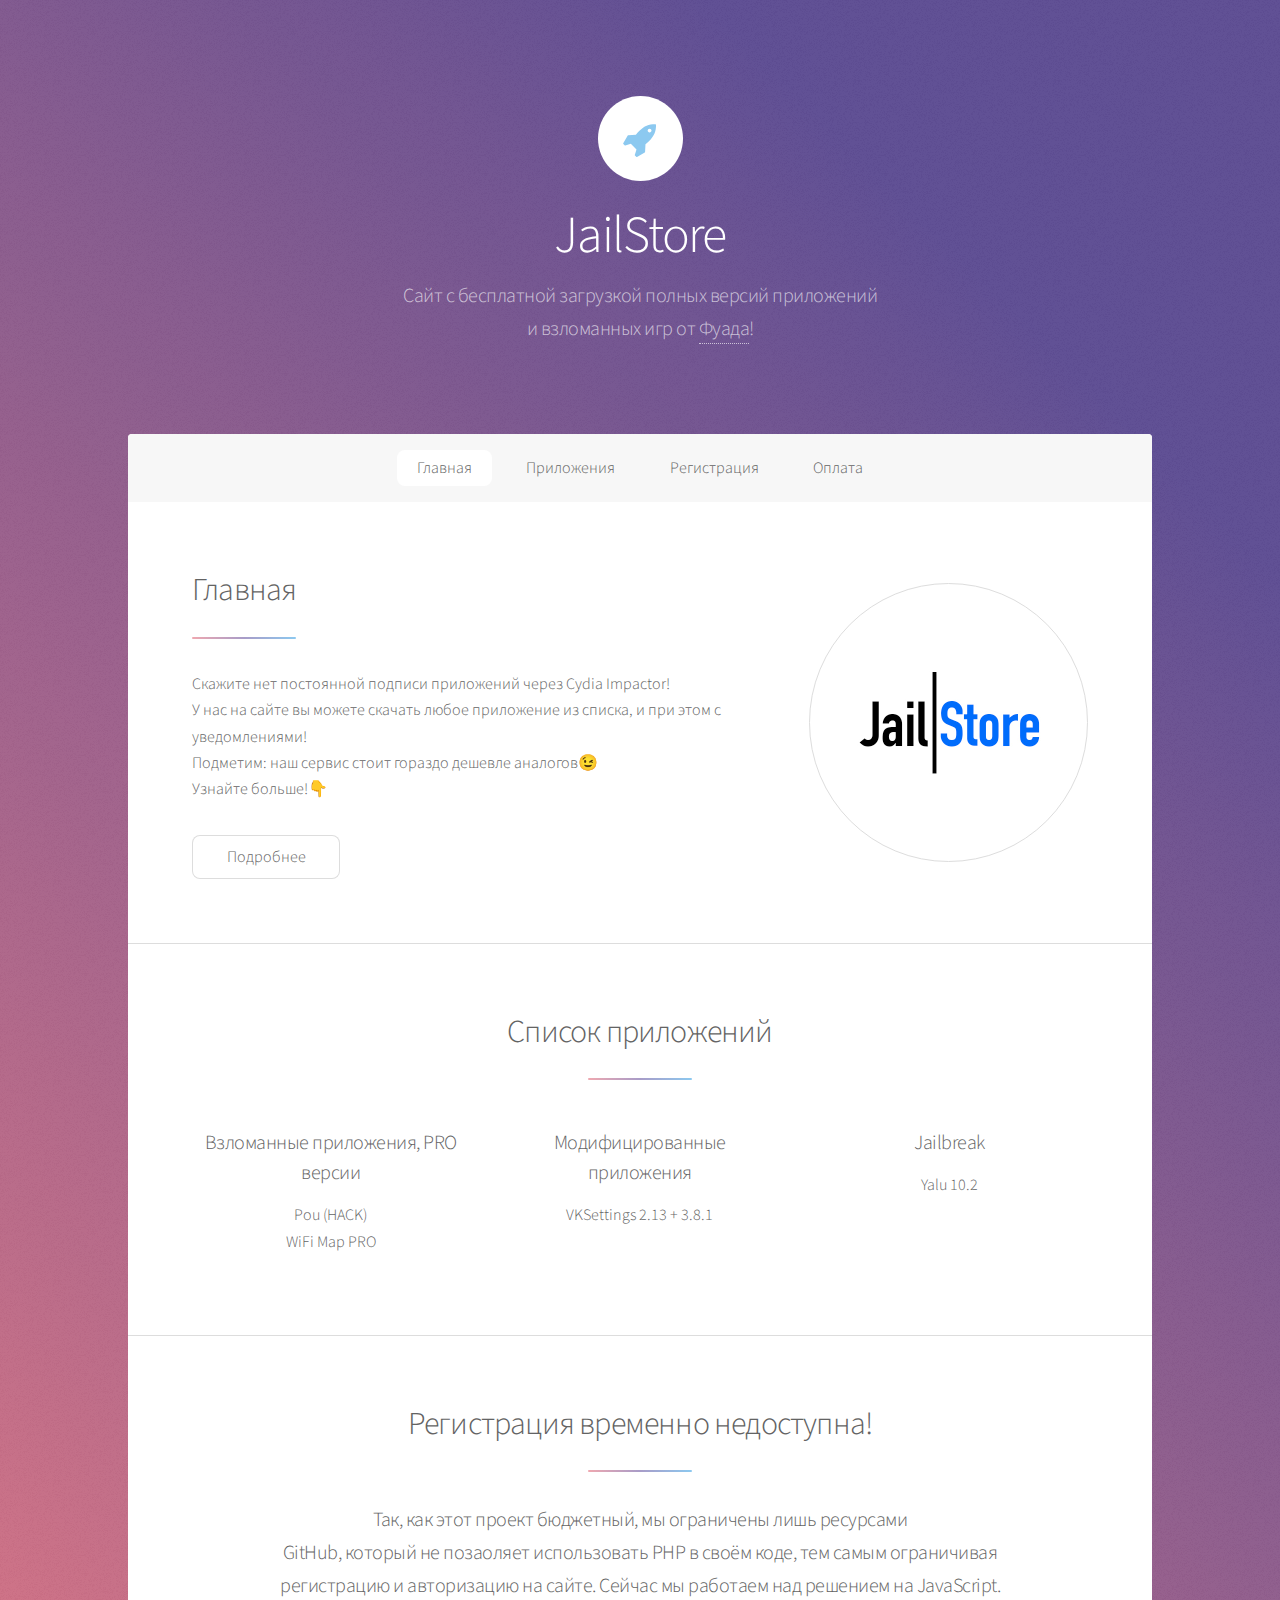
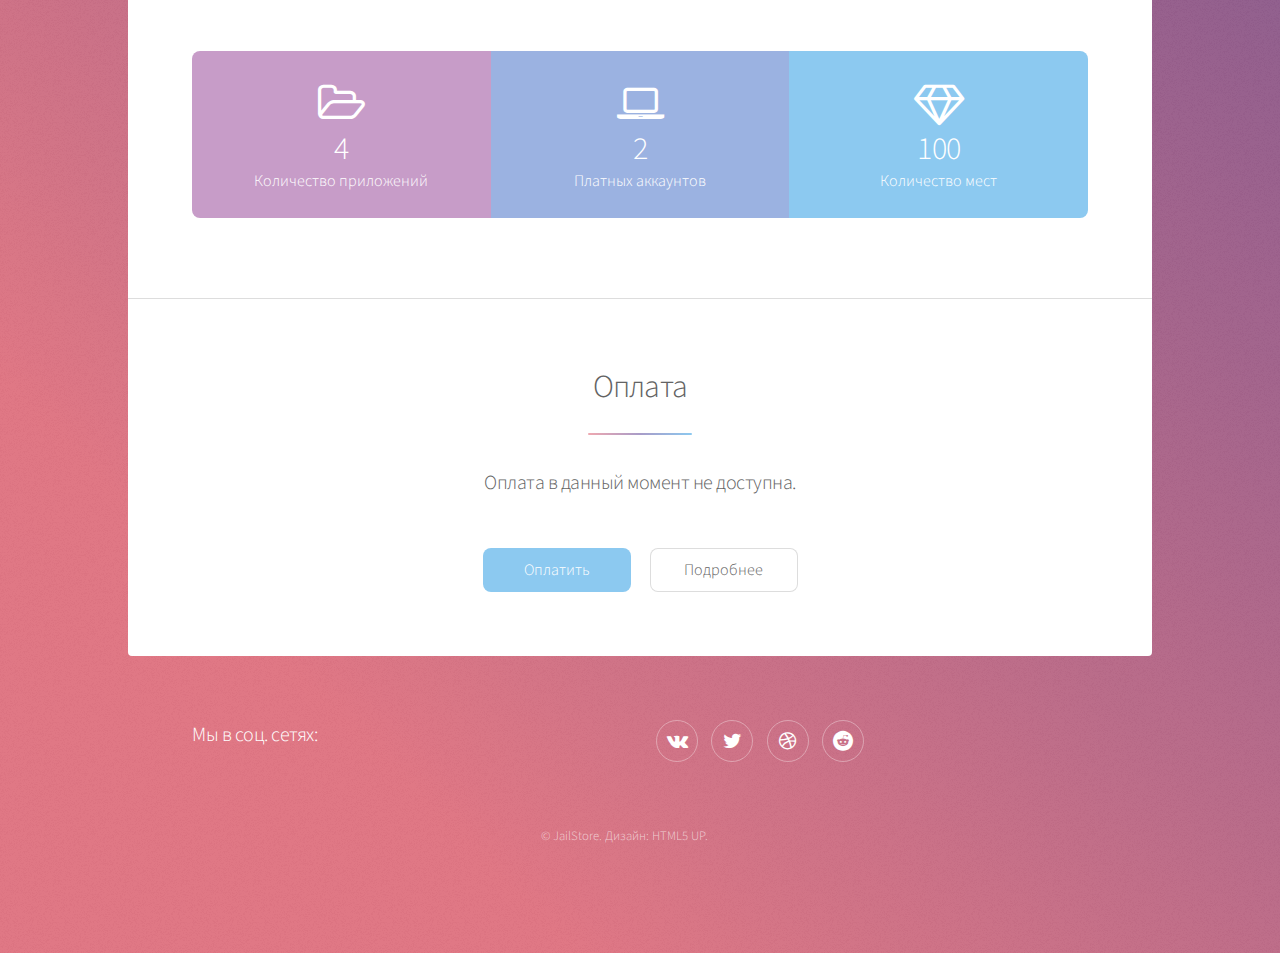
<file: shitcode/index.html>
<!DOCTYPE HTML>
<html>
	<head>
		<title>JailStore</title>
		<meta charset="utf-8" />
		<meta name="viewport" content="width=device-width, initial-scale=1" />
		<!--[if lte IE 8]><script src="assets/js/ie/html5shiv.js"></script><![endif]-->
		<link rel="stylesheet" href="assets/css/main.css" />
	</head>
	<body>

		<!-- Wrapper -->
			<div id="wrapper">

				<!-- Хэдэр -->
					<header id="header" class="alt">
						<span class="logo"><img src="images/logo.svg" alt="" /></span>
						<h1>JailStore</h1>
						<p>Сайт с бесплатной загрузкой полных версий приложений<br />
						и взломанных игр от <a href="https://vk.com/fu_ad/">Фуада</a>!</p>
					</header>

				<!-- нав бар -->
					<nav id="nav">
						<ul>
							<li><a href="#intro" class="active">Главная</a></li>
							<li><a href="#first">Приложения</a></li>
							<li><a href="#second">Регистрация</a></li>
							<li><a href="#cta">Оплата</a></li>
						</ul>
					</nav>

				<!-- Main -->
					<div id="main">
					
						<!-- Introduction -->
							<section id="intro" class="main">
								<div class="spotlight">
									<div class="content">
										<header class="major">
											<h2>Главная</h2>
										</header>
										<p>Скажите нет постоянной подписи приложений через Cydia Impactor!<br />
											У нас на сайте вы можете скачать любое приложение из списка, и при этом с уведомлениями!<br />
											Подметим: наш сервис стоит гораздо дешевле аналогов😉<br />
											Узнайте больше!👇</p>
										<ul class="actions">
											<li><a href="about.html" class="button">Подробнее</a></li>
										</ul>
									</div>
									<span class="image"><img src="images/jsLOGO.jpg" alt="" /></span>
								</div>
							</section>

						<!-- First Section -->
							<section id="first" class="main special">
								<header class="major">
									<h2>Список приложений</h2>
								</header>
								<ul class="features">
									<li>
										<h3>Взломанные приложения, PRO версии</h3>
										<p>Pou (HACK)<br />
											WiFi Map PRO</p>
									</li>
									<li>
										<h3>Модифицированные приложения</h3>
										<p>VKSettings 2.13 + 3.8.1</p>
									</li>
									<li>
										<h3>Jailbreak</h3>
										<p>Yalu 10.2</p>
									</li>
								</ul>
								<footer class="major">
								</footer>
							</section>

						<!-- Second Section -->
							<section id="second" class="main special">
								<header class="major">
									<h2>Регистрация временно недоступна!</h2>
									<p>Так, как этот проект бюджетный, мы ограничены лишь ресурсами<br />
									GitHub, который не позаоляет использовать PHP в своём коде, тем самым ограничивая<br />
								    регистрацию и авторизацию на сайте. Сейчас мы работаем над решением на JavaScript.</p>
								</header>
								<ul class="statistics">
									<li class="style2">
										<span class="icon fa-folder-open-o"></span>
										<strong>4</strong> Количество приложений
									</li>
									<li class="style4">
										<span class="icon fa-laptop"></span>
										<strong>2</strong> Платных аккаунтов
									</li>
									<li class="style5">
										<span class="icon fa-diamond"></span>
										<strong>100</strong> Количество мест
									</li>
								</ul>
							</footer>
							</section>

						<!-- Get Started -->
							<section id="cta" class="main special">
								<header class="major">
									<h2>Оплата</h2>
									<p>Оплата в данный момент не доступна.<br /></p>
								</header>
								<footer class="major">
									<ul class="actions">
										<li><a href="404.html" class="button special">Оплатить</a></li>
										<li><a href="about.html" class="button">Подробнее</a></li>
									</ul>
								</footer>
							</section>

					</div>

				<!-- Footer -->
					<footer id="footer">
						<section>
							<h3>Мы в соц. сетях:<h3>
					    </section>
						<section>
							<ul class="icons">
								<li><a href="https://vk.com/Jail_Store" class="icon fa-vk alt"><span class="label">VK</span></a></li>
								<li><a href="https://twitter.com/jailstore" class="icon fa-twitter alt"><span class="label">Twitter</span></a></li>
								<li><a href="https://vk.com/fu_ad" class="icon fa-dribbble alt"><span class="label">Creator</span></a></li>
								<li><a href="https://vk.com/markparkison" class="icon fa-reddit alt"><span class="label">Developer</span></a></li>
							</ul>
						</section>
						<p class="copyright">&copy; JailStore. Дизайн: HTML5 UP.</p>
					</footer>

			</div>

		<!-- Scripts -->
			<script src="assets/js/jquery.min.js"></script>
			<script src="assets/js/jquery.scrollex.min.js"></script>
			<script src="assets/js/jquery.scrolly.min.js"></script>
			<script src="assets/js/skel.min.js"></script>
			<script src="assets/js/util.js"></script>
			<!--[if lte IE 8]><script src="assets/js/ie/respond.min.js"></script><![endif]-->
			<script src="assets/js/main.js"></script>

	</body>
</html>
</file>
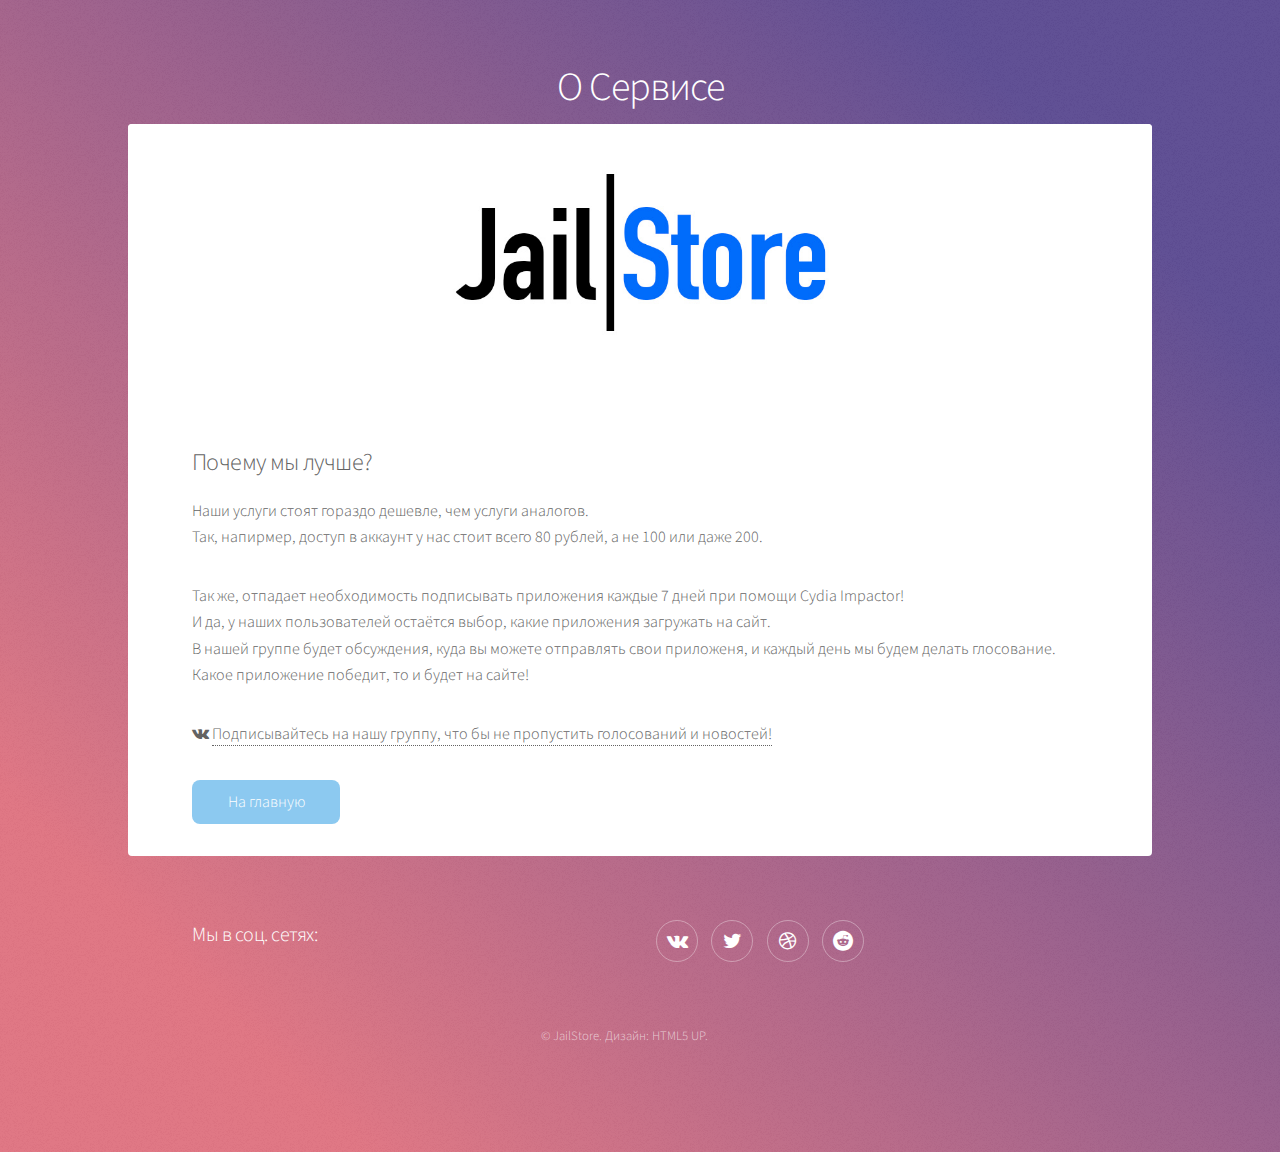
<file: about.html>
<!DOCTYPE HTML>
<!--
	Stellar by HTML5 UP
	html5up.net | @ajlkn
	Free for personal and commercial use under the CCA 3.0 license (html5up.net/license)
-->
<html>
	<head>
		<title>О Сервисе - JailStore</title>
		<meta charset="utf-8">
		<meta name="viewport" content="width=device-width, initial-scale=1">
		<!--[if lte IE 8]><script src="assets/js/ie/html5shiv.js"></script><![endif]-->
		<link rel="stylesheet" href="assets/css/main.css">
		<!--[if lte IE 9]><link rel="stylesheet" href="assets/css/ie9.css" /><![endif]-->
		<!--[if lte IE 8]><link rel="stylesheet" href="assets/css/ie8.css" /><![endif]-->
	</head>
	<body class="">

		<!-- Wrapper -->
			<div id="wrapper">

				<!-- Header -->
					<header id="header">
						<h1>О Сервисе</h1>
					</header>

				<!-- Main -->
					<div id="main">

						<!-- Content -->
							<section id="content" class="main">
								<span class="image main"><img src="images/JailStore header.jpg" alt=""></span>
								<h2>Почему мы лучше?</h2>
								<p>Наши услуги стоят гораздо дешевле, чем услуги аналогов.<br>
									Так, напирмер, доступ в аккаунт у нас стоит всего 80 рублей, а не 100 или даже 200.</p>
								<p>Так же, отпадает необходимость подписывать приложения каждые 7 дней при помощи Cydia Impactor!<br>
									И да, у наших пользователей остаётся выбор, какие приложения загружать на сайт.<br>
									В нашей группе будет обсуждения, куда вы можете отправлять свои приложеня, и каждый день мы будем делать глосование.<br>
									Какое приложение победит, то и будет на сайте!</p>
								<p><a href="https://vk.com/jailstore" class="icon fa-vk">  </a><span class="label"><a href="https://vk.com/jailstore">  Подписывайтесь на нашу группу,
									 что бы не пропустить голосований и новостей!</a></span></p>
							    <a href="index.html" class="button special">На главную</a>
							</section>

					</div>

				<!-- Footer -->
					<footer id="footer">
						<section>
							<h3>Мы в соц. сетях:</h3><h3>
					    </h3></section>
						<section>
							<ul class="icons">
								<li><a href="https://vk.com/jailstore" class="icon fa-vk alt"><span class="label">VK</span></a></li>
								<li><a href="https://twitter.com/Jail_Store" class="icon fa-twitter alt"><span class="label">Twitter</span></a></li>
								<li><a href="https://vk.com/fu_ad" class="icon fa-dribbble alt"><span class="label">Creator</span></a></li>
								<li><a href="https://vk.com/markparkison" class="icon fa-reddit alt"><span class="label">Developer</span></a></li>
							</ul>
						</section>
						<p class="copyright">© JailStore. Дизайн: HTML5 UP.</p>
					</footer>

			</div>

		<!-- Scripts -->
			<script src="assets/js/jquery.min.js"></script>
			<script src="assets/js/jquery.scrollex.min.js"></script>
			<script src="assets/js/jquery.scrolly.min.js"></script>
			<script src="assets/js/skel.min.js"></script>
			<script src="assets/js/util.js"></script>
			<!--[if lte IE 8]><script src="assets/js/ie/respond.min.js"></script><![endif]-->
			<script src="assets/js/main.js"></script>

	
</body>
</html>
</file>
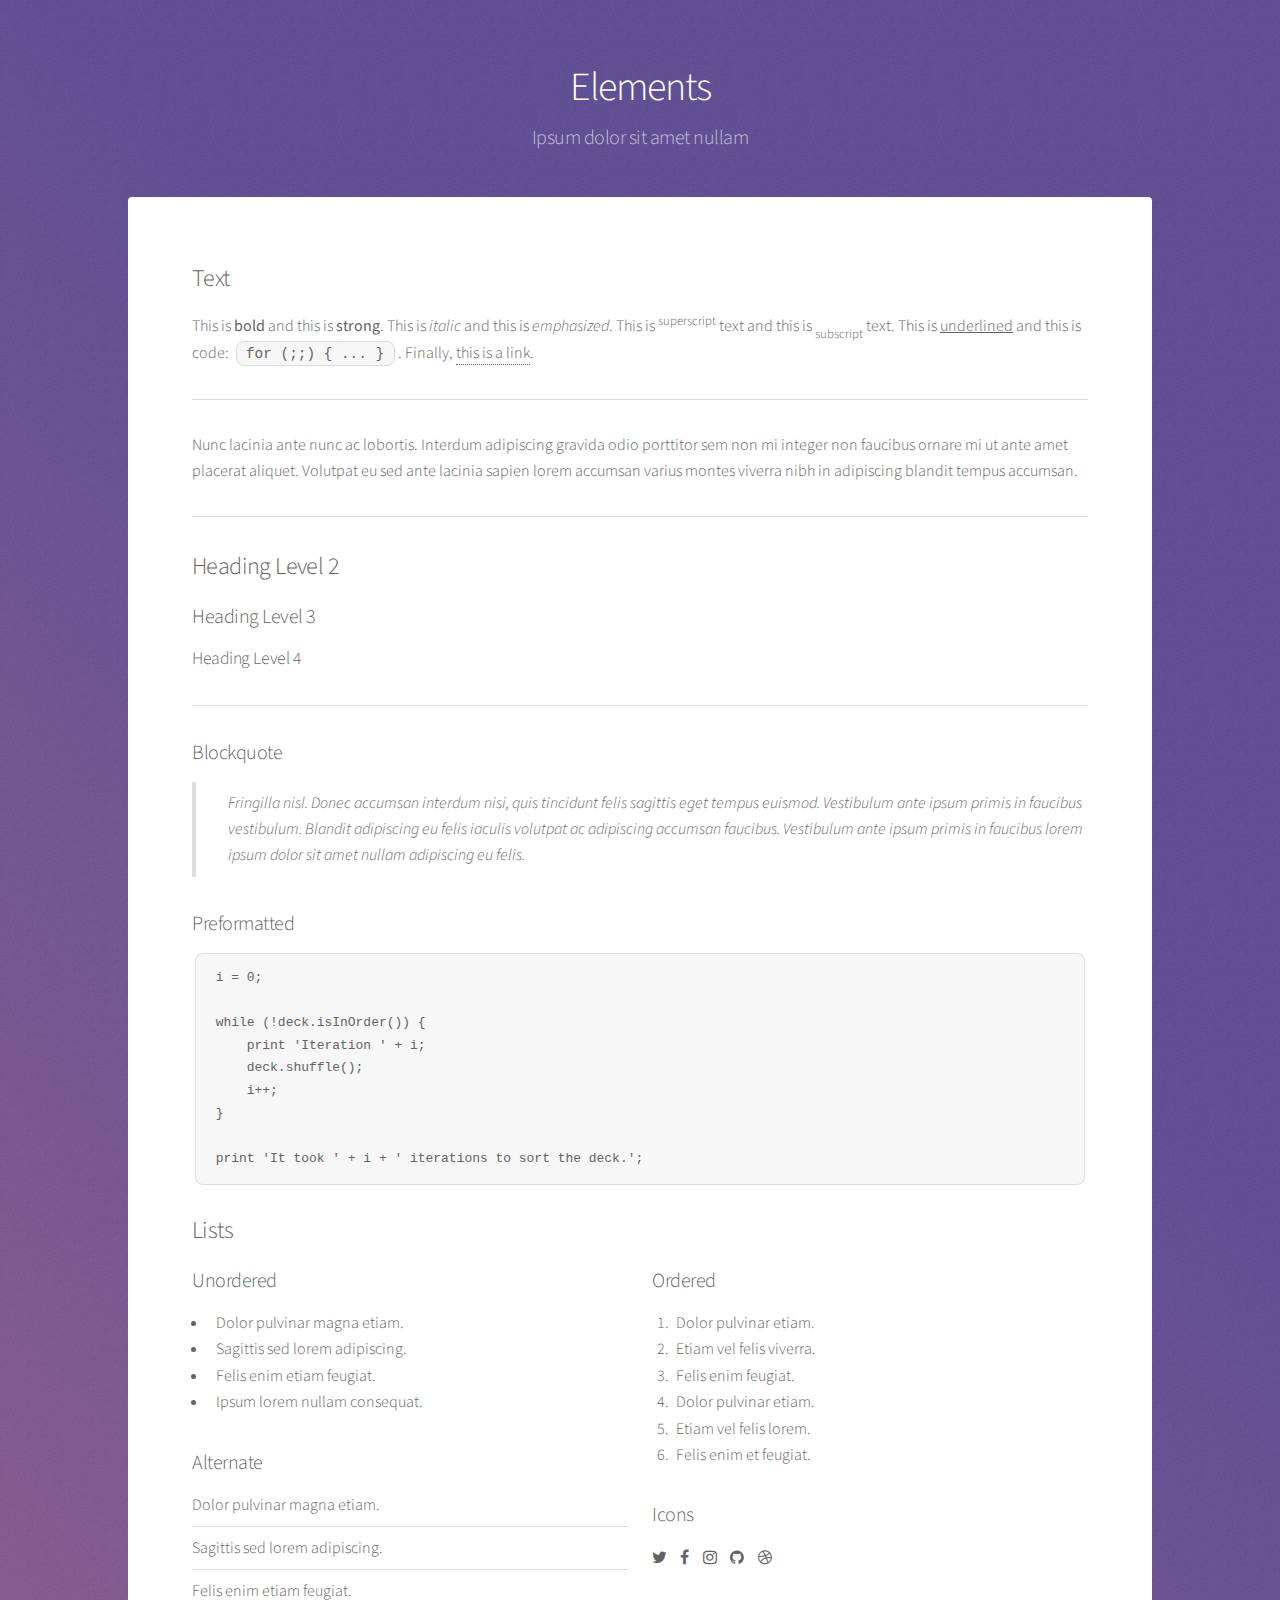
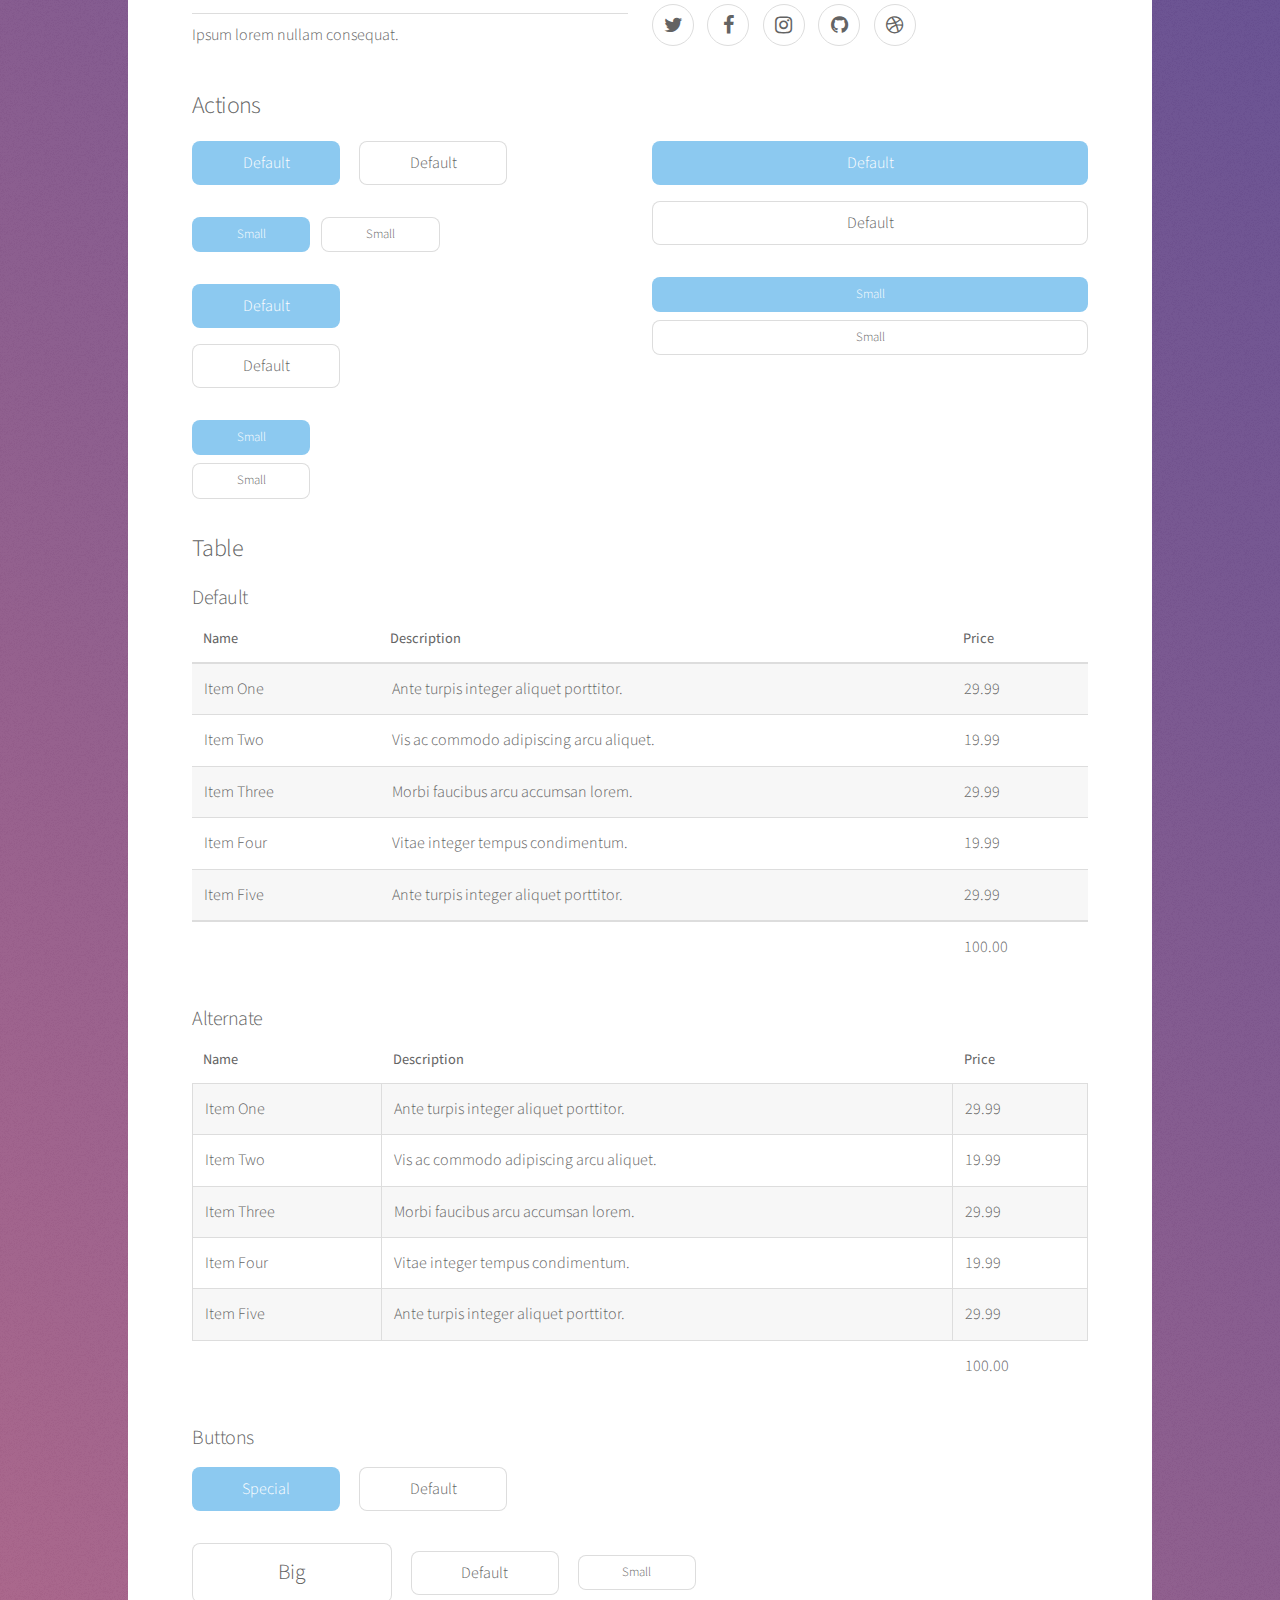
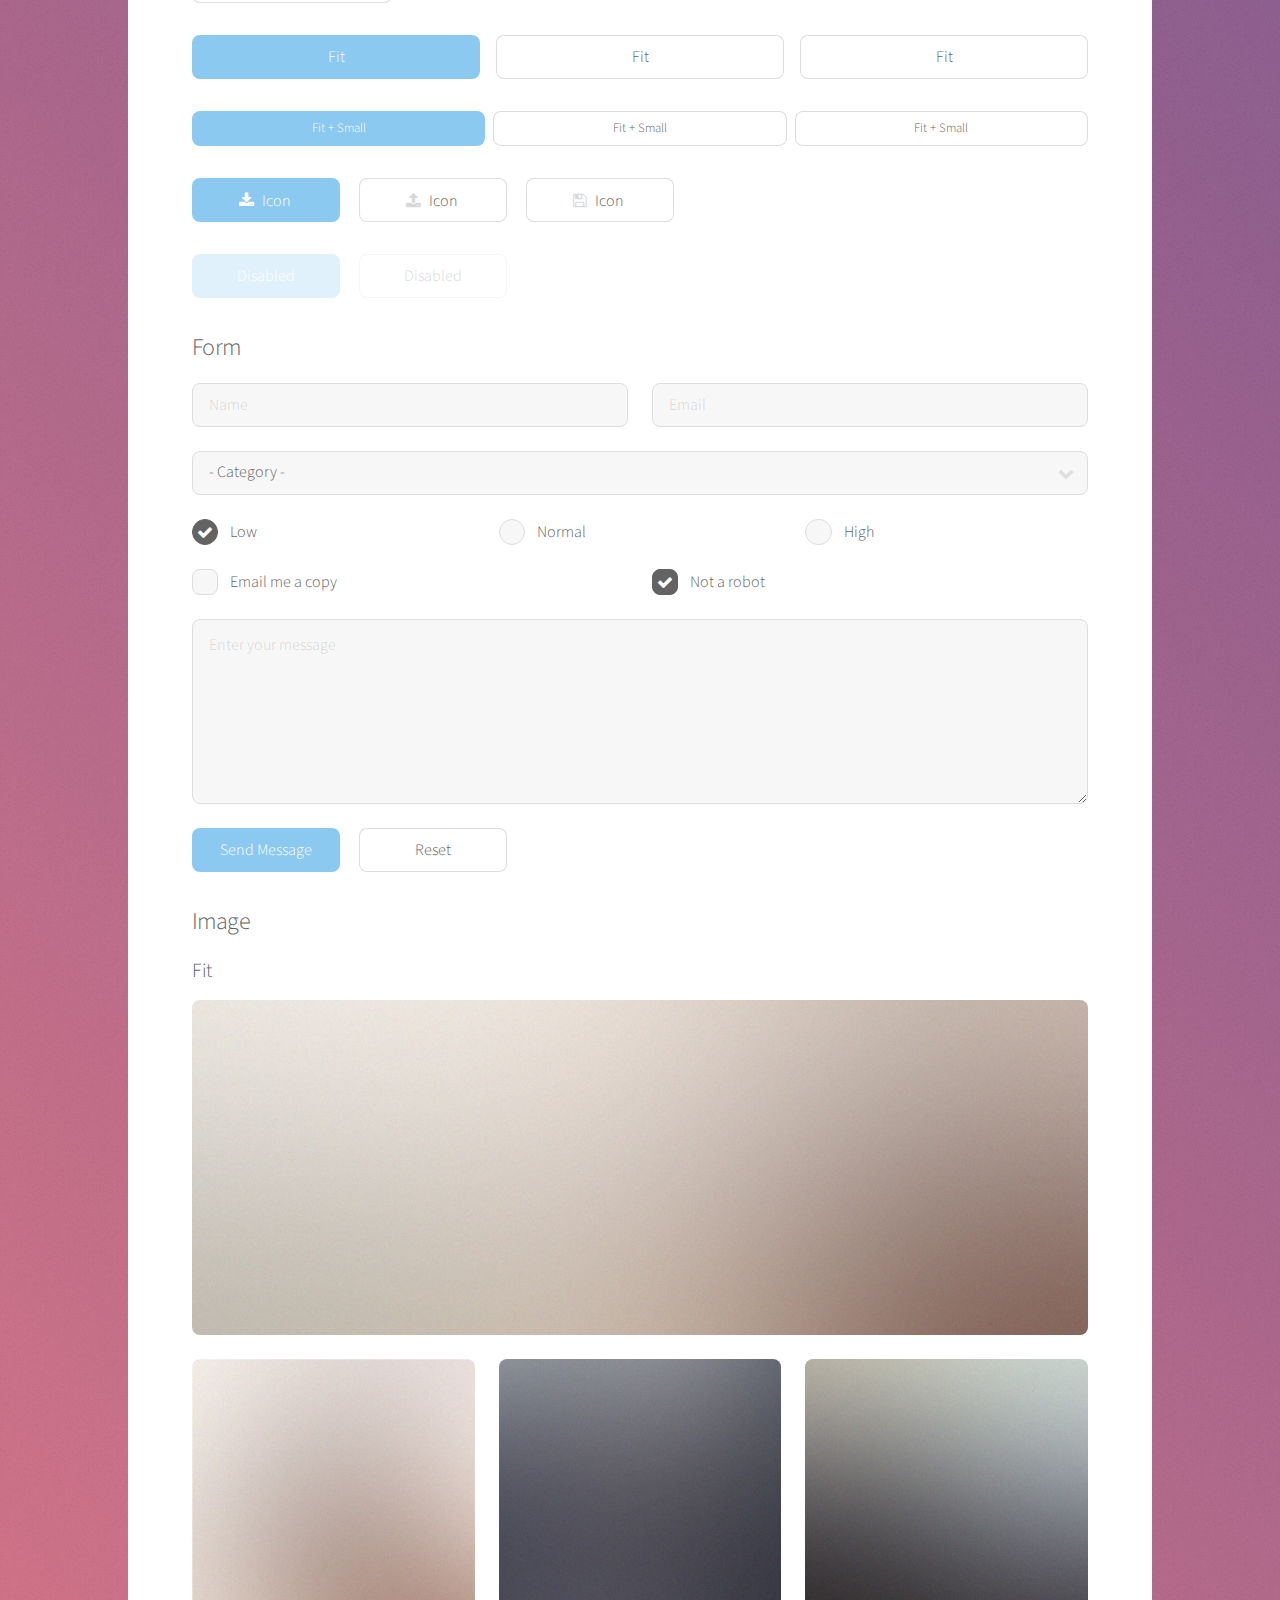
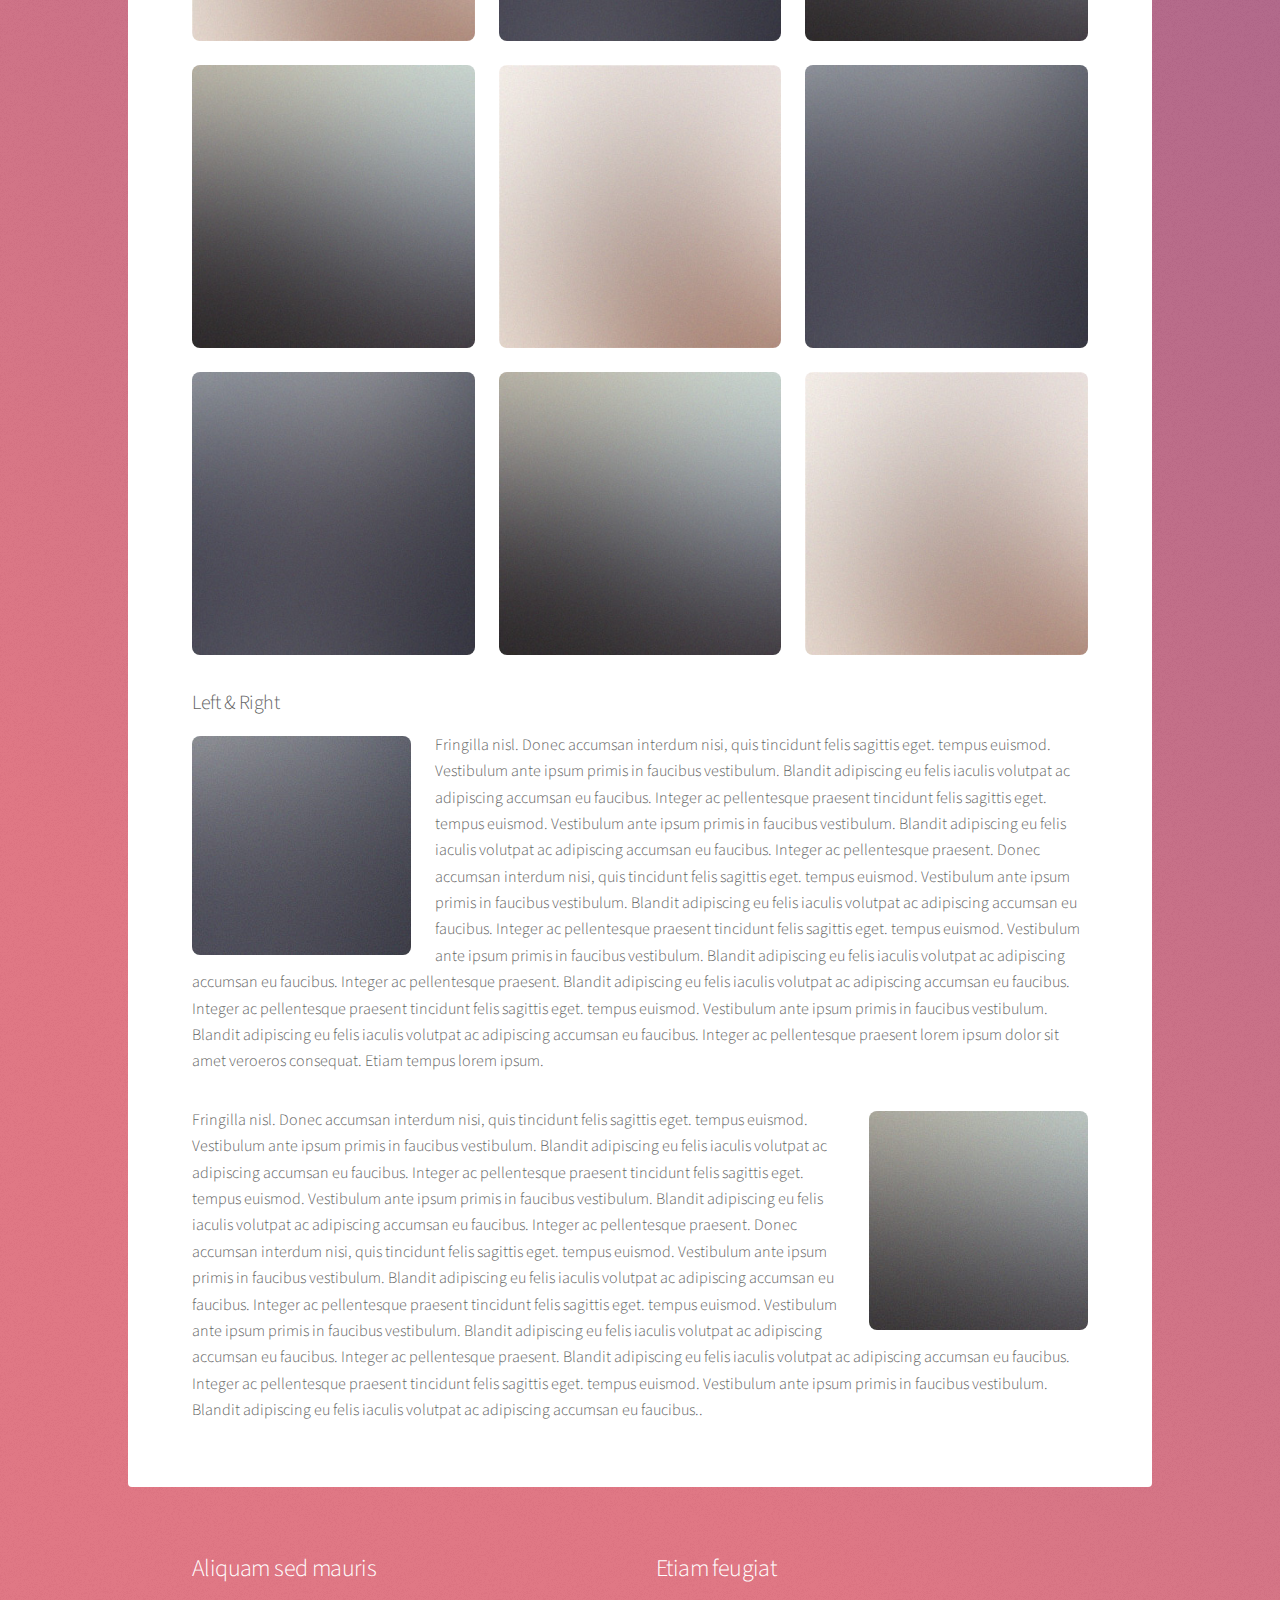
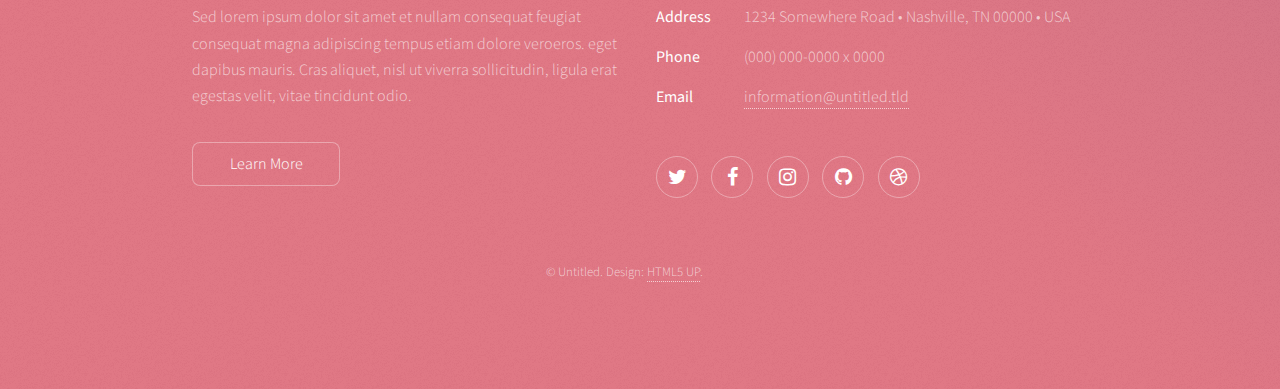
<file: elements.html>
<!DOCTYPE HTML>
<!--
	Stellar by HTML5 UP
	html5up.net | @ajlkn
	Free for personal and commercial use under the CCA 3.0 license (html5up.net/license)
-->
<html>
	<head>
		<title>Elements - Stellar by HTML5 UP</title>
		<meta charset="utf-8" />
		<meta name="viewport" content="width=device-width, initial-scale=1" />
		<!--[if lte IE 8]><script src="assets/js/ie/html5shiv.js"></script><![endif]-->
		<link rel="stylesheet" href="assets/css/main.css" />
		<!--[if lte IE 9]><link rel="stylesheet" href="assets/css/ie9.css" /><![endif]-->
		<!--[if lte IE 8]><link rel="stylesheet" href="assets/css/ie8.css" /><![endif]-->
	</head>
	<body>

		<!-- Wrapper -->
			<div id="wrapper">

				<!-- Header -->
					<header id="header">
						<h1>Elements</h1>
						<p>Ipsum dolor sit amet nullam</p>
					</header>

				<!-- Main -->
					<div id="main">

						<!-- Content -->
							<section id="content" class="main">

								<!-- Text -->
									<section>
										<h2>Text</h2>
										<p>This is <b>bold</b> and this is <strong>strong</strong>. This is <i>italic</i> and this is <em>emphasized</em>.
										This is <sup>superscript</sup> text and this is <sub>subscript</sub> text.
										This is <u>underlined</u> and this is code: <code>for (;;) { ... }</code>. Finally, <a href="#">this is a link</a>.</p>
										<hr />
										<p>Nunc lacinia ante nunc ac lobortis. Interdum adipiscing gravida odio porttitor sem non mi integer non faucibus ornare mi ut ante amet placerat aliquet. Volutpat eu sed ante lacinia sapien lorem accumsan varius montes viverra nibh in adipiscing blandit tempus accumsan.</p>
										<hr />
										<h2>Heading Level 2</h2>
										<h3>Heading Level 3</h3>
										<h4>Heading Level 4</h4>
										<hr />
										<h3>Blockquote</h3>
										<blockquote>Fringilla nisl. Donec accumsan interdum nisi, quis tincidunt felis sagittis eget tempus euismod. Vestibulum ante ipsum primis in faucibus vestibulum. Blandit adipiscing eu felis iaculis volutpat ac adipiscing accumsan faucibus. Vestibulum ante ipsum primis in faucibus lorem ipsum dolor sit amet nullam adipiscing eu felis.</blockquote>
										<h3>Preformatted</h3>
										<pre><code>i = 0;

while (!deck.isInOrder()) {
    print 'Iteration ' + i;
    deck.shuffle();
    i++;
}

print 'It took ' + i + ' iterations to sort the deck.';</code></pre>
									</section>

								<!-- Lists -->
									<section>
										<h2>Lists</h2>
										<div class="row">
											<div class="6u 12u$(medium)">
												<h3>Unordered</h3>
												<ul>
													<li>Dolor pulvinar magna etiam.</li>
													<li>Sagittis sed lorem adipiscing.</li>
													<li>Felis enim etiam feugiat.</li>
													<li>Ipsum lorem nullam consequat.</li>
												</ul>
												<h3>Alternate</h3>
												<ul class="alt">
													<li>Dolor pulvinar magna etiam.</li>
													<li>Sagittis sed lorem adipiscing.</li>
													<li>Felis enim etiam feugiat.</li>
													<li>Ipsum lorem nullam consequat.</li>
												</ul>
											</div>
											<div class="6u$ 12u$(medium)">
												<h3>Ordered</h3>
												<ol>
													<li>Dolor pulvinar etiam.</li>
													<li>Etiam vel felis viverra.</li>
													<li>Felis enim feugiat.</li>
													<li>Dolor pulvinar etiam.</li>
													<li>Etiam vel felis lorem.</li>
													<li>Felis enim et feugiat.</li>
												</ol>
												<h3>Icons</h3>
												<ul class="icons">
													<li><a href="#" class="icon fa-twitter"><span class="label">Twitter</span></a></li>
													<li><a href="#" class="icon fa-facebook"><span class="label">Facebook</span></a></li>
													<li><a href="#" class="icon fa-instagram"><span class="label">Instagram</span></a></li>
													<li><a href="#" class="icon fa-github"><span class="label">GitHub</span></a></li>
													<li><a href="#" class="icon fa-dribbble"><span class="label">Dribbble</span></a></li>
												</ul>
												<ul class="icons">
													<li><a href="#" class="icon alt fa-twitter"><span class="label">Twitter</span></a></li>
													<li><a href="#" class="icon alt fa-facebook"><span class="label">Facebook</span></a></li>
													<li><a href="#" class="icon alt fa-instagram"><span class="label">Instagram</span></a></li>
													<li><a href="#" class="icon alt fa-github"><span class="label">GitHub</span></a></li>
													<li><a href="#" class="icon alt fa-dribbble"><span class="label">Dribbble</span></a></li>
												</ul>
											</div>
										</div>
										<h2>Actions</h2>
										<div class="row">
											<div class="6u 12u$(medium)">
												<ul class="actions">
													<li><a href="#" class="button special">Default</a></li>
													<li><a href="#" class="button">Default</a></li>
												</ul>
												<ul class="actions small">
													<li><a href="#" class="button special small">Small</a></li>
													<li><a href="#" class="button small">Small</a></li>
												</ul>
												<ul class="actions vertical">
													<li><a href="#" class="button special">Default</a></li>
													<li><a href="#" class="button">Default</a></li>
												</ul>
												<ul class="actions vertical small">
													<li><a href="#" class="button special small">Small</a></li>
													<li><a href="#" class="button small">Small</a></li>
												</ul>
											</div>
											<div class="6u 12u$(medium)">
												<ul class="actions vertical">
													<li><a href="#" class="button special fit">Default</a></li>
													<li><a href="#" class="button fit">Default</a></li>
												</ul>
												<ul class="actions vertical small">
													<li><a href="#" class="button special small fit">Small</a></li>
													<li><a href="#" class="button small fit">Small</a></li>
												</ul>
											</div>
										</div>
									</section>

								<!-- Table -->
									<section>
										<h2>Table</h2>
										<h3>Default</h3>
										<div class="table-wrapper">
											<table>
												<thead>
													<tr>
														<th>Name</th>
														<th>Description</th>
														<th>Price</th>
													</tr>
												</thead>
												<tbody>
													<tr>
														<td>Item One</td>
														<td>Ante turpis integer aliquet porttitor.</td>
														<td>29.99</td>
													</tr>
													<tr>
														<td>Item Two</td>
														<td>Vis ac commodo adipiscing arcu aliquet.</td>
														<td>19.99</td>
													</tr>
													<tr>
														<td>Item Three</td>
														<td> Morbi faucibus arcu accumsan lorem.</td>
														<td>29.99</td>
													</tr>
													<tr>
														<td>Item Four</td>
														<td>Vitae integer tempus condimentum.</td>
														<td>19.99</td>
													</tr>
													<tr>
														<td>Item Five</td>
														<td>Ante turpis integer aliquet porttitor.</td>
														<td>29.99</td>
													</tr>
												</tbody>
												<tfoot>
													<tr>
														<td colspan="2"></td>
														<td>100.00</td>
													</tr>
												</tfoot>
											</table>
										</div>

										<h3>Alternate</h3>
										<div class="table-wrapper">
											<table class="alt">
												<thead>
													<tr>
														<th>Name</th>
														<th>Description</th>
														<th>Price</th>
													</tr>
												</thead>
												<tbody>
													<tr>
														<td>Item One</td>
														<td>Ante turpis integer aliquet porttitor.</td>
														<td>29.99</td>
													</tr>
													<tr>
														<td>Item Two</td>
														<td>Vis ac commodo adipiscing arcu aliquet.</td>
														<td>19.99</td>
													</tr>
													<tr>
														<td>Item Three</td>
														<td> Morbi faucibus arcu accumsan lorem.</td>
														<td>29.99</td>
													</tr>
													<tr>
														<td>Item Four</td>
														<td>Vitae integer tempus condimentum.</td>
														<td>19.99</td>
													</tr>
													<tr>
														<td>Item Five</td>
														<td>Ante turpis integer aliquet porttitor.</td>
														<td>29.99</td>
													</tr>
												</tbody>
												<tfoot>
													<tr>
														<td colspan="2"></td>
														<td>100.00</td>
													</tr>
												</tfoot>
											</table>
										</div>
									</section>

								<!-- Buttons -->
									<section>
										<h3>Buttons</h3>
										<ul class="actions">
											<li><a href="#" class="button special">Special</a></li>
											<li><a href="#" class="button">Default</a></li>
										</ul>
										<ul class="actions">
											<li><a href="#" class="button big">Big</a></li>
											<li><a href="#" class="button">Default</a></li>
											<li><a href="#" class="button small">Small</a></li>
										</ul>
										<ul class="actions fit">
											<li><a href="#" class="button special fit">Fit</a></li>
											<li><a href="#" class="button fit">Fit</a></li>
											<li><a href="#" class="button fit">Fit</a></li>
										</ul>
										<ul class="actions fit small">
											<li><a href="#" class="button special fit small">Fit + Small</a></li>
											<li><a href="#" class="button fit small">Fit + Small</a></li>
											<li><a href="#" class="button fit small">Fit + Small</a></li>
										</ul>
										<ul class="actions">
											<li><a href="#" class="button special icon fa-download">Icon</a></li>
											<li><a href="#" class="button icon fa-upload">Icon</a></li>
											<li><a href="#" class="button icon fa-save">Icon</a></li>
										</ul>
										<ul class="actions">
											<li><span class="button special disabled">Disabled</span></li>
											<li><span class="button disabled">Disabled</span></li>
										</ul>
									</section>

								<!-- Form -->
									<section>
										<h2>Form</h2>
										<form method="post" action="#">
											<div class="row uniform">
												<div class="6u 12u$(xsmall)">
													<input type="text" name="demo-name" id="demo-name" value="" placeholder="Name" />
												</div>
												<div class="6u$ 12u$(xsmall)">
													<input type="email" name="demo-email" id="demo-email" value="" placeholder="Email" />
												</div>
												<div class="12u$">
													<div class="select-wrapper">
														<select name="demo-category" id="demo-category">
															<option value="">- Category -</option>
															<option value="1">Manufacturing</option>
															<option value="1">Shipping</option>
															<option value="1">Administration</option>
															<option value="1">Human Resources</option>
														</select>
													</div>
												</div>
												<div class="4u 12u$(small)">
													<input type="radio" id="demo-priority-low" name="demo-priority" checked>
													<label for="demo-priority-low">Low</label>
												</div>
												<div class="4u 12u$(small)">
													<input type="radio" id="demo-priority-normal" name="demo-priority">
													<label for="demo-priority-normal">Normal</label>
												</div>
												<div class="4u$ 12u$(small)">
													<input type="radio" id="demo-priority-high" name="demo-priority">
													<label for="demo-priority-high">High</label>
												</div>
												<div class="6u 12u$(small)">
													<input type="checkbox" id="demo-copy" name="demo-copy">
													<label for="demo-copy">Email me a copy</label>
												</div>
												<div class="6u$ 12u$(small)">
													<input type="checkbox" id="demo-human" name="demo-human" checked>
													<label for="demo-human">Not a robot</label>
												</div>
												<div class="12u$">
													<textarea name="demo-message" id="demo-message" placeholder="Enter your message" rows="6"></textarea>
												</div>
												<div class="12u$">
													<ul class="actions">
														<li><input type="submit" value="Send Message" class="special" /></li>
														<li><input type="reset" value="Reset" /></li>
													</ul>
												</div>
											</div>
										</form>
									</section>

								<!-- Image -->
									<section>
										<h2>Image</h2>
										<h3>Fit</h3>
										<div class="box alt">
											<div class="row uniform">
												<div class="12u$"><span class="image fit"><img src="images/pic04.jpg" alt="" /></span></div>
												<div class="4u"><span class="image fit"><img src="images/pic01.jpg" alt="" /></span></div>
												<div class="4u"><span class="image fit"><img src="images/pic02.jpg" alt="" /></span></div>
												<div class="4u$"><span class="image fit"><img src="images/pic03.jpg" alt="" /></span></div>
												<div class="4u"><span class="image fit"><img src="images/pic03.jpg" alt="" /></span></div>
												<div class="4u"><span class="image fit"><img src="images/pic01.jpg" alt="" /></span></div>
												<div class="4u$"><span class="image fit"><img src="images/pic02.jpg" alt="" /></span></div>
												<div class="4u"><span class="image fit"><img src="images/pic02.jpg" alt="" /></span></div>
												<div class="4u"><span class="image fit"><img src="images/pic03.jpg" alt="" /></span></div>
												<div class="4u$"><span class="image fit"><img src="images/pic01.jpg" alt="" /></span></div>
											</div>
										</div>
										<h3>Left &amp; Right</h3>
										<p><span class="image left"><img src="images/pic05.jpg" alt="" /></span>Fringilla nisl. Donec accumsan interdum nisi, quis tincidunt felis sagittis eget. tempus euismod. Vestibulum ante ipsum primis in faucibus vestibulum. Blandit adipiscing eu felis iaculis volutpat ac adipiscing accumsan eu faucibus. Integer ac pellentesque praesent tincidunt felis sagittis eget. tempus euismod. Vestibulum ante ipsum primis in faucibus vestibulum. Blandit adipiscing eu felis iaculis volutpat ac adipiscing accumsan eu faucibus. Integer ac pellentesque praesent. Donec accumsan interdum nisi, quis tincidunt felis sagittis eget. tempus euismod. Vestibulum ante ipsum primis in faucibus vestibulum. Blandit adipiscing eu felis iaculis volutpat ac adipiscing accumsan eu faucibus. Integer ac pellentesque praesent tincidunt felis sagittis eget. tempus euismod. Vestibulum ante ipsum primis in faucibus vestibulum. Blandit adipiscing eu felis iaculis volutpat ac adipiscing accumsan eu faucibus. Integer ac pellentesque praesent. Blandit adipiscing eu felis iaculis volutpat ac adipiscing accumsan eu faucibus. Integer ac pellentesque praesent tincidunt felis sagittis eget. tempus euismod. Vestibulum ante ipsum primis in faucibus vestibulum. Blandit adipiscing eu felis iaculis volutpat ac adipiscing accumsan eu faucibus. Integer ac pellentesque praesent lorem ipsum dolor sit amet veroeros consequat. Etiam tempus lorem ipsum.</p>
										<p><span class="image right"><img src="images/pic06.jpg" alt="" /></span>Fringilla nisl. Donec accumsan interdum nisi, quis tincidunt felis sagittis eget. tempus euismod. Vestibulum ante ipsum primis in faucibus vestibulum. Blandit adipiscing eu felis iaculis volutpat ac adipiscing accumsan eu faucibus. Integer ac pellentesque praesent tincidunt felis sagittis eget. tempus euismod. Vestibulum ante ipsum primis in faucibus vestibulum. Blandit adipiscing eu felis iaculis volutpat ac adipiscing accumsan eu faucibus. Integer ac pellentesque praesent. Donec accumsan interdum nisi, quis tincidunt felis sagittis eget. tempus euismod. Vestibulum ante ipsum primis in faucibus vestibulum. Blandit adipiscing eu felis iaculis volutpat ac adipiscing accumsan eu faucibus. Integer ac pellentesque praesent tincidunt felis sagittis eget. tempus euismod. Vestibulum ante ipsum primis in faucibus vestibulum. Blandit adipiscing eu felis iaculis volutpat ac adipiscing accumsan eu faucibus. Integer ac pellentesque praesent. Blandit adipiscing eu felis iaculis volutpat ac adipiscing accumsan eu faucibus. Integer ac pellentesque praesent tincidunt felis sagittis eget. tempus euismod. Vestibulum ante ipsum primis in faucibus vestibulum. Blandit adipiscing eu felis iaculis volutpat ac adipiscing accumsan eu faucibus..</p>
									</section>

							</section>

					</div>

				<!-- Footer -->
					<footer id="footer">
						<section>
							<h2>Aliquam sed mauris</h2>
							<p>Sed lorem ipsum dolor sit amet et nullam consequat feugiat consequat magna adipiscing tempus etiam dolore veroeros. eget dapibus mauris. Cras aliquet, nisl ut viverra sollicitudin, ligula erat egestas velit, vitae tincidunt odio.</p>
							<ul class="actions">
								<li><a href="#" class="button">Learn More</a></li>
							</ul>
						</section>
						<section>
							<h2>Etiam feugiat</h2>
							<dl class="alt">
								<dt>Address</dt>
								<dd>1234 Somewhere Road &bull; Nashville, TN 00000 &bull; USA</dd>
								<dt>Phone</dt>
								<dd>(000) 000-0000 x 0000</dd>
								<dt>Email</dt>
								<dd><a href="#">information@untitled.tld</a></dd>
							</dl>
							<ul class="icons">
								<li><a href="#" class="icon fa-twitter alt"><span class="label">Twitter</span></a></li>
								<li><a href="#" class="icon fa-facebook alt"><span class="label">Facebook</span></a></li>
								<li><a href="#" class="icon fa-instagram alt"><span class="label">Instagram</span></a></li>
								<li><a href="#" class="icon fa-github alt"><span class="label">GitHub</span></a></li>
								<li><a href="#" class="icon fa-dribbble alt"><span class="label">Dribbble</span></a></li>
							</ul>
						</section>
						<p class="copyright">&copy; Untitled. Design: <a href="https://html5up.net">HTML5 UP</a>.</p>
					</footer>

			</div>

		<!-- Scripts -->
			<script src="assets/js/jquery.min.js"></script>
			<script src="assets/js/jquery.scrollex.min.js"></script>
			<script src="assets/js/jquery.scrolly.min.js"></script>
			<script src="assets/js/skel.min.js"></script>
			<script src="assets/js/util.js"></script>
			<!--[if lte IE 8]><script src="assets/js/ie/respond.min.js"></script><![endif]-->
			<script src="assets/js/main.js"></script>

	</body>
</html>
</file>
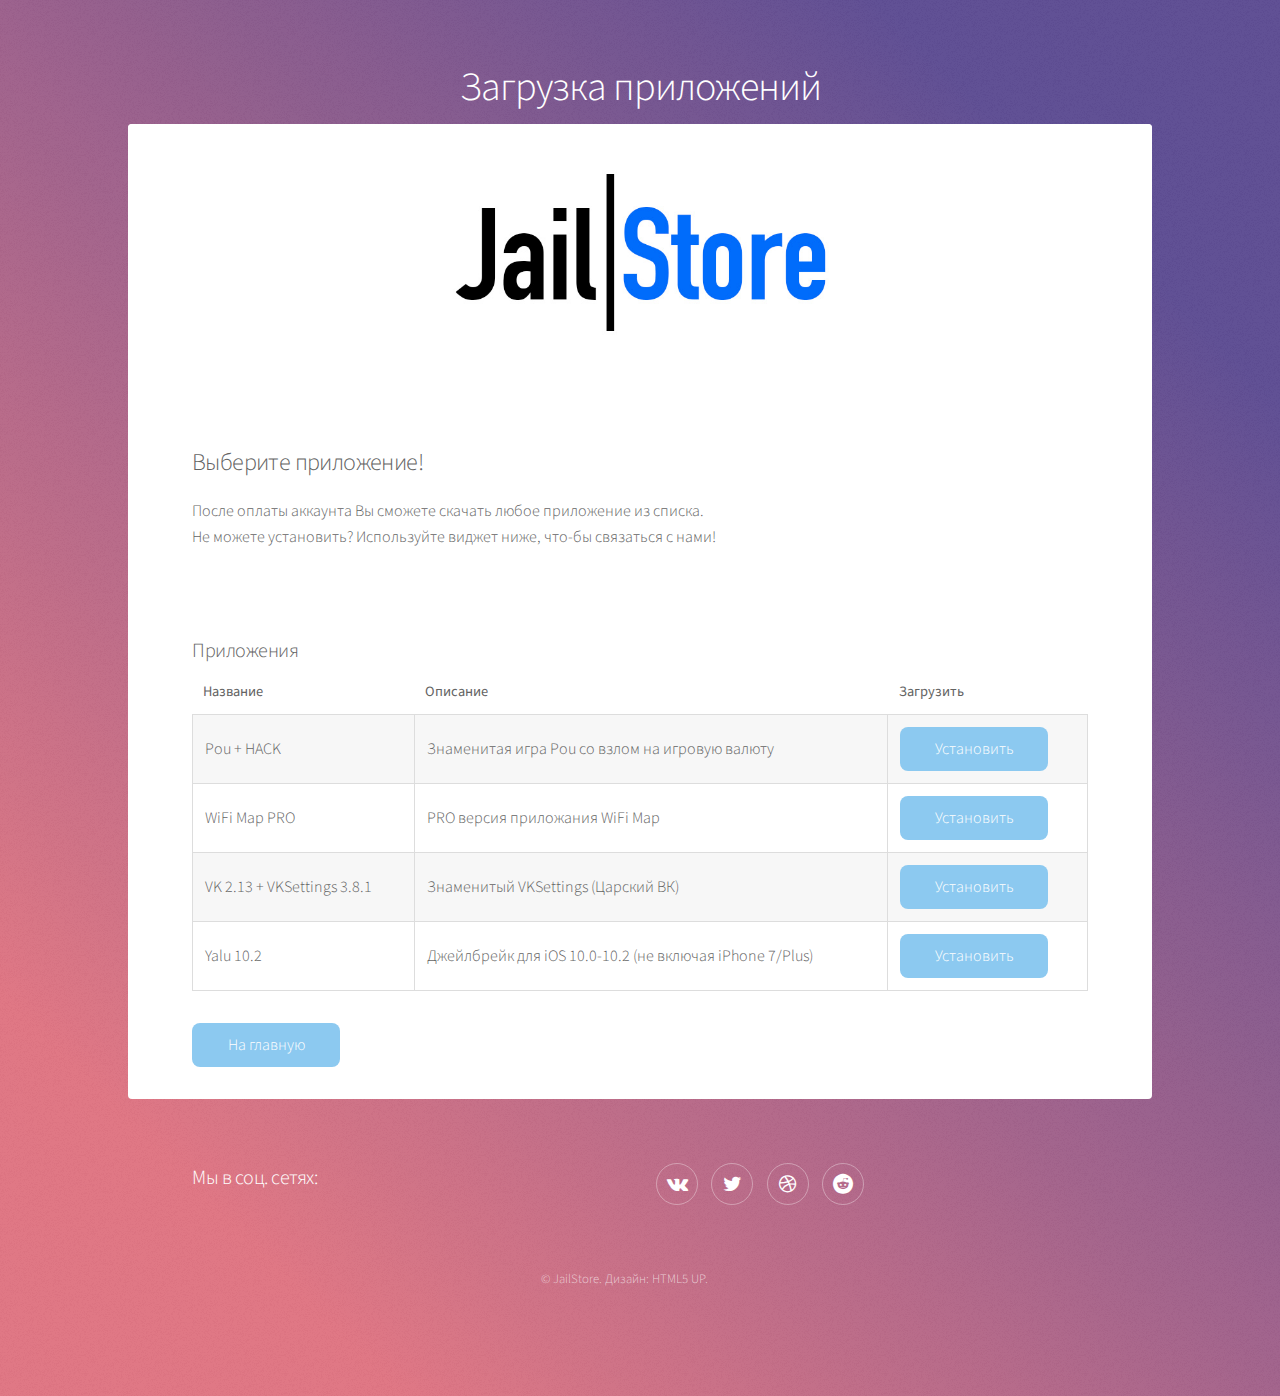
<file: install.html>
<!DOCTYPE HTML>
<!--
	Stellar by HTML5 UP
	html5up.net | @ajlkn
	Free for personal and commercial use under the CCA 3.0 license (html5up.net/license)
-->
<html>
	<head>
		<title>Установить - JailStore</title>
		<meta charset="utf-8">
		<meta name="viewport" content="width=device-width, initial-scale=1">
		<!--[if lte IE 8]><script src="assets/js/ie/html5shiv.js"></script><![endif]-->
		<link rel="stylesheet" href="assets/css/main.css">
		<!--[if lte IE 9]><link rel="stylesheet" href="assets/css/ie9.css" /><![endif]-->
		<!--[if lte IE 8]><link rel="stylesheet" href="assets/css/ie8.css" /><![endif]-->
	</head>
	<body class="">

		<!-- Wrapper -->
			<div id="wrapper">

				<!-- Header -->
					<header id="header">
						<h1>Загрузка приложений</h1>
					</header>

				<!-- Main -->
					<div id="main">

						<!-- Content -->
							<section id="content" class="main">
								<span class="image main"><img src="images/JailStore header.jpg" alt=""></span>
								<h2>Выберите приложение!</h2>
								<p>После оплаты аккаунта Вы сможете скачать любое приложение из списка.<br>
									Не можете установить? Используйте виджет ниже, что-бы связаться с нами!</p><br /><br />
								<h3>Приложения</h3>
								<div class="table-wrapper">
									<table class="alt">
										<thead>
											<tr>
												<th>Название</th>
												<th>Описание</th>
												<th>Загрузить</th>
											</tr>
										</thead>
										<tbody>
											<tr>
												<td>Pou + HACK</td>
												<td>Знаменитая игра Pou со взлом на игровую валюту</td>
												<td><a href="404.html" class="button special">Установить</a></td>
											</tr>
											<tr>
												<td>WiFi Map PRO</td>
												<td>PRO версия приложания WiFi Map</td>
												<td><a href="404.html" class="button special">Установить</a></td>
											</tr>
											<tr>
												<td>VK 2.13 + VKSettings 3.8.1</td>
												<td>Знаменитый VKSettings (Царский ВК)</td>
												<td><a href="404.html" class="button special">Установить</a></td>
											</tr>
											<tr>
												<td>Yalu 10.2</td>
												<td>Джейлбрейк для iOS 10.0-10.2 (не включая iPhone 7/Plus)</td>
												<td><a href="404.html" class="button special">Установить</a></td>
											</tr>
										</tbody>
									</table>
								</div>
								
							    <a href="index.html" class="button special">На главную</a>
							</section>

					</div>

				<!-- Footer -->
					<footer id="footer">
						<section>
							<h3>Мы в соц. сетях:</h3><h3>
					    </h3></section>
						<section>
							<ul class="icons">
								<li><a href="https://vk.com/jailstore" class="icon fa-vk alt"><span class="label">VK</span></a></li>
								<li><a href="https://twitter.com/Jail_Store" class="icon fa-twitter alt"><span class="label">Twitter</span></a></li>
								<li><a href="https://vk.com/fu_ad" class="icon fa-dribbble alt"><span class="label">Creator</span></a></li>
								<li><a href="https://vk.com/markparkison" class="icon fa-reddit alt"><span class="label">Developer</span></a></li>
							</ul>
						</section>
						<p class="copyright">© JailStore. Дизайн: HTML5 UP.</p>
					</footer>

			</div>

		<!-- Scripts -->
			<script src="assets/js/jquery.min.js"></script>
			<script src="assets/js/jquery.scrollex.min.js"></script>
			<script src="assets/js/jquery.scrolly.min.js"></script>
			<script src="assets/js/skel.min.js"></script>
			<script src="assets/js/util.js"></script>
			<!--[if lte IE 8]><script src="assets/js/ie/respond.min.js"></script><![endif]-->
			<script src="assets/js/main.js"></script>

	
</body>
</html>
</file>
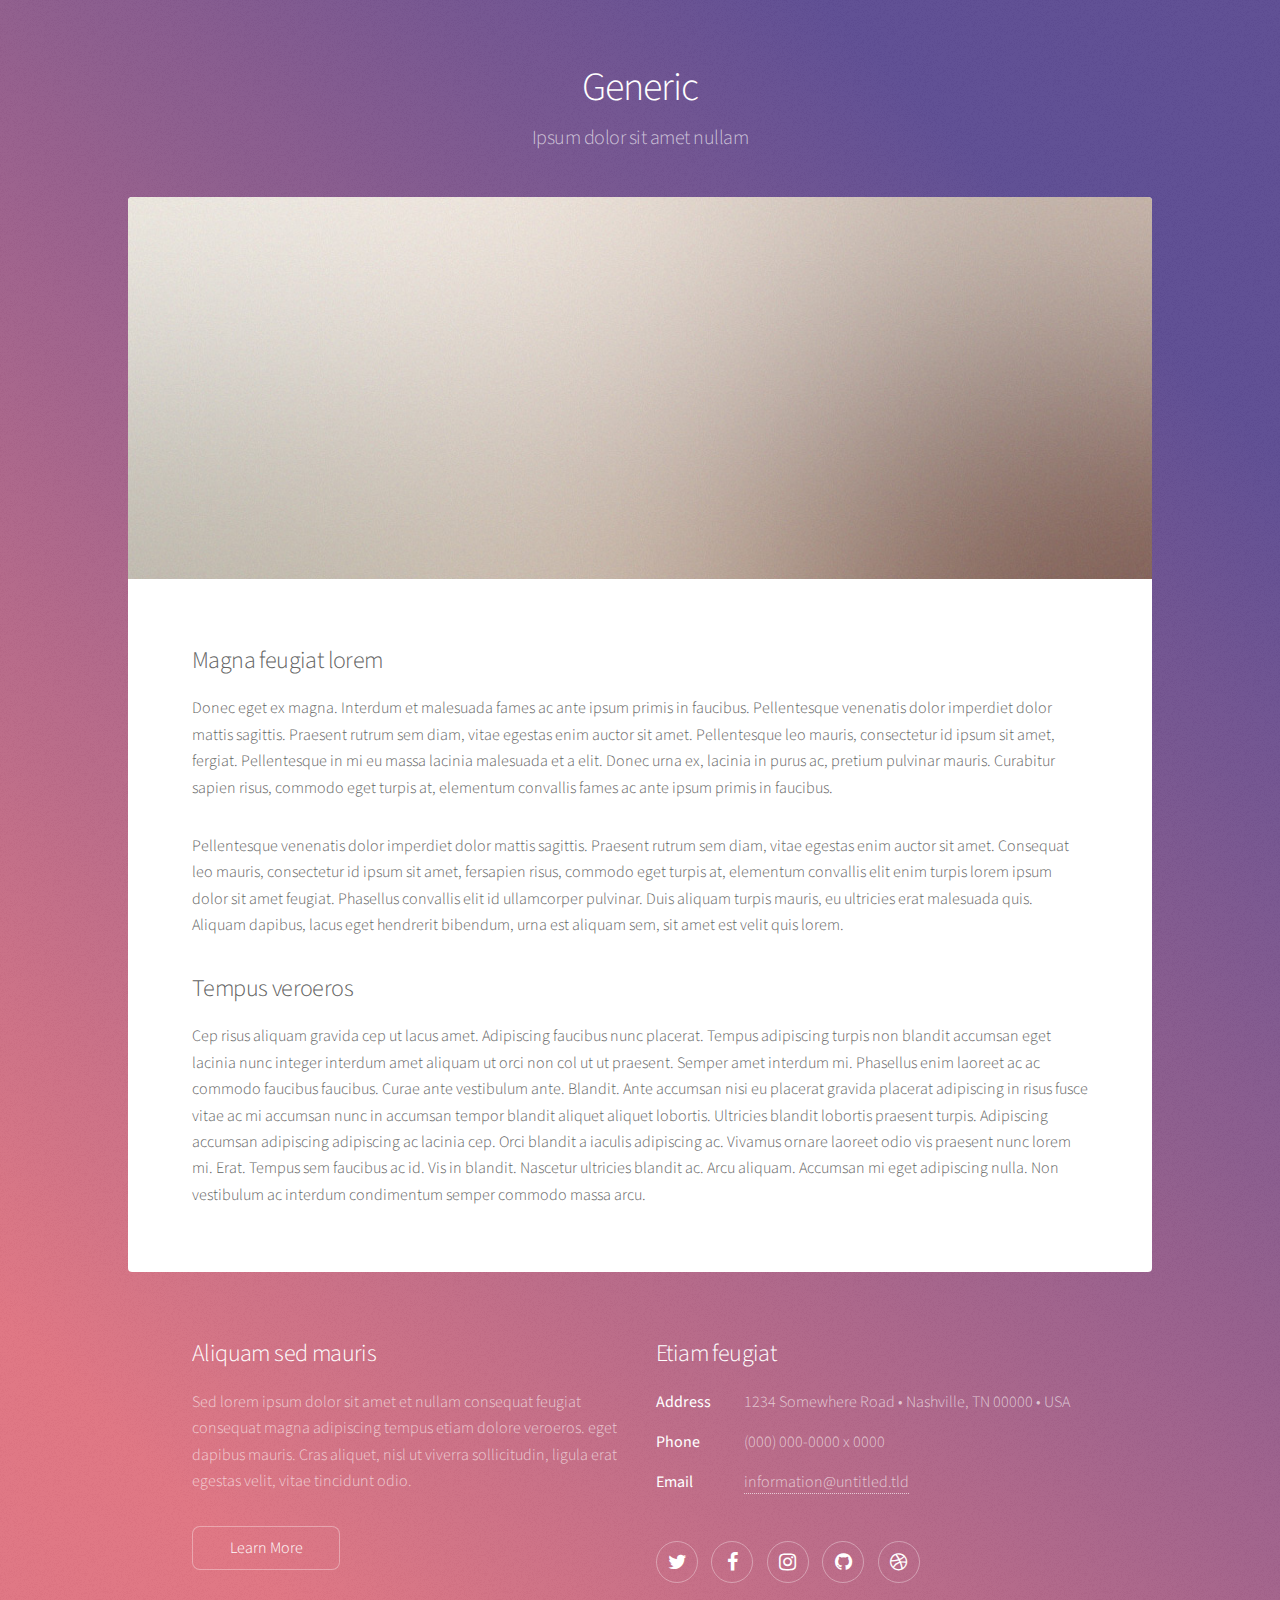
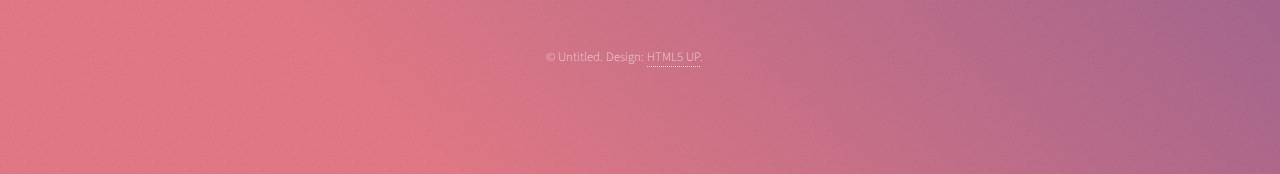
<file: shitcode/about.html>
<!DOCTYPE HTML>
<!--
	Stellar by HTML5 UP
	html5up.net | @ajlkn
	Free for personal and commercial use under the CCA 3.0 license (html5up.net/license)
-->
<html>
	<head>
		<title>Generic - Stellar by HTML5 UP</title>
		<meta charset="utf-8" />
		<meta name="viewport" content="width=device-width, initial-scale=1" />
		<!--[if lte IE 8]><script src="assets/js/ie/html5shiv.js"></script><![endif]-->
		<link rel="stylesheet" href="assets/css/main.css" />
		<!--[if lte IE 9]><link rel="stylesheet" href="assets/css/ie9.css" /><![endif]-->
		<!--[if lte IE 8]><link rel="stylesheet" href="assets/css/ie8.css" /><![endif]-->
	</head>
	<body>

		<!-- Wrapper -->
			<div id="wrapper">

				<!-- Header -->
					<header id="header">
						<h1>Generic</h1>
						<p>Ipsum dolor sit amet nullam</p>
					</header>

				<!-- Main -->
					<div id="main">

						<!-- Content -->
							<section id="content" class="main">
								<span class="image main"><img src="images/pic04.jpg" alt="" /></span>
								<h2>Magna feugiat lorem</h2>
								<p>Donec eget ex magna. Interdum et malesuada fames ac ante ipsum primis in faucibus. Pellentesque venenatis dolor imperdiet dolor mattis sagittis. Praesent rutrum sem diam, vitae egestas enim auctor sit amet. Pellentesque leo mauris, consectetur id ipsum sit amet, fergiat. Pellentesque in mi eu massa lacinia malesuada et a elit. Donec urna ex, lacinia in purus ac, pretium pulvinar mauris. Curabitur sapien risus, commodo eget turpis at, elementum convallis fames ac ante ipsum primis in faucibus.</p>
								<p>Pellentesque venenatis dolor imperdiet dolor mattis sagittis. Praesent rutrum sem diam, vitae egestas enim auctor sit amet. Consequat leo mauris, consectetur id ipsum sit amet, fersapien risus, commodo eget turpis at, elementum convallis elit enim turpis lorem ipsum dolor sit amet feugiat. Phasellus convallis elit id ullamcorper pulvinar. Duis aliquam turpis mauris, eu ultricies erat malesuada quis. Aliquam dapibus, lacus eget hendrerit bibendum, urna est aliquam sem, sit amet est velit quis lorem.</p>
								<h2>Tempus veroeros</h2>
								<p>Cep risus aliquam gravida cep ut lacus amet. Adipiscing faucibus nunc placerat. Tempus adipiscing turpis non blandit accumsan eget lacinia nunc integer interdum amet aliquam ut orci non col ut ut praesent. Semper amet interdum mi. Phasellus enim laoreet ac ac commodo faucibus faucibus. Curae ante vestibulum ante. Blandit. Ante accumsan nisi eu placerat gravida placerat adipiscing in risus fusce vitae ac mi accumsan nunc in accumsan tempor blandit aliquet aliquet lobortis. Ultricies blandit lobortis praesent turpis. Adipiscing accumsan adipiscing adipiscing ac lacinia cep. Orci blandit a iaculis adipiscing ac. Vivamus ornare laoreet odio vis praesent nunc lorem mi. Erat. Tempus sem faucibus ac id. Vis in blandit. Nascetur ultricies blandit ac. Arcu aliquam. Accumsan mi eget adipiscing nulla. Non vestibulum ac interdum condimentum semper commodo massa arcu.</p>
							</section>

					</div>

				<!-- Footer -->
					<footer id="footer">
						<section>
							<h2>Aliquam sed mauris</h2>
							<p>Sed lorem ipsum dolor sit amet et nullam consequat feugiat consequat magna adipiscing tempus etiam dolore veroeros. eget dapibus mauris. Cras aliquet, nisl ut viverra sollicitudin, ligula erat egestas velit, vitae tincidunt odio.</p>
							<ul class="actions">
								<li><a href="#" class="button">Learn More</a></li>
							</ul>
						</section>
						<section>
							<h2>Etiam feugiat</h2>
							<dl class="alt">
								<dt>Address</dt>
								<dd>1234 Somewhere Road &bull; Nashville, TN 00000 &bull; USA</dd>
								<dt>Phone</dt>
								<dd>(000) 000-0000 x 0000</dd>
								<dt>Email</dt>
								<dd><a href="#">information@untitled.tld</a></dd>
							</dl>
							<ul class="icons">
								<li><a href="#" class="icon fa-twitter alt"><span class="label">Twitter</span></a></li>
								<li><a href="#" class="icon fa-facebook alt"><span class="label">Facebook</span></a></li>
								<li><a href="#" class="icon fa-instagram alt"><span class="label">Instagram</span></a></li>
								<li><a href="#" class="icon fa-github alt"><span class="label">GitHub</span></a></li>
								<li><a href="#" class="icon fa-dribbble alt"><span class="label">Dribbble</span></a></li>
							</ul>
						</section>
						<p class="copyright">&copy; Untitled. Design: <a href="https://html5up.net">HTML5 UP</a>.</p>
					</footer>

			</div>

		<!-- Scripts -->
			<script src="assets/js/jquery.min.js"></script>
			<script src="assets/js/jquery.scrollex.min.js"></script>
			<script src="assets/js/jquery.scrolly.min.js"></script>
			<script src="assets/js/skel.min.js"></script>
			<script src="assets/js/util.js"></script>
			<!--[if lte IE 8]><script src="assets/js/ie/respond.min.js"></script><![endif]-->
			<script src="assets/js/main.js"></script>

	</body>
</html>
</file>
<file: assets/css/ie9.css>
/*
	Stellar by HTML5 UP
	html5up.net | @ajlkn
	Free for personal and commercial use under the CCA 3.0 license (html5up.net/license)
*/

/* Spotlight */

	.spotlight:after {
		content: '';
		display: block;
		clear: both;
	}

	.spotlight .content {
		float: left;
		width: 60%;
	}

	.spotlight .image {
		float: left;
	}

/* Features */

	.features:after {
		content: '';
		display: block;
		clear: both;
	}

	.features li {
		float: left;
	}

/* Statistics */

	.statistics {
		display: inline-block;
		width: auto;
	}

		.statistics:after {
			content: '';
			display: block;
			clear: both;
		}

		.statistics li {
			float: left;
			padding: 1.5em 2.5em;
		}

/* Footer */

	#footer > * {
		float: left;
	}

	#footer .copyright {
		clear: both;
	}
</file>
<file: assets/css/ie8.css>
/*
	Stellar by HTML5 UP
	html5up.net | @ajlkn
	Free for personal and commercial use under the CCA 3.0 license (html5up.net/license)
*/

/* Type */

	body {
		color: #ffffff;
	}

/* Button */

	.button {
		position: relative;
		border: solid 1px !important;
	}

		.button.special {
			border: none !important;
		}

/* Icon */

	.icon.major {
		-ms-behavior: url("assets/js/ie/PIE.htc");
	}

		.icon.major:before {
			font-size: 4em;
			border: 0;
		}

/* Spotlight */

	.spotlight .image {
		position: relative;
		-ms-behavior: url("assets/js/ie/PIE.htc");
	}

		.spotlight .image img {
			position: relative;
			-ms-behavior: url("assets/js/ie/PIE.htc");
		}

/* Features */

	.features li {
		width: 29%;
	}

/* Footer */

	#footer > * {
		width: 50%;
		margin-left: 0;
	}

/* Main */

	#main > .main > .image.main:first-child {
		margin-top: 0;
		margin-left: 0;
		width: 100%;
	}
</file>
<file: shitcode/assets/css/ie9.css>
/*
	Stellar by HTML5 UP
	html5up.net | @ajlkn
	Free for personal and commercial use under the CCA 3.0 license (html5up.net/license)
*/

/* Spotlight */

	.spotlight:after {
		content: '';
		display: block;
		clear: both;
	}

	.spotlight .content {
		float: left;
		width: 60%;
	}

	.spotlight .image {
		float: left;
	}

/* Features */

	.features:after {
		content: '';
		display: block;
		clear: both;
	}

	.features li {
		float: left;
	}

/* Statistics */

	.statistics {
		display: inline-block;
		width: auto;
	}

		.statistics:after {
			content: '';
			display: block;
			clear: both;
		}

		.statistics li {
			float: left;
			padding: 1.5em 2.5em;
		}

/* Footer */

	#footer > * {
		float: left;
	}

	#footer .copyright {
		clear: both;
	}
</file>
<file: shitcode/assets/css/ie8.css>
/*
	Stellar by HTML5 UP
	html5up.net | @ajlkn
	Free for personal and commercial use under the CCA 3.0 license (html5up.net/license)
*/

/* Type */

	body {
		color: #ffffff;
	}

/* Button */

	.button {
		position: relative;
		border: solid 1px !important;
	}

		.button.special {
			border: none !important;
		}

/* Icon */

	.icon.major {
		-ms-behavior: url("assets/js/ie/PIE.htc");
	}

		.icon.major:before {
			font-size: 4em;
			border: 0;
		}

/* Spotlight */

	.spotlight .image {
		position: relative;
		-ms-behavior: url("assets/js/ie/PIE.htc");
	}

		.spotlight .image img {
			position: relative;
			-ms-behavior: url("assets/js/ie/PIE.htc");
		}

/* Features */

	.features li {
		width: 29%;
	}

/* Footer */

	#footer > * {
		width: 50%;
		margin-left: 0;
	}

/* Main */

	#main > .main > .image.main:first-child {
		margin-top: 0;
		margin-left: 0;
		width: 100%;
	}
</file>
<file: shitcode/assets/css/main.css>
@import url(font-awesome.min.css);
@import "https://fonts.googleapis.com/css?family=Source+Sans+Pro:300,400";

/*
	Stellar by HTML5 UP
	html5up.net | @ajlkn
	Free for personal and commercial use under the CCA 3.0 license (html5up.net/license)
*/

/* Reset */

	html, body, div, span, applet, object, iframe, h1, h2, h3, h4, h5, h6, p, blockquote, pre, a, abbr, acronym, address, big, cite, code, del, dfn, em, img, ins, kbd, q, s, samp, small, strike, strong, sub, sup, tt, var, b, u, i, center, dl, dt, dd, ol, ul, li, fieldset, form, label, legend, table, caption, tbody, tfoot, thead, tr, th, td, article, aside, canvas, details, embed, figure, figcaption, footer, header, hgroup, menu, nav, output, ruby, section, summary, time, mark, audio, video {
		margin: 0;
		padding: 0;
		border: 0;
		font-size: 100%;
		font: inherit;
		vertical-align: baseline;
	}

	article, aside, details, figcaption, figure, footer, header, hgroup, menu, nav, section {
		display: block;
	}

	body {
		line-height: 1;
	}

	ol, ul {
		list-style: none;
	}

	blockquote, q {
		quotes: none;
	}

	blockquote:before, blockquote:after, q:before, q:after {
		content: '';
		content: none;
	}

	table {
		border-collapse: collapse;
		border-spacing: 0;
	}

	body {
		-webkit-text-size-adjust: none;
	}

/* Box Model */

	*, *:before, *:after {
		-moz-box-sizing: border-box;
		-webkit-box-sizing: border-box;
		box-sizing: border-box;
	}

/* Grid */

	.row {
		border-bottom: solid 1px transparent;
		-moz-box-sizing: border-box;
		-webkit-box-sizing: border-box;
		box-sizing: border-box;
	}

	.row > * {
		float: left;
		-moz-box-sizing: border-box;
		-webkit-box-sizing: border-box;
		box-sizing: border-box;
	}

	.row:after, .row:before {
		content: '';
		display: block;
		clear: both;
		height: 0;
	}

	.row.uniform > * > :first-child {
		margin-top: 0;
	}

	.row.uniform > * > :last-child {
		margin-bottom: 0;
	}

	.row.\30 \25 > * {
		padding: 0 0 0 0em;
	}

	.row.\30 \25 {
		margin: 0 0 -1px 0em;
	}

	.row.uniform.\30 \25 > * {
		padding: 0em 0 0 0em;
	}

	.row.uniform.\30 \25 {
		margin: 0em 0 -1px 0em;
	}

	.row > * {
		padding: 0 0 0 1.5em;
	}

	.row {
		margin: 0 0 -1px -1.5em;
	}

	.row.uniform > * {
		padding: 1.5em 0 0 1.5em;
	}

	.row.uniform {
		margin: -1.5em 0 -1px -1.5em;
	}

	.row.\32 00\25 > * {
		padding: 0 0 0 3em;
	}

	.row.\32 00\25 {
		margin: 0 0 -1px -3em;
	}

	.row.uniform.\32 00\25 > * {
		padding: 3em 0 0 3em;
	}

	.row.uniform.\32 00\25 {
		margin: -3em 0 -1px -3em;
	}

	.row.\31 50\25 > * {
		padding: 0 0 0 2.25em;
	}

	.row.\31 50\25 {
		margin: 0 0 -1px -2.25em;
	}

	.row.uniform.\31 50\25 > * {
		padding: 2.25em 0 0 2.25em;
	}

	.row.uniform.\31 50\25 {
		margin: -2.25em 0 -1px -2.25em;
	}

	.row.\35 0\25 > * {
		padding: 0 0 0 0.75em;
	}

	.row.\35 0\25 {
		margin: 0 0 -1px -0.75em;
	}

	.row.uniform.\35 0\25 > * {
		padding: 0.75em 0 0 0.75em;
	}

	.row.uniform.\35 0\25 {
		margin: -0.75em 0 -1px -0.75em;
	}

	.row.\32 5\25 > * {
		padding: 0 0 0 0.375em;
	}

	.row.\32 5\25 {
		margin: 0 0 -1px -0.375em;
	}

	.row.uniform.\32 5\25 > * {
		padding: 0.375em 0 0 0.375em;
	}

	.row.uniform.\32 5\25 {
		margin: -0.375em 0 -1px -0.375em;
	}

	.\31 2u, .\31 2u\24 {
		width: 100%;
		clear: none;
		margin-left: 0;
	}

	.\31 1u, .\31 1u\24 {
		width: 91.6666666667%;
		clear: none;
		margin-left: 0;
	}

	.\31 0u, .\31 0u\24 {
		width: 83.3333333333%;
		clear: none;
		margin-left: 0;
	}

	.\39 u, .\39 u\24 {
		width: 75%;
		clear: none;
		margin-left: 0;
	}

	.\38 u, .\38 u\24 {
		width: 66.6666666667%;
		clear: none;
		margin-left: 0;
	}

	.\37 u, .\37 u\24 {
		width: 58.3333333333%;
		clear: none;
		margin-left: 0;
	}

	.\36 u, .\36 u\24 {
		width: 50%;
		clear: none;
		margin-left: 0;
	}

	.\35 u, .\35 u\24 {
		width: 41.6666666667%;
		clear: none;
		margin-left: 0;
	}

	.\34 u, .\34 u\24 {
		width: 33.3333333333%;
		clear: none;
		margin-left: 0;
	}

	.\33 u, .\33 u\24 {
		width: 25%;
		clear: none;
		margin-left: 0;
	}

	.\32 u, .\32 u\24 {
		width: 16.6666666667%;
		clear: none;
		margin-left: 0;
	}

	.\31 u, .\31 u\24 {
		width: 8.3333333333%;
		clear: none;
		margin-left: 0;
	}

	.\31 2u\24 + *,
	.\31 1u\24 + *,
	.\31 0u\24 + *,
	.\39 u\24 + *,
	.\38 u\24 + *,
	.\37 u\24 + *,
	.\36 u\24 + *,
	.\35 u\24 + *,
	.\34 u\24 + *,
	.\33 u\24 + *,
	.\32 u\24 + *,
	.\31 u\24 + * {
		clear: left;
	}

	.\-11u {
		margin-left: 91.66667%;
	}

	.\-10u {
		margin-left: 83.33333%;
	}

	.\-9u {
		margin-left: 75%;
	}

	.\-8u {
		margin-left: 66.66667%;
	}

	.\-7u {
		margin-left: 58.33333%;
	}

	.\-6u {
		margin-left: 50%;
	}

	.\-5u {
		margin-left: 41.66667%;
	}

	.\-4u {
		margin-left: 33.33333%;
	}

	.\-3u {
		margin-left: 25%;
	}

	.\-2u {
		margin-left: 16.66667%;
	}

	.\-1u {
		margin-left: 8.33333%;
	}

	@media screen and (max-width: 1680px) {

		.row > * {
			padding: 0 0 0 1.5em;
		}

		.row {
			margin: 0 0 -1px -1.5em;
		}

		.row.uniform > * {
			padding: 1.5em 0 0 1.5em;
		}

		.row.uniform {
			margin: -1.5em 0 -1px -1.5em;
		}

		.row.\32 00\25 > * {
			padding: 0 0 0 3em;
		}

		.row.\32 00\25 {
			margin: 0 0 -1px -3em;
		}

		.row.uniform.\32 00\25 > * {
			padding: 3em 0 0 3em;
		}

		.row.uniform.\32 00\25 {
			margin: -3em 0 -1px -3em;
		}

		.row.\31 50\25 > * {
			padding: 0 0 0 2.25em;
		}

		.row.\31 50\25 {
			margin: 0 0 -1px -2.25em;
		}

		.row.uniform.\31 50\25 > * {
			padding: 2.25em 0 0 2.25em;
		}

		.row.uniform.\31 50\25 {
			margin: -2.25em 0 -1px -2.25em;
		}

		.row.\35 0\25 > * {
			padding: 0 0 0 0.75em;
		}

		.row.\35 0\25 {
			margin: 0 0 -1px -0.75em;
		}

		.row.uniform.\35 0\25 > * {
			padding: 0.75em 0 0 0.75em;
		}

		.row.uniform.\35 0\25 {
			margin: -0.75em 0 -1px -0.75em;
		}

		.row.\32 5\25 > * {
			padding: 0 0 0 0.375em;
		}

		.row.\32 5\25 {
			margin: 0 0 -1px -0.375em;
		}

		.row.uniform.\32 5\25 > * {
			padding: 0.375em 0 0 0.375em;
		}

		.row.uniform.\32 5\25 {
			margin: -0.375em 0 -1px -0.375em;
		}

		.\31 2u\28xlarge\29, .\31 2u\24\28xlarge\29 {
			width: 100%;
			clear: none;
			margin-left: 0;
		}

		.\31 1u\28xlarge\29, .\31 1u\24\28xlarge\29 {
			width: 91.6666666667%;
			clear: none;
			margin-left: 0;
		}

		.\31 0u\28xlarge\29, .\31 0u\24\28xlarge\29 {
			width: 83.3333333333%;
			clear: none;
			margin-left: 0;
		}

		.\39 u\28xlarge\29, .\39 u\24\28xlarge\29 {
			width: 75%;
			clear: none;
			margin-left: 0;
		}

		.\38 u\28xlarge\29, .\38 u\24\28xlarge\29 {
			width: 66.6666666667%;
			clear: none;
			margin-left: 0;
		}

		.\37 u\28xlarge\29, .\37 u\24\28xlarge\29 {
			width: 58.3333333333%;
			clear: none;
			margin-left: 0;
		}

		.\36 u\28xlarge\29, .\36 u\24\28xlarge\29 {
			width: 50%;
			clear: none;
			margin-left: 0;
		}

		.\35 u\28xlarge\29, .\35 u\24\28xlarge\29 {
			width: 41.6666666667%;
			clear: none;
			margin-left: 0;
		}

		.\34 u\28xlarge\29, .\34 u\24\28xlarge\29 {
			width: 33.3333333333%;
			clear: none;
			margin-left: 0;
		}

		.\33 u\28xlarge\29, .\33 u\24\28xlarge\29 {
			width: 25%;
			clear: none;
			margin-left: 0;
		}

		.\32 u\28xlarge\29, .\32 u\24\28xlarge\29 {
			width: 16.6666666667%;
			clear: none;
			margin-left: 0;
		}

		.\31 u\28xlarge\29, .\31 u\24\28xlarge\29 {
			width: 8.3333333333%;
			clear: none;
			margin-left: 0;
		}

		.\31 2u\24\28xlarge\29 + *,
		.\31 1u\24\28xlarge\29 + *,
		.\31 0u\24\28xlarge\29 + *,
		.\39 u\24\28xlarge\29 + *,
		.\38 u\24\28xlarge\29 + *,
		.\37 u\24\28xlarge\29 + *,
		.\36 u\24\28xlarge\29 + *,
		.\35 u\24\28xlarge\29 + *,
		.\34 u\24\28xlarge\29 + *,
		.\33 u\24\28xlarge\29 + *,
		.\32 u\24\28xlarge\29 + *,
		.\31 u\24\28xlarge\29 + * {
			clear: left;
		}

		.\-11u\28xlarge\29 {
			margin-left: 91.66667%;
		}

		.\-10u\28xlarge\29 {
			margin-left: 83.33333%;
		}

		.\-9u\28xlarge\29 {
			margin-left: 75%;
		}

		.\-8u\28xlarge\29 {
			margin-left: 66.66667%;
		}

		.\-7u\28xlarge\29 {
			margin-left: 58.33333%;
		}

		.\-6u\28xlarge\29 {
			margin-left: 50%;
		}

		.\-5u\28xlarge\29 {
			margin-left: 41.66667%;
		}

		.\-4u\28xlarge\29 {
			margin-left: 33.33333%;
		}

		.\-3u\28xlarge\29 {
			margin-left: 25%;
		}

		.\-2u\28xlarge\29 {
			margin-left: 16.66667%;
		}

		.\-1u\28xlarge\29 {
			margin-left: 8.33333%;
		}

	}

	@media screen and (max-width: 1280px) {

		.row > * {
			padding: 0 0 0 1.5em;
		}

		.row {
			margin: 0 0 -1px -1.5em;
		}

		.row.uniform > * {
			padding: 1.5em 0 0 1.5em;
		}

		.row.uniform {
			margin: -1.5em 0 -1px -1.5em;
		}

		.row.\32 00\25 > * {
			padding: 0 0 0 3em;
		}

		.row.\32 00\25 {
			margin: 0 0 -1px -3em;
		}

		.row.uniform.\32 00\25 > * {
			padding: 3em 0 0 3em;
		}

		.row.uniform.\32 00\25 {
			margin: -3em 0 -1px -3em;
		}

		.row.\31 50\25 > * {
			padding: 0 0 0 2.25em;
		}

		.row.\31 50\25 {
			margin: 0 0 -1px -2.25em;
		}

		.row.uniform.\31 50\25 > * {
			padding: 2.25em 0 0 2.25em;
		}

		.row.uniform.\31 50\25 {
			margin: -2.25em 0 -1px -2.25em;
		}

		.row.\35 0\25 > * {
			padding: 0 0 0 0.75em;
		}

		.row.\35 0\25 {
			margin: 0 0 -1px -0.75em;
		}

		.row.uniform.\35 0\25 > * {
			padding: 0.75em 0 0 0.75em;
		}

		.row.uniform.\35 0\25 {
			margin: -0.75em 0 -1px -0.75em;
		}

		.row.\32 5\25 > * {
			padding: 0 0 0 0.375em;
		}

		.row.\32 5\25 {
			margin: 0 0 -1px -0.375em;
		}

		.row.uniform.\32 5\25 > * {
			padding: 0.375em 0 0 0.375em;
		}

		.row.uniform.\32 5\25 {
			margin: -0.375em 0 -1px -0.375em;
		}

		.\31 2u\28large\29, .\31 2u\24\28large\29 {
			width: 100%;
			clear: none;
			margin-left: 0;
		}

		.\31 1u\28large\29, .\31 1u\24\28large\29 {
			width: 91.6666666667%;
			clear: none;
			margin-left: 0;
		}

		.\31 0u\28large\29, .\31 0u\24\28large\29 {
			width: 83.3333333333%;
			clear: none;
			margin-left: 0;
		}

		.\39 u\28large\29, .\39 u\24\28large\29 {
			width: 75%;
			clear: none;
			margin-left: 0;
		}

		.\38 u\28large\29, .\38 u\24\28large\29 {
			width: 66.6666666667%;
			clear: none;
			margin-left: 0;
		}

		.\37 u\28large\29, .\37 u\24\28large\29 {
			width: 58.3333333333%;
			clear: none;
			margin-left: 0;
		}

		.\36 u\28large\29, .\36 u\24\28large\29 {
			width: 50%;
			clear: none;
			margin-left: 0;
		}

		.\35 u\28large\29, .\35 u\24\28large\29 {
			width: 41.6666666667%;
			clear: none;
			margin-left: 0;
		}

		.\34 u\28large\29, .\34 u\24\28large\29 {
			width: 33.3333333333%;
			clear: none;
			margin-left: 0;
		}

		.\33 u\28large\29, .\33 u\24\28large\29 {
			width: 25%;
			clear: none;
			margin-left: 0;
		}

		.\32 u\28large\29, .\32 u\24\28large\29 {
			width: 16.6666666667%;
			clear: none;
			margin-left: 0;
		}

		.\31 u\28large\29, .\31 u\24\28large\29 {
			width: 8.3333333333%;
			clear: none;
			margin-left: 0;
		}

		.\31 2u\24\28large\29 + *,
		.\31 1u\24\28large\29 + *,
		.\31 0u\24\28large\29 + *,
		.\39 u\24\28large\29 + *,
		.\38 u\24\28large\29 + *,
		.\37 u\24\28large\29 + *,
		.\36 u\24\28large\29 + *,
		.\35 u\24\28large\29 + *,
		.\34 u\24\28large\29 + *,
		.\33 u\24\28large\29 + *,
		.\32 u\24\28large\29 + *,
		.\31 u\24\28large\29 + * {
			clear: left;
		}

		.\-11u\28large\29 {
			margin-left: 91.66667%;
		}

		.\-10u\28large\29 {
			margin-left: 83.33333%;
		}

		.\-9u\28large\29 {
			margin-left: 75%;
		}

		.\-8u\28large\29 {
			margin-left: 66.66667%;
		}

		.\-7u\28large\29 {
			margin-left: 58.33333%;
		}

		.\-6u\28large\29 {
			margin-left: 50%;
		}

		.\-5u\28large\29 {
			margin-left: 41.66667%;
		}

		.\-4u\28large\29 {
			margin-left: 33.33333%;
		}

		.\-3u\28large\29 {
			margin-left: 25%;
		}

		.\-2u\28large\29 {
			margin-left: 16.66667%;
		}

		.\-1u\28large\29 {
			margin-left: 8.33333%;
		}

	}

	@media screen and (max-width: 980px) {

		.row > * {
			padding: 0 0 0 1.5em;
		}

		.row {
			margin: 0 0 -1px -1.5em;
		}

		.row.uniform > * {
			padding: 1.5em 0 0 1.5em;
		}

		.row.uniform {
			margin: -1.5em 0 -1px -1.5em;
		}

		.row.\32 00\25 > * {
			padding: 0 0 0 3em;
		}

		.row.\32 00\25 {
			margin: 0 0 -1px -3em;
		}

		.row.uniform.\32 00\25 > * {
			padding: 3em 0 0 3em;
		}

		.row.uniform.\32 00\25 {
			margin: -3em 0 -1px -3em;
		}

		.row.\31 50\25 > * {
			padding: 0 0 0 2.25em;
		}

		.row.\31 50\25 {
			margin: 0 0 -1px -2.25em;
		}

		.row.uniform.\31 50\25 > * {
			padding: 2.25em 0 0 2.25em;
		}

		.row.uniform.\31 50\25 {
			margin: -2.25em 0 -1px -2.25em;
		}

		.row.\35 0\25 > * {
			padding: 0 0 0 0.75em;
		}

		.row.\35 0\25 {
			margin: 0 0 -1px -0.75em;
		}

		.row.uniform.\35 0\25 > * {
			padding: 0.75em 0 0 0.75em;
		}

		.row.uniform.\35 0\25 {
			margin: -0.75em 0 -1px -0.75em;
		}

		.row.\32 5\25 > * {
			padding: 0 0 0 0.375em;
		}

		.row.\32 5\25 {
			margin: 0 0 -1px -0.375em;
		}

		.row.uniform.\32 5\25 > * {
			padding: 0.375em 0 0 0.375em;
		}

		.row.uniform.\32 5\25 {
			margin: -0.375em 0 -1px -0.375em;
		}

		.\31 2u\28medium\29, .\31 2u\24\28medium\29 {
			width: 100%;
			clear: none;
			margin-left: 0;
		}

		.\31 1u\28medium\29, .\31 1u\24\28medium\29 {
			width: 91.6666666667%;
			clear: none;
			margin-left: 0;
		}

		.\31 0u\28medium\29, .\31 0u\24\28medium\29 {
			width: 83.3333333333%;
			clear: none;
			margin-left: 0;
		}

		.\39 u\28medium\29, .\39 u\24\28medium\29 {
			width: 75%;
			clear: none;
			margin-left: 0;
		}

		.\38 u\28medium\29, .\38 u\24\28medium\29 {
			width: 66.6666666667%;
			clear: none;
			margin-left: 0;
		}

		.\37 u\28medium\29, .\37 u\24\28medium\29 {
			width: 58.3333333333%;
			clear: none;
			margin-left: 0;
		}

		.\36 u\28medium\29, .\36 u\24\28medium\29 {
			width: 50%;
			clear: none;
			margin-left: 0;
		}

		.\35 u\28medium\29, .\35 u\24\28medium\29 {
			width: 41.6666666667%;
			clear: none;
			margin-left: 0;
		}

		.\34 u\28medium\29, .\34 u\24\28medium\29 {
			width: 33.3333333333%;
			clear: none;
			margin-left: 0;
		}

		.\33 u\28medium\29, .\33 u\24\28medium\29 {
			width: 25%;
			clear: none;
			margin-left: 0;
		}

		.\32 u\28medium\29, .\32 u\24\28medium\29 {
			width: 16.6666666667%;
			clear: none;
			margin-left: 0;
		}

		.\31 u\28medium\29, .\31 u\24\28medium\29 {
			width: 8.3333333333%;
			clear: none;
			margin-left: 0;
		}

		.\31 2u\24\28medium\29 + *,
		.\31 1u\24\28medium\29 + *,
		.\31 0u\24\28medium\29 + *,
		.\39 u\24\28medium\29 + *,
		.\38 u\24\28medium\29 + *,
		.\37 u\24\28medium\29 + *,
		.\36 u\24\28medium\29 + *,
		.\35 u\24\28medium\29 + *,
		.\34 u\24\28medium\29 + *,
		.\33 u\24\28medium\29 + *,
		.\32 u\24\28medium\29 + *,
		.\31 u\24\28medium\29 + * {
			clear: left;
		}

		.\-11u\28medium\29 {
			margin-left: 91.66667%;
		}

		.\-10u\28medium\29 {
			margin-left: 83.33333%;
		}

		.\-9u\28medium\29 {
			margin-left: 75%;
		}

		.\-8u\28medium\29 {
			margin-left: 66.66667%;
		}

		.\-7u\28medium\29 {
			margin-left: 58.33333%;
		}

		.\-6u\28medium\29 {
			margin-left: 50%;
		}

		.\-5u\28medium\29 {
			margin-left: 41.66667%;
		}

		.\-4u\28medium\29 {
			margin-left: 33.33333%;
		}

		.\-3u\28medium\29 {
			margin-left: 25%;
		}

		.\-2u\28medium\29 {
			margin-left: 16.66667%;
		}

		.\-1u\28medium\29 {
			margin-left: 8.33333%;
		}

	}

	@media screen and (max-width: 736px) {

		.row > * {
			padding: 0 0 0 1em;
		}

		.row {
			margin: 0 0 -1px -1em;
		}

		.row.uniform > * {
			padding: 1em 0 0 1em;
		}

		.row.uniform {
			margin: -1em 0 -1px -1em;
		}

		.row.\32 00\25 > * {
			padding: 0 0 0 2em;
		}

		.row.\32 00\25 {
			margin: 0 0 -1px -2em;
		}

		.row.uniform.\32 00\25 > * {
			padding: 2em 0 0 2em;
		}

		.row.uniform.\32 00\25 {
			margin: -2em 0 -1px -2em;
		}

		.row.\31 50\25 > * {
			padding: 0 0 0 1.5em;
		}

		.row.\31 50\25 {
			margin: 0 0 -1px -1.5em;
		}

		.row.uniform.\31 50\25 > * {
			padding: 1.5em 0 0 1.5em;
		}

		.row.uniform.\31 50\25 {
			margin: -1.5em 0 -1px -1.5em;
		}

		.row.\35 0\25 > * {
			padding: 0 0 0 0.5em;
		}

		.row.\35 0\25 {
			margin: 0 0 -1px -0.5em;
		}

		.row.uniform.\35 0\25 > * {
			padding: 0.5em 0 0 0.5em;
		}

		.row.uniform.\35 0\25 {
			margin: -0.5em 0 -1px -0.5em;
		}

		.row.\32 5\25 > * {
			padding: 0 0 0 0.25em;
		}

		.row.\32 5\25 {
			margin: 0 0 -1px -0.25em;
		}

		.row.uniform.\32 5\25 > * {
			padding: 0.25em 0 0 0.25em;
		}

		.row.uniform.\32 5\25 {
			margin: -0.25em 0 -1px -0.25em;
		}

		.\31 2u\28small\29, .\31 2u\24\28small\29 {
			width: 100%;
			clear: none;
			margin-left: 0;
		}

		.\31 1u\28small\29, .\31 1u\24\28small\29 {
			width: 91.6666666667%;
			clear: none;
			margin-left: 0;
		}

		.\31 0u\28small\29, .\31 0u\24\28small\29 {
			width: 83.3333333333%;
			clear: none;
			margin-left: 0;
		}

		.\39 u\28small\29, .\39 u\24\28small\29 {
			width: 75%;
			clear: none;
			margin-left: 0;
		}

		.\38 u\28small\29, .\38 u\24\28small\29 {
			width: 66.6666666667%;
			clear: none;
			margin-left: 0;
		}

		.\37 u\28small\29, .\37 u\24\28small\29 {
			width: 58.3333333333%;
			clear: none;
			margin-left: 0;
		}

		.\36 u\28small\29, .\36 u\24\28small\29 {
			width: 50%;
			clear: none;
			margin-left: 0;
		}

		.\35 u\28small\29, .\35 u\24\28small\29 {
			width: 41.6666666667%;
			clear: none;
			margin-left: 0;
		}

		.\34 u\28small\29, .\34 u\24\28small\29 {
			width: 33.3333333333%;
			clear: none;
			margin-left: 0;
		}

		.\33 u\28small\29, .\33 u\24\28small\29 {
			width: 25%;
			clear: none;
			margin-left: 0;
		}

		.\32 u\28small\29, .\32 u\24\28small\29 {
			width: 16.6666666667%;
			clear: none;
			margin-left: 0;
		}

		.\31 u\28small\29, .\31 u\24\28small\29 {
			width: 8.3333333333%;
			clear: none;
			margin-left: 0;
		}

		.\31 2u\24\28small\29 + *,
		.\31 1u\24\28small\29 + *,
		.\31 0u\24\28small\29 + *,
		.\39 u\24\28small\29 + *,
		.\38 u\24\28small\29 + *,
		.\37 u\24\28small\29 + *,
		.\36 u\24\28small\29 + *,
		.\35 u\24\28small\29 + *,
		.\34 u\24\28small\29 + *,
		.\33 u\24\28small\29 + *,
		.\32 u\24\28small\29 + *,
		.\31 u\24\28small\29 + * {
			clear: left;
		}

		.\-11u\28small\29 {
			margin-left: 91.66667%;
		}

		.\-10u\28small\29 {
			margin-left: 83.33333%;
		}

		.\-9u\28small\29 {
			margin-left: 75%;
		}

		.\-8u\28small\29 {
			margin-left: 66.66667%;
		}

		.\-7u\28small\29 {
			margin-left: 58.33333%;
		}

		.\-6u\28small\29 {
			margin-left: 50%;
		}

		.\-5u\28small\29 {
			margin-left: 41.66667%;
		}

		.\-4u\28small\29 {
			margin-left: 33.33333%;
		}

		.\-3u\28small\29 {
			margin-left: 25%;
		}

		.\-2u\28small\29 {
			margin-left: 16.66667%;
		}

		.\-1u\28small\29 {
			margin-left: 8.33333%;
		}

	}

	@media screen and (max-width: 480px) {

		.row > * {
			padding: 0 0 0 1em;
		}

		.row {
			margin: 0 0 -1px -1em;
		}

		.row.uniform > * {
			padding: 1em 0 0 1em;
		}

		.row.uniform {
			margin: -1em 0 -1px -1em;
		}

		.row.\32 00\25 > * {
			padding: 0 0 0 2em;
		}

		.row.\32 00\25 {
			margin: 0 0 -1px -2em;
		}

		.row.uniform.\32 00\25 > * {
			padding: 2em 0 0 2em;
		}

		.row.uniform.\32 00\25 {
			margin: -2em 0 -1px -2em;
		}

		.row.\31 50\25 > * {
			padding: 0 0 0 1.5em;
		}

		.row.\31 50\25 {
			margin: 0 0 -1px -1.5em;
		}

		.row.uniform.\31 50\25 > * {
			padding: 1.5em 0 0 1.5em;
		}

		.row.uniform.\31 50\25 {
			margin: -1.5em 0 -1px -1.5em;
		}

		.row.\35 0\25 > * {
			padding: 0 0 0 0.5em;
		}

		.row.\35 0\25 {
			margin: 0 0 -1px -0.5em;
		}

		.row.uniform.\35 0\25 > * {
			padding: 0.5em 0 0 0.5em;
		}

		.row.uniform.\35 0\25 {
			margin: -0.5em 0 -1px -0.5em;
		}

		.row.\32 5\25 > * {
			padding: 0 0 0 0.25em;
		}

		.row.\32 5\25 {
			margin: 0 0 -1px -0.25em;
		}

		.row.uniform.\32 5\25 > * {
			padding: 0.25em 0 0 0.25em;
		}

		.row.uniform.\32 5\25 {
			margin: -0.25em 0 -1px -0.25em;
		}

		.\31 2u\28xsmall\29, .\31 2u\24\28xsmall\29 {
			width: 100%;
			clear: none;
			margin-left: 0;
		}

		.\31 1u\28xsmall\29, .\31 1u\24\28xsmall\29 {
			width: 91.6666666667%;
			clear: none;
			margin-left: 0;
		}

		.\31 0u\28xsmall\29, .\31 0u\24\28xsmall\29 {
			width: 83.3333333333%;
			clear: none;
			margin-left: 0;
		}

		.\39 u\28xsmall\29, .\39 u\24\28xsmall\29 {
			width: 75%;
			clear: none;
			margin-left: 0;
		}

		.\38 u\28xsmall\29, .\38 u\24\28xsmall\29 {
			width: 66.6666666667%;
			clear: none;
			margin-left: 0;
		}

		.\37 u\28xsmall\29, .\37 u\24\28xsmall\29 {
			width: 58.3333333333%;
			clear: none;
			margin-left: 0;
		}

		.\36 u\28xsmall\29, .\36 u\24\28xsmall\29 {
			width: 50%;
			clear: none;
			margin-left: 0;
		}

		.\35 u\28xsmall\29, .\35 u\24\28xsmall\29 {
			width: 41.6666666667%;
			clear: none;
			margin-left: 0;
		}

		.\34 u\28xsmall\29, .\34 u\24\28xsmall\29 {
			width: 33.3333333333%;
			clear: none;
			margin-left: 0;
		}

		.\33 u\28xsmall\29, .\33 u\24\28xsmall\29 {
			width: 25%;
			clear: none;
			margin-left: 0;
		}

		.\32 u\28xsmall\29, .\32 u\24\28xsmall\29 {
			width: 16.6666666667%;
			clear: none;
			margin-left: 0;
		}

		.\31 u\28xsmall\29, .\31 u\24\28xsmall\29 {
			width: 8.3333333333%;
			clear: none;
			margin-left: 0;
		}

		.\31 2u\24\28xsmall\29 + *,
		.\31 1u\24\28xsmall\29 + *,
		.\31 0u\24\28xsmall\29 + *,
		.\39 u\24\28xsmall\29 + *,
		.\38 u\24\28xsmall\29 + *,
		.\37 u\24\28xsmall\29 + *,
		.\36 u\24\28xsmall\29 + *,
		.\35 u\24\28xsmall\29 + *,
		.\34 u\24\28xsmall\29 + *,
		.\33 u\24\28xsmall\29 + *,
		.\32 u\24\28xsmall\29 + *,
		.\31 u\24\28xsmall\29 + * {
			clear: left;
		}

		.\-11u\28xsmall\29 {
			margin-left: 91.66667%;
		}

		.\-10u\28xsmall\29 {
			margin-left: 83.33333%;
		}

		.\-9u\28xsmall\29 {
			margin-left: 75%;
		}

		.\-8u\28xsmall\29 {
			margin-left: 66.66667%;
		}

		.\-7u\28xsmall\29 {
			margin-left: 58.33333%;
		}

		.\-6u\28xsmall\29 {
			margin-left: 50%;
		}

		.\-5u\28xsmall\29 {
			margin-left: 41.66667%;
		}

		.\-4u\28xsmall\29 {
			margin-left: 33.33333%;
		}

		.\-3u\28xsmall\29 {
			margin-left: 25%;
		}

		.\-2u\28xsmall\29 {
			margin-left: 16.66667%;
		}

		.\-1u\28xsmall\29 {
			margin-left: 8.33333%;
		}

	}

	@media screen and (max-width: 360px) {

		.row > * {
			padding: 0 0 0 1em;
		}

		.row {
			margin: 0 0 -1px -1em;
		}

		.row.uniform > * {
			padding: 1em 0 0 1em;
		}

		.row.uniform {
			margin: -1em 0 -1px -1em;
		}

		.row.\32 00\25 > * {
			padding: 0 0 0 2em;
		}

		.row.\32 00\25 {
			margin: 0 0 -1px -2em;
		}

		.row.uniform.\32 00\25 > * {
			padding: 2em 0 0 2em;
		}

		.row.uniform.\32 00\25 {
			margin: -2em 0 -1px -2em;
		}

		.row.\31 50\25 > * {
			padding: 0 0 0 1.5em;
		}

		.row.\31 50\25 {
			margin: 0 0 -1px -1.5em;
		}

		.row.uniform.\31 50\25 > * {
			padding: 1.5em 0 0 1.5em;
		}

		.row.uniform.\31 50\25 {
			margin: -1.5em 0 -1px -1.5em;
		}

		.row.\35 0\25 > * {
			padding: 0 0 0 0.5em;
		}

		.row.\35 0\25 {
			margin: 0 0 -1px -0.5em;
		}

		.row.uniform.\35 0\25 > * {
			padding: 0.5em 0 0 0.5em;
		}

		.row.uniform.\35 0\25 {
			margin: -0.5em 0 -1px -0.5em;
		}

		.row.\32 5\25 > * {
			padding: 0 0 0 0.25em;
		}

		.row.\32 5\25 {
			margin: 0 0 -1px -0.25em;
		}

		.row.uniform.\32 5\25 > * {
			padding: 0.25em 0 0 0.25em;
		}

		.row.uniform.\32 5\25 {
			margin: -0.25em 0 -1px -0.25em;
		}

		.\31 2u\28xxsmall\29, .\31 2u\24\28xxsmall\29 {
			width: 100%;
			clear: none;
			margin-left: 0;
		}

		.\31 1u\28xxsmall\29, .\31 1u\24\28xxsmall\29 {
			width: 91.6666666667%;
			clear: none;
			margin-left: 0;
		}

		.\31 0u\28xxsmall\29, .\31 0u\24\28xxsmall\29 {
			width: 83.3333333333%;
			clear: none;
			margin-left: 0;
		}

		.\39 u\28xxsmall\29, .\39 u\24\28xxsmall\29 {
			width: 75%;
			clear: none;
			margin-left: 0;
		}

		.\38 u\28xxsmall\29, .\38 u\24\28xxsmall\29 {
			width: 66.6666666667%;
			clear: none;
			margin-left: 0;
		}

		.\37 u\28xxsmall\29, .\37 u\24\28xxsmall\29 {
			width: 58.3333333333%;
			clear: none;
			margin-left: 0;
		}

		.\36 u\28xxsmall\29, .\36 u\24\28xxsmall\29 {
			width: 50%;
			clear: none;
			margin-left: 0;
		}

		.\35 u\28xxsmall\29, .\35 u\24\28xxsmall\29 {
			width: 41.6666666667%;
			clear: none;
			margin-left: 0;
		}

		.\34 u\28xxsmall\29, .\34 u\24\28xxsmall\29 {
			width: 33.3333333333%;
			clear: none;
			margin-left: 0;
		}

		.\33 u\28xxsmall\29, .\33 u\24\28xxsmall\29 {
			width: 25%;
			clear: none;
			margin-left: 0;
		}

		.\32 u\28xxsmall\29, .\32 u\24\28xxsmall\29 {
			width: 16.6666666667%;
			clear: none;
			margin-left: 0;
		}

		.\31 u\28xxsmall\29, .\31 u\24\28xxsmall\29 {
			width: 8.3333333333%;
			clear: none;
			margin-left: 0;
		}

		.\31 2u\24\28xxsmall\29 + *,
		.\31 1u\24\28xxsmall\29 + *,
		.\31 0u\24\28xxsmall\29 + *,
		.\39 u\24\28xxsmall\29 + *,
		.\38 u\24\28xxsmall\29 + *,
		.\37 u\24\28xxsmall\29 + *,
		.\36 u\24\28xxsmall\29 + *,
		.\35 u\24\28xxsmall\29 + *,
		.\34 u\24\28xxsmall\29 + *,
		.\33 u\24\28xxsmall\29 + *,
		.\32 u\24\28xxsmall\29 + *,
		.\31 u\24\28xxsmall\29 + * {
			clear: left;
		}

		.\-11u\28xxsmall\29 {
			margin-left: 91.66667%;
		}

		.\-10u\28xxsmall\29 {
			margin-left: 83.33333%;
		}

		.\-9u\28xxsmall\29 {
			margin-left: 75%;
		}

		.\-8u\28xxsmall\29 {
			margin-left: 66.66667%;
		}

		.\-7u\28xxsmall\29 {
			margin-left: 58.33333%;
		}

		.\-6u\28xxsmall\29 {
			margin-left: 50%;
		}

		.\-5u\28xxsmall\29 {
			margin-left: 41.66667%;
		}

		.\-4u\28xxsmall\29 {
			margin-left: 33.33333%;
		}

		.\-3u\28xxsmall\29 {
			margin-left: 25%;
		}

		.\-2u\28xxsmall\29 {
			margin-left: 16.66667%;
		}

		.\-1u\28xxsmall\29 {
			margin-left: 8.33333%;
		}

	}

/* Basic */

	@-ms-viewport {
		width: device-width;
	}

	body {
		-ms-overflow-style: scrollbar;
	}

	@media screen and (max-width: 480px) {

		html, body {
			min-width: 320px;
		}

	}

	body {
		background-color: #935d8c;
		background-image: url("images/overlay.png"), -moz-linear-gradient(45deg, #e37682 15%, #5f4d93 85%);
		background-image: url("images/overlay.png"), -webkit-linear-gradient(45deg, #e37682 15%, #5f4d93 85%);
		background-image: url("images/overlay.png"), -ms-linear-gradient(45deg, #e37682 15%, #5f4d93 85%);
		background-image: url("images/overlay.png"), linear-gradient(45deg, #e37682 15%, #5f4d93 85%);
	}

		body.is-loading *, body.is-loading *:before, body.is-loading *:after {
			-moz-animation: none !important;
			-webkit-animation: none !important;
			-ms-animation: none !important;
			animation: none !important;
			-moz-transition: none !important;
			-webkit-transition: none !important;
			-ms-transition: none !important;
			transition: none !important;
		}

/* Type */

	body {
		background-color: #935d8c;
		color: rgba(255, 255, 255, 0.65);
	}

	body, input, select, textarea {
		font-family: "Source Sans Pro", Helvetica, sans-serif;
		font-size: 17pt;
		font-weight: 300;
		line-height: 1.65;
	}

		@media screen and (max-width: 1680px) {

			body, input, select, textarea {
				font-size: 14pt;
			}

		}

		@media screen and (max-width: 1280px) {

			body, input, select, textarea {
				font-size: 12pt;
			}

		}

		@media screen and (max-width: 360px) {

			body, input, select, textarea {
				font-size: 11pt;
			}

		}

	a {
		-moz-transition: color 0.2s ease, border-bottom 0.2s ease;
		-webkit-transition: color 0.2s ease, border-bottom 0.2s ease;
		-ms-transition: color 0.2s ease, border-bottom 0.2s ease;
		transition: color 0.2s ease, border-bottom 0.2s ease;
		text-decoration: none;
		border-bottom: dotted 1px;
		color: inherit;
	}

		a:hover {
			border-bottom-color: transparent;
		}

	strong, b {
		font-weight: 400;
	}

	em, i {
		font-style: italic;
	}

	p {
		margin: 0 0 2em 0;
	}

		p.content {
			-moz-columns: 20em 2;
			-webkit-columns: 20em 2;
			-ms-columns: 20em 2;
			columns: 20em 2;
			-moz-column-gap: 2em;
			-webkit-column-gap: 2em;
			-ms-column-gap: 2em;
			column-gap: 2em;
			text-align: justify;
		}

	h1, h2, h3, h4, h5, h6 {
		font-weight: 300;
		line-height: 1.5;
		margin: 0 0 0.7em 0;
		letter-spacing: -0.025em;
	}

		h1 a, h2 a, h3 a, h4 a, h5 a, h6 a {
			color: inherit;
			text-decoration: none;
		}

	h1 {
		font-size: 2.5em;
		line-height: 1.2;
	}

	h2 {
		font-size: 1.5em;
	}

	h3 {
		font-size: 1.25em;
	}

	h4 {
		font-size: 1.1em;
	}

	h5 {
		font-size: 0.9em;
	}

	h6 {
		font-size: 0.7em;
	}

	@media screen and (max-width: 736px) {

		h1 {
			font-size: 2em;
		}

	}

	sub {
		font-size: 0.8em;
		position: relative;
		top: 0.5em;
	}

	sup {
		font-size: 0.8em;
		position: relative;
		top: -0.5em;
	}

	blockquote {
		border-left: solid 4px;
		font-style: italic;
		margin: 0 0 2em 0;
		padding: 0.5em 0 0.5em 2em;
	}

	code {
		border-radius: 8px;
		border: solid 1px;
		font-family: "Courier New", monospace;
		font-size: 0.9em;
		margin: 0 0.25em;
		padding: 0.25em 0.65em;
	}

	pre {
		-webkit-overflow-scrolling: touch;
		font-family: "Courier New", monospace;
		font-size: 0.9em;
		margin: 0 0 2em 0;
	}

		pre code {
			display: block;
			line-height: 1.75;
			padding: 1em 1.5em;
			overflow-x: auto;
		}

	hr {
		border: 0;
		border-bottom: solid 1px;
		margin: 2em 0;
	}

		hr.major {
			margin: 3em 0;
		}

	.align-left {
		text-align: left;
	}

	.align-center {
		text-align: center;
	}

	.align-right {
		text-align: right;
	}

	input, select, textarea {
		color: #ffffff;
	}

	a:hover {
		color: #ffffff;
	}

	strong, b {
		color: #ffffff;
	}

	h1, h2, h3, h4, h5, h6 {
		color: #ffffff;
	}

	blockquote {
		border-left-color: rgba(255, 255, 255, 0.35);
	}

	code {
		background: rgba(255, 255, 255, 0.075);
		border-color: rgba(255, 255, 255, 0.35);
	}

	hr {
		border-bottom-color: rgba(255, 255, 255, 0.35);
	}

/* Box */

	.box {
		border-radius: 8px;
		border: solid;
		margin-bottom: 2em;
		padding: 1.5em;
	}

		.box > :last-child,
		.box > :last-child > :last-child,
		.box > :last-child > :last-child > :last-child {
			margin-bottom: 0;
		}

		.box.alt {
			border: 0;
			border-radius: 0;
			padding: 0;
		}

	.box {
		border-color: rgba(255, 255, 255, 0.35);
	}

/* Button */

	input[type="submit"],
	input[type="reset"],
	input[type="button"],
	button,
	.button {
		-moz-appearance: none;
		-webkit-appearance: none;
		-ms-appearance: none;
		appearance: none;
		-moz-transition: background-color 0.2s ease-in-out, color 0.2s ease-in-out;
		-webkit-transition: background-color 0.2s ease-in-out, color 0.2s ease-in-out;
		-ms-transition: background-color 0.2s ease-in-out, color 0.2s ease-in-out;
		transition: background-color 0.2s ease-in-out, color 0.2s ease-in-out;
		border-radius: 8px;
		border: 0;
		cursor: pointer;
		display: inline-block;
		font-weight: 300;
		height: 2.75em;
		line-height: 2.75em;
		min-width: 9.25em;
		padding: 0 1.5em;
		text-align: center;
		text-decoration: none;
		white-space: nowrap;
	}

		input[type="submit"].icon,
		input[type="reset"].icon,
		input[type="button"].icon,
		button.icon,
		.button.icon {
			padding-left: 1.35em;
		}

			input[type="submit"].icon:before,
			input[type="reset"].icon:before,
			input[type="button"].icon:before,
			button.icon:before,
			.button.icon:before {
				margin-right: 0.5em;
			}

		input[type="submit"].fit,
		input[type="reset"].fit,
		input[type="button"].fit,
		button.fit,
		.button.fit {
			display: block;
			margin: 0 0 1em 0;
			width: 100%;
		}

		input[type="submit"].small,
		input[type="reset"].small,
		input[type="button"].small,
		button.small,
		.button.small {
			font-size: 0.8em;
		}

		input[type="submit"].big,
		input[type="reset"].big,
		input[type="button"].big,
		button.big,
		.button.big {
			font-size: 1.35em;
		}

		input[type="submit"].disabled, input[type="submit"]:disabled,
		input[type="reset"].disabled,
		input[type="reset"]:disabled,
		input[type="button"].disabled,
		input[type="button"]:disabled,
		button.disabled,
		button:disabled,
		.button.disabled,
		.button:disabled {
			-moz-pointer-events: none;
			-webkit-pointer-events: none;
			-ms-pointer-events: none;
			pointer-events: none;
			opacity: 0.25;
		}

		@media screen and (max-width: 736px) {

			input[type="submit"],
			input[type="reset"],
			input[type="button"],
			button,
			.button {
				min-width: 0;
			}

		}

	input[type="submit"],
	input[type="reset"],
	input[type="button"],
	button,
	.button {
		background-color: transparent;
		box-shadow: inset 0 0 0 1px rgba(255, 255, 255, 0.35);
		color: #ffffff !important;
	}

		input[type="submit"]:hover,
		input[type="reset"]:hover,
		input[type="button"]:hover,
		button:hover,
		.button:hover {
			background-color: rgba(255, 255, 255, 0.075);
		}

		input[type="submit"]:active,
		input[type="reset"]:active,
		input[type="button"]:active,
		button:active,
		.button:active {
			background-color: rgba(255, 255, 255, 0.2);
		}

		input[type="submit"].icon:before,
		input[type="reset"].icon:before,
		input[type="button"].icon:before,
		button.icon:before,
		.button.icon:before {
			color: rgba(255, 255, 255, 0.5);
		}

		input[type="submit"].special,
		input[type="reset"].special,
		input[type="button"].special,
		button.special,
		.button.special {
			background-color: #8cc9f0;
			color: #ffffff !important;
			box-shadow: none;
		}

			input[type="submit"].special:hover,
			input[type="reset"].special:hover,
			input[type="button"].special:hover,
			button.special:hover,
			.button.special:hover {
				background-color: #9acff2;
			}

			input[type="submit"].special:active,
			input[type="reset"].special:active,
			input[type="button"].special:active,
			button.special:active,
			.button.special:active {
				background-color: #7ec3ee;
			}

			input[type="submit"].special.icon:before,
			input[type="reset"].special.icon:before,
			input[type="button"].special.icon:before,
			button.special.icon:before,
			.button.special.icon:before {
				color: #ffffff !important;
			}

/* Form */

	form {
		margin: 0 0 2em 0;
	}

	label {
		display: block;
		font-size: 0.9em;
		font-weight: 400;
		margin: 0 0 1em 0;
	}

	input[type="text"],
	input[type="password"],
	input[type="email"],
	select,
	textarea {
		-moz-appearance: none;
		-webkit-appearance: none;
		-ms-appearance: none;
		appearance: none;
		border-radius: 8px;
		border: solid 1px;
		color: inherit;
		display: block;
		outline: 0;
		padding: 0 1em;
		text-decoration: none;
		width: 100%;
	}

		input[type="text"]:invalid,
		input[type="password"]:invalid,
		input[type="email"]:invalid,
		select:invalid,
		textarea:invalid {
			box-shadow: none;
		}

	.select-wrapper {
		text-decoration: none;
		display: block;
		position: relative;
	}

		.select-wrapper:before {
			-moz-osx-font-smoothing: grayscale;
			-webkit-font-smoothing: antialiased;
			font-family: FontAwesome;
			font-style: normal;
			font-weight: normal;
			text-transform: none !important;
		}

		.select-wrapper:before {
			content: '\f078';
			display: block;
			height: 2.75em;
			line-height: 2.75em;
			pointer-events: none;
			position: absolute;
			right: 0;
			text-align: center;
			top: 0;
			width: 2.75em;
		}

		.select-wrapper select::-ms-expand {
			display: none;
		}

	input[type="text"],
	input[type="password"],
	input[type="email"],
	select {
		height: 2.75em;
	}

	textarea {
		padding: 0.75em 1em;
	}

	input[type="checkbox"],
	input[type="radio"] {
		-moz-appearance: none;
		-webkit-appearance: none;
		-ms-appearance: none;
		appearance: none;
		display: block;
		float: left;
		margin-right: -2em;
		opacity: 0;
		width: 1em;
		z-index: -1;
	}

		input[type="checkbox"] + label,
		input[type="radio"] + label {
			text-decoration: none;
			cursor: pointer;
			display: inline-block;
			font-size: 1em;
			font-weight: 300;
			padding-left: 2.4em;
			padding-right: 0.75em;
			position: relative;
		}

			input[type="checkbox"] + label:before,
			input[type="radio"] + label:before {
				-moz-osx-font-smoothing: grayscale;
				-webkit-font-smoothing: antialiased;
				font-family: FontAwesome;
				font-style: normal;
				font-weight: normal;
				text-transform: none !important;
			}

			input[type="checkbox"] + label:before,
			input[type="radio"] + label:before {
				border-radius: 8px;
				border: solid 1px;
				content: '';
				display: inline-block;
				height: 1.65em;
				left: 0;
				line-height: 1.58125em;
				position: absolute;
				text-align: center;
				top: 0;
				width: 1.65em;
			}

		input[type="checkbox"]:checked + label:before,
		input[type="radio"]:checked + label:before {
			content: '\f00c';
		}

	input[type="checkbox"] + label:before {
		border-radius: 8px;
	}

	input[type="radio"] + label:before {
		border-radius: 100%;
	}

	::-webkit-input-placeholder {
		opacity: 1.0;
	}

	:-moz-placeholder {
		opacity: 1.0;
	}

	::-moz-placeholder {
		opacity: 1.0;
	}

	:-ms-input-placeholder {
		opacity: 1.0;
	}

	.formerize-placeholder {
		opacity: 1.0;
	}

	label {
		color: #ffffff;
	}

	input[type="text"],
	input[type="password"],
	input[type="email"],
	select,
	textarea {
		background: rgba(255, 255, 255, 0.075);
		border-color: rgba(255, 255, 255, 0.35);
	}

		input[type="text"]:focus,
		input[type="password"]:focus,
		input[type="email"]:focus,
		select:focus,
		textarea:focus {
			border-color: #8cc9f0;
			box-shadow: 0 0 0 1px #8cc9f0;
		}

	.select-wrapper:before {
		color: rgba(255, 255, 255, 0.35);
	}

	input[type="checkbox"] + label,
	input[type="radio"] + label {
		color: rgba(255, 255, 255, 0.65);
	}

		input[type="checkbox"] + label:before,
		input[type="radio"] + label:before {
			background: rgba(255, 255, 255, 0.075);
			border-color: rgba(255, 255, 255, 0.35);
		}

	input[type="checkbox"]:checked + label:before,
	input[type="radio"]:checked + label:before {
		background-color: #ffffff;
		border-color: #ffffff;
		color: #935d8c;
	}

	input[type="checkbox"]:focus + label:before,
	input[type="radio"]:focus + label:before {
		border-color: #8cc9f0;
		box-shadow: 0 0 0 1px #8cc9f0;
	}

	::-webkit-input-placeholder {
		color: rgba(255, 255, 255, 0.5) !important;
	}

	:-moz-placeholder {
		color: rgba(255, 255, 255, 0.5) !important;
	}

	::-moz-placeholder {
		color: rgba(255, 255, 255, 0.5) !important;
	}

	:-ms-input-placeholder {
		color: rgba(255, 255, 255, 0.5) !important;
	}

	.formerize-placeholder {
		color: rgba(255, 255, 255, 0.5) !important;
	}

/* Icon */

	.icon {
		text-decoration: none;
		-moz-transition: background-color 0.2s ease-in-out, color 0.2s ease-in-out;
		-webkit-transition: background-color 0.2s ease-in-out, color 0.2s ease-in-out;
		-ms-transition: background-color 0.2s ease-in-out, color 0.2s ease-in-out;
		transition: background-color 0.2s ease-in-out, color 0.2s ease-in-out;
		border-bottom: none;
		position: relative;
	}

		.icon:before {
			-moz-osx-font-smoothing: grayscale;
			-webkit-font-smoothing: antialiased;
			font-family: FontAwesome;
			font-style: normal;
			font-weight: normal;
			text-transform: none !important;
		}

		.icon > .label {
			display: none;
		}

		.icon.major {
			border: solid 1px;
			display: inline-block;
			border-radius: 100%;
			padding: 0.65em;
			margin: 0 0 2em 0;
			cursor: default;
		}

			.icon.major:before {
				display: inline-block;
				font-size: 6.25rem;
				width: 2.25em;
				height: 2.25em;
				line-height: 2.2em;
				border-radius: 100%;
				border: solid 1px;
				text-align: center;
			}

		.icon.alt {
			display: inline-block;
			border: solid 1px;
			border-radius: 100%;
		}

			.icon.alt:before {
				display: block;
				font-size: 1.25em;
				width: 2em;
				height: 2em;
				text-align: center;
				line-height: 2em;
			}

		.icon.style1 {
			color: #efa8b0;
		}

		.icon.style2 {
			color: #c79cc8;
		}

		.icon.style3 {
			color: #a89cc8;
		}

		.icon.style4 {
			color: #9bb2e1;
		}

		.icon.style5 {
			color: #8cc9f0;
		}

		@media screen and (max-width: 1680px) {

			.icon.major:before {
				font-size: 5.5rem;
			}

		}

		@media screen and (max-width: 1280px) {

			.icon.major:before {
				font-size: 4.75rem;
			}

		}

		@media screen and (max-width: 736px) {

			.icon.major {
				margin: 0 0 1.5em 0;
				padding: 0.35em;
			}

				.icon.major:before {
					font-size: 3.5rem;
				}

		}

	.icon.major {
		border-color: rgba(255, 255, 255, 0.35);
	}

		.icon.major:before {
			border-color: rgba(255, 255, 255, 0.35);
		}

	.icon.alt {
		border-color: rgba(255, 255, 255, 0.35);
		color: #ffffff;
	}

		.icon.alt:hover {
			background-color: rgba(255, 255, 255, 0.075);
		}

		.icon.alt:active {
			background-color: rgba(255, 255, 255, 0.2);
		}

/* Image */

	.image {
		border-radius: 8px;
		border: 0;
		display: inline-block;
		position: relative;
	}

		.image img {
			border-radius: 8px;
			display: block;
		}

		.image.left, .image.right {
			max-width: 40%;
		}

			.image.left img, .image.right img {
				width: 100%;
			}

		.image.left {
			float: left;
			margin: 0 1.5em 1em 0;
			top: 0.25em;
		}

		.image.right {
			float: right;
			margin: 0 0 1em 1.5em;
			top: 0.25em;
		}

		.image.fit {
			display: block;
			margin: 0 0 2em 0;
			width: 100%;
		}

			.image.fit img {
				width: 100%;
			}

		.image.main {
			display: block;
			margin: 0 0 3em 0;
			width: 100%;
		}

			.image.main img {
				width: 100%;
			}

/* List */

	ol {
		list-style: decimal;
		margin: 0 0 2em 0;
		padding-left: 1.25em;
	}

		ol li {
			padding-left: 0.25em;
		}

	ul {
		list-style: disc;
		margin: 0 0 2em 0;
		padding-left: 1em;
	}

		ul li {
			padding-left: 0.5em;
		}

		ul.alt {
			list-style: none;
			padding-left: 0;
		}

			ul.alt li {
				border-top: solid 1px;
				padding: 0.5em 0;
			}

				ul.alt li:first-child {
					border-top: 0;
					padding-top: 0;
				}

		ul.icons {
			cursor: default;
			list-style: none;
			padding-left: 0;
		}

			ul.icons li {
				display: inline-block;
				padding: 0 0.65em 0 0;
			}

				ul.icons li:last-child {
					padding-right: 0 !important;
				}

		ul.actions {
			cursor: default;
			list-style: none;
			padding-left: 0;
		}

			ul.actions li {
				display: inline-block;
				padding: 0 1em 0 0;
				vertical-align: middle;
			}

				ul.actions li:last-child {
					padding-right: 0;
				}

			ul.actions.small li {
				padding: 0 0.5em 0 0;
			}

			ul.actions.vertical li {
				display: block;
				padding: 1em 0 0 0;
			}

				ul.actions.vertical li:first-child {
					padding-top: 0;
				}

				ul.actions.vertical li > * {
					margin-bottom: 0;
				}

			ul.actions.vertical.small li {
				padding: 0.5em 0 0 0;
			}

				ul.actions.vertical.small li:first-child {
					padding-top: 0;
				}

			ul.actions.fit {
				display: table;
				margin-left: -1em;
				padding: 0;
				table-layout: fixed;
				width: calc(100% + 1em);
			}

				ul.actions.fit li {
					display: table-cell;
					padding: 0 0 0 1em;
				}

					ul.actions.fit li > * {
						margin-bottom: 0;
					}

				ul.actions.fit.small {
					margin-left: -0.5em;
					width: calc(100% + 0.5em);
				}

					ul.actions.fit.small li {
						padding: 0 0 0 0.5em;
					}

			@media screen and (max-width: 480px) {

				ul.actions {
					margin: 0 0 2em 0;
				}

					ul.actions li {
						padding: 1em 0 0 0;
						display: block;
						text-align: center;
						width: 100%;
					}

						ul.actions li:first-child {
							padding-top: 0;
						}

						ul.actions li > * {
							width: 100%;
							margin: 0 !important;
						}

					ul.actions.small li {
						padding: 0.5em 0 0 0;
					}

						ul.actions.small li:first-child {
							padding-top: 0;
						}

			}

	dl {
		margin: 0 0 2em 0;
	}

		dl dt {
			display: block;
			font-weight: 400;
			margin: 0 0 1em 0;
		}

		dl dd {
			margin-left: 2em;
		}

		dl.alt dt {
			display: block;
			width: 3em;
			margin: 0;
			clear: left;
			float: left;
		}

		dl.alt dd {
			margin: 0 0 0.85em 5.5em;
		}

		dl.alt:after {
			content: '';
			display: block;
			clear: both;
		}

	ul.alt li {
		border-top-color: rgba(255, 255, 255, 0.35);
	}

	dl dt {
		color: #ffffff;
	}

/* Section/Article */

	section.special, article.special {
		text-align: center;
	}

	header.major {
		margin-bottom: 3em;
	}

		header.major h2 {
			font-size: 2em;
		}

			header.major h2:after {
				display: block;
				content: '';
				width: 3.25em;
				height: 2px;
				margin: 0.7em 0 1em 0;
				border-radius: 2px;
			}

				section.special header.major h2:after, article.special header.major h2:after {
					margin-left: auto;
					margin-right: auto;
				}

		header.major p {
			font-size: 1.25em;
			letter-spacing: -0.025em;
		}

		header.major.special {
			text-align: center;
		}

			header.major.special h2:after {
				margin-left: auto;
				margin-right: auto;
			}

	footer.major {
		margin-top: 3em;
	}

	@media screen and (max-width: 736px) {

		header.major {
			margin-bottom: 0;
		}

			header.major h2 {
				font-size: 1.5em;
			}

			header.major p {
				font-size: 1em;
				letter-spacing: 0;
			}

				header.major p br {
					display: none;
				}

		footer.major {
			margin-top: 0;
		}

	}

	header.major h2:after {
		background-color: rgba(255, 255, 255, 0.35);
	}

/* Table */

	.table-wrapper {
		-webkit-overflow-scrolling: touch;
		overflow-x: auto;
	}

	table {
		margin: 0 0 2em 0;
		width: 100%;
	}

		table tbody tr {
			border: solid 1px;
			border-left: 0;
			border-right: 0;
		}

		table td {
			padding: 0.75em 0.75em;
		}

		table th {
			font-size: 0.9em;
			font-weight: 400;
			padding: 0 0.75em 0.75em 0.75em;
			text-align: left;
		}

		table thead {
			border-bottom: solid 2px;
		}

		table tfoot {
			border-top: solid 2px;
		}

		table.alt {
			border-collapse: separate;
		}

			table.alt tbody tr td {
				border: solid 1px;
				border-left-width: 0;
				border-top-width: 0;
			}

				table.alt tbody tr td:first-child {
					border-left-width: 1px;
				}

			table.alt tbody tr:first-child td {
				border-top-width: 1px;
			}

			table.alt thead {
				border-bottom: 0;
			}

			table.alt tfoot {
				border-top: 0;
			}

	table tbody tr {
		border-color: rgba(255, 255, 255, 0.35);
	}

		table tbody tr:nth-child(2n + 1) {
			background-color: rgba(255, 255, 255, 0.075);
		}

	table th {
		color: #ffffff;
	}

	table thead {
		border-bottom-color: rgba(255, 255, 255, 0.35);
	}

	table tfoot {
		border-top-color: rgba(255, 255, 255, 0.35);
	}

	table.alt tbody tr td {
		border-color: rgba(255, 255, 255, 0.35);
	}

/* Features */

	.features {
		display: -moz-flex;
		display: -webkit-flex;
		display: -ms-flex;
		display: flex;
		-moz-flex-wrap: wrap;
		-webkit-flex-wrap: wrap;
		-ms-flex-wrap: wrap;
		flex-wrap: wrap;
		-moz-justify-content: center;
		-webkit-justify-content: center;
		-ms-justify-content: center;
		justify-content: center;
		width: calc(100% + 2em);
		margin: 0 0 3em -2em;
		padding: 0;
		list-style: none;
	}

		.features li {
			width: calc(33.33333% - 2em);
			margin-left: 2em;
			margin-top: 3em;
			padding: 0;
		}

			.features li:nth-child(1), .features li:nth-child(2), .features li:nth-child(3) {
				margin-top: 0;
			}

			.features li > :last-child {
				margin-bottom: 0;
			}

		@media screen and (max-width: 980px) {

			.features li {
				width: calc(50% - 2em);
			}

				.features li:nth-child(3) {
					margin-top: 3em;
				}

		}

		@media screen and (max-width: 736px) {

			.features {
				width: 100%;
				margin: 0 0 2em 0;
			}

				.features li {
					width: 100%;
					margin-left: 0;
					margin-top: 2em;
				}

					.features li:nth-child(2), .features li:nth-child(3) {
						margin-top: 2em;
					}

		}

/* Statistics */

	.statistics {
		display: -moz-flex;
		display: -webkit-flex;
		display: -ms-flex;
		display: flex;
		width: 100%;
		margin: 0 0 3em 0;
		padding: 0;
		list-style: none;
		cursor: default;
	}

		.statistics li {
			-moz-flex: 1;
			-webkit-flex: 1;
			-ms-flex: 1;
			flex: 1;
			padding: 1.5em;
			color: #ffffff;
			text-align: center;
		}

			.statistics li.style1 {
				background-color: #efa8b0;
			}

			.statistics li.style2 {
				background-color: #c79cc8;
			}

			.statistics li.style3 {
				background-color: #a89cc8;
			}

			.statistics li.style4 {
				background-color: #9bb2e1;
			}

			.statistics li.style5 {
				background-color: #8cc9f0;
			}

			.statistics li strong, .statistics li b {
				display: block;
				font-size: 2em;
				line-height: 1.1;
				color: inherit !important;
				font-weight: 300;
				letter-spacing: -0.025em;
			}

			.statistics li:first-child {
				border-top-left-radius: 8px;
				border-bottom-left-radius: 8px;
			}

			.statistics li:last-child {
				border-top-right-radius: 8px;
				border-bottom-right-radius: 8px;
			}

			.statistics li .icon {
				display: inline-block;
			}

				.statistics li .icon:before {
					font-size: 2.75rem;
					line-height: 1.3;
				}

		@media screen and (max-width: 980px) {

			.statistics li strong, .statistics li b {
				font-size: 1.5em;
			}

		}

		@media screen and (max-width: 736px) {

			.statistics {
				display: block;
				width: 20em;
				max-width: 100%;
				margin: 0 auto 2em auto;
			}

				.statistics li:first-child {
					border-bottom-left-radius: 0;
					border-top-right-radius: 8px;
				}

				.statistics li:last-child {
					border-top-right-radius: 0;
					border-bottom-left-radius: 8px;
				}

				.statistics li .icon:before {
					font-size: 3.75rem;
				}

				.statistics li strong, .statistics li b {
					font-size: 2.5em;
				}

		}

/* Spotlight */

	.spotlight {
		display: -moz-flex;
		display: -webkit-flex;
		display: -ms-flex;
		display: flex;
		-moz-align-items: center;
		-webkit-align-items: center;
		-ms-align-items: center;
		align-items: center;
		margin: 0 0 2em 0;
	}

		.spotlight .content {
			-moz-flex: 1;
			-webkit-flex: 1;
			-ms-flex: 1;
			flex: 1;
		}

			.spotlight .content > :last-child {
				margin-bottom: 0;
			}

			.spotlight .content header.major {
				margin: 0 0 2em 0;
			}

		.spotlight .image {
			display: inline-block;
			margin-left: 4em;
			padding: 0.65em;
			border-radius: 100%;
			border: solid 1px;
		}

			.spotlight .image img {
				display: block;
				border-radius: 100%;
				width: 16em;
			}

		@media screen and (max-width: 980px) {

			.spotlight {
				-moz-flex-direction: column-reverse;
				-webkit-flex-direction: column-reverse;
				-ms-flex-direction: column-reverse;
				flex-direction: column-reverse;
				text-align: center;
			}

				.spotlight .content {
					-moz-flex: 0 1 auto;
					-webkit-flex: 0 1 auto;
					-ms-flex: 0 1 auto;
					flex: 0 1 auto;
					width: 100%;
				}

					.spotlight .content header.major h2:after {
						margin-left: auto;
						margin-right: auto;
					}

				.spotlight .image {
					-moz-flex: 0 1 auto;
					-webkit-flex: 0 1 auto;
					-ms-flex: 0 1 auto;
					flex: 0 1 auto;
					margin-left: 0;
					margin-bottom: 2em;
				}

		}

		@media screen and (max-width: 736px) {

			.spotlight .image {
				padding: 0.35em;
			}

				.spotlight .image img {
					width: 12em;
				}

		}

	.spotlight .image {
		border-color: rgba(255, 255, 255, 0.35);
	}

/* Header */

	#header {
		padding: 5em 5em 1em 5em ;
		text-align: center;
	}

		#header h1 {
			margin: 0 0 0.25em 0;
		}

		#header p {
			font-size: 1.25em;
			letter-spacing: -0.025em;
		}

		#header.alt {
			padding: 7em 5em 4em 5em ;
		}

			#header.alt h1 {
				font-size: 3.25em;
			}

			#header.alt > * {
				-moz-transition: opacity 3s ease;
				-webkit-transition: opacity 3s ease;
				-ms-transition: opacity 3s ease;
				transition: opacity 3s ease;
				-moz-transition-delay: 0.5s;
				-webkit-transition-delay: 0.5s;
				-ms-transition-delay: 0.5s;
				transition-delay: 0.5s;
				opacity: 1;
			}

			#header.alt .logo {
				-moz-transition: opacity 1.25s ease, -moz-transform 0.5s ease;
				-webkit-transition: opacity 1.25s ease, -webkit-transform 0.5s ease;
				-ms-transition: opacity 1.25s ease, -ms-transform 0.5s ease;
				transition: opacity 1.25s ease, transform 0.5s ease;
				-moz-transition-delay: 0s;
				-webkit-transition-delay: 0s;
				-ms-transition-delay: 0s;
				transition-delay: 0s;
				display: block;
				margin: 0 0 1.5em 0;
			}

				#header.alt .logo img {
					display: block;
					margin: 0 auto;
					max-width: 75%;
				}

		@media screen and (max-width: 1280px) {

			#header {
				padding: 4em 4em 0.1em 4em ;
			}

				#header.alt {
					padding: 6em 4em 3em 4em ;
				}

		}

		@media screen and (max-width: 980px) {

			#header {
				padding: 4em 3em 0.1em 3em ;
			}

				#header.alt {
					padding: 5em 3em 2em 3em ;
				}

		}

		@media screen and (max-width: 736px) {

			#header {
				padding: 3em 2em 0.1em 2em ;
			}

				#header p {
					font-size: 1em;
					letter-spacing: 0;
				}

					#header p br {
						display: none;
					}

				#header.alt {
					padding: 4em 2em 1em 2em ;
				}

					#header.alt h1 {
						font-size: 2.5em;
					}

		}

		@media screen and (max-width: 480px) {

			#header {
				padding: 3em 1.5em 0.1em 1.5em ;
			}

				#header.alt {
					padding: 4em 1.5em 1em 1.5em ;
				}

		}

		@media screen and (max-width: 360px) {

			#header {
				padding: 2.5em 1em 0.1em 1em ;
			}

				#header.alt {
					padding: 3.5em 1em 0.5em 1em ;
				}

		}

		body.is-loading #header.alt > * {
			opacity: 0;
		}

		body.is-loading #header.alt .logo {
			-moz-transform: scale(0.8) rotate(-30deg);
			-webkit-transform: scale(0.8) rotate(-30deg);
			-ms-transform: scale(0.8) rotate(-30deg);
			transform: scale(0.8) rotate(-30deg);
		}

/* Nav */

	#nav {
		-moz-transition: background-color 0.2s ease, border-top-left-radius 0.2s ease, border-top-right-radius 0.2s ease, padding 0.2s ease;
		-webkit-transition: background-color 0.2s ease, border-top-left-radius 0.2s ease, border-top-right-radius 0.2s ease, padding 0.2s ease;
		-ms-transition: background-color 0.2s ease, border-top-left-radius 0.2s ease, border-top-right-radius 0.2s ease, padding 0.2s ease;
		transition: background-color 0.2s ease, border-top-left-radius 0.2s ease, border-top-right-radius 0.2s ease, padding 0.2s ease;
		background-color: #ffffff;
		color: #636363;
		position: absolute;
		width: 64em;
		max-width: calc(100% - 4em);
		padding: 1em;
		background-color: #f7f7f7;
		border-top-left-radius: 0.25em;
		border-top-right-radius: 0.25em;
		cursor: default;
		text-align: center;
	}

		#nav input, #nav select, #nav textarea {
			color: #636363;
		}

		#nav a:hover {
			color: #636363;
		}

		#nav strong, #nav b {
			color: #636363;
		}

		#nav h1, #nav h2, #nav h3, #nav h4, #nav h5, #nav h6 {
			color: #636363;
		}

		#nav blockquote {
			border-left-color: #dddddd;
		}

		#nav code {
			background: rgba(222, 222, 222, 0.25);
			border-color: #dddddd;
		}

		#nav hr {
			border-bottom-color: #dddddd;
		}

		#nav + #main {
			padding-top: 4.25em;
		}

		#nav ul {
			margin: 0;
			padding: 0;
			list-style: none;
		}

			#nav ul li {
				-moz-transition: margin 0.2s ease;
				-webkit-transition: margin 0.2s ease;
				-ms-transition: margin 0.2s ease;
				transition: margin 0.2s ease;
				display: inline-block;
				margin: 0 0.35em;
				padding: 0;
				vertical-align: middle;
			}

				#nav ul li a {
					-moz-transition: font-size 0.2s ease;
					-webkit-transition: font-size 0.2s ease;
					-ms-transition: font-size 0.2s ease;
					transition: font-size 0.2s ease;
					display: inline-block;
					height: 2.25em;
					line-height: 2.25em;
					padding: 0 1.25em;
					border: 0;
					border-radius: 8px;
					box-shadow: inset 0 0 0 1px transparent;
				}

					#nav ul li a:hover {
						background-color: rgba(222, 222, 222, 0.25);
					}

					#nav ul li a.active {
						background-color: #ffffff;
						box-shadow: none;
					}

		#nav.alt {
			position: fixed;
			top: 0;
			padding: 0.5em 1em;
			background-color: rgba(247, 247, 247, 0.95);
			border-top-left-radius: 0;
			border-top-right-radius: 0;
			z-index: 10000;
		}

			#nav.alt ul li {
				margin: 0 0.175em;
			}

				#nav.alt ul li a {
					font-size: 0.9em;
				}

		@media screen and (max-width: 736px) {

			#nav {
				display: none;
			}

				#nav + #main {
					padding-top: 0;
				}

		}

/* Main */

	#main {
		background-color: #ffffff;
		color: #636363;
		border-radius: 0.25em;
	}

		#main input, #main select, #main textarea {
			color: #636363;
		}

		#main a:hover {
			color: #636363;
		}

		#main strong, #main b {
			color: #636363;
		}

		#main h1, #main h2, #main h3, #main h4, #main h5, #main h6 {
			color: #636363;
		}

		#main blockquote {
			border-left-color: #dddddd;
		}

		#main code {
			background: rgba(222, 222, 222, 0.25);
			border-color: #dddddd;
		}

		#main hr {
			border-bottom-color: #dddddd;
		}

		#main .box {
			border-color: #dddddd;
		}

		#main input[type="submit"],
		#main input[type="reset"],
		#main input[type="button"],
		#main button,
		#main .button {
			background-color: transparent;
			box-shadow: inset 0 0 0 1px #dddddd;
			color: #636363 !important;
		}

			#main input[type="submit"]:hover,
			#main input[type="reset"]:hover,
			#main input[type="button"]:hover,
			#main button:hover,
			#main .button:hover {
				background-color: rgba(222, 222, 222, 0.25);
			}

			#main input[type="submit"]:active,
			#main input[type="reset"]:active,
			#main input[type="button"]:active,
			#main button:active,
			#main .button:active {
				background-color: rgba(222, 222, 222, 0.5);
			}

			#main input[type="submit"].icon:before,
			#main input[type="reset"].icon:before,
			#main input[type="button"].icon:before,
			#main button.icon:before,
			#main .button.icon:before {
				color: rgba(99, 99, 99, 0.25);
			}

			#main input[type="submit"].special,
			#main input[type="reset"].special,
			#main input[type="button"].special,
			#main button.special,
			#main .button.special {
				background-color: #8cc9f0;
				color: #ffffff !important;
				box-shadow: none;
			}

				#main input[type="submit"].special:hover,
				#main input[type="reset"].special:hover,
				#main input[type="button"].special:hover,
				#main button.special:hover,
				#main .button.special:hover {
					background-color: #9acff2;
				}

				#main input[type="submit"].special:active,
				#main input[type="reset"].special:active,
				#main input[type="button"].special:active,
				#main button.special:active,
				#main .button.special:active {
					background-color: #7ec3ee;
				}

				#main input[type="submit"].special.icon:before,
				#main input[type="reset"].special.icon:before,
				#main input[type="button"].special.icon:before,
				#main button.special.icon:before,
				#main .button.special.icon:before {
					color: #ffffff !important;
				}

		#main label {
			color: #636363;
		}

		#main input[type="text"],
		#main input[type="password"],
		#main input[type="email"],
		#main select,
		#main textarea {
			background: rgba(222, 222, 222, 0.25);
			border-color: #dddddd;
		}

			#main input[type="text"]:focus,
			#main input[type="password"]:focus,
			#main input[type="email"]:focus,
			#main select:focus,
			#main textarea:focus {
				border-color: #8cc9f0;
				box-shadow: 0 0 0 1px #8cc9f0;
			}

		#main .select-wrapper:before {
			color: #dddddd;
		}

		#main input[type="checkbox"] + label,
		#main input[type="radio"] + label {
			color: #636363;
		}

			#main input[type="checkbox"] + label:before,
			#main input[type="radio"] + label:before {
				background: rgba(222, 222, 222, 0.25);
				border-color: #dddddd;
			}

		#main input[type="checkbox"]:checked + label:before,
		#main input[type="radio"]:checked + label:before {
			background-color: #636363;
			border-color: #636363;
			color: #ffffff;
		}

		#main input[type="checkbox"]:focus + label:before,
		#main input[type="radio"]:focus + label:before {
			border-color: #8cc9f0;
			box-shadow: 0 0 0 1px #8cc9f0;
		}

		#main ::-webkit-input-placeholder {
			color: rgba(99, 99, 99, 0.25) !important;
		}

		#main :-moz-placeholder {
			color: rgba(99, 99, 99, 0.25) !important;
		}

		#main ::-moz-placeholder {
			color: rgba(99, 99, 99, 0.25) !important;
		}

		#main :-ms-input-placeholder {
			color: rgba(99, 99, 99, 0.25) !important;
		}

		#main .formerize-placeholder {
			color: rgba(99, 99, 99, 0.25) !important;
		}

		#main .icon.major {
			border-color: #dddddd;
		}

			#main .icon.major:before {
				border-color: #dddddd;
			}

		#main .icon.alt {
			border-color: #dddddd;
			color: #636363;
		}

			#main .icon.alt:hover {
				background-color: rgba(222, 222, 222, 0.25);
			}

			#main .icon.alt:active {
				background-color: rgba(222, 222, 222, 0.5);
			}

		#main ul.alt li {
			border-top-color: #dddddd;
		}

		#main dl dt {
			color: #636363;
		}

		#main header.major h2:after {
			background-color: #dddddd;
			background-image: -moz-linear-gradient(90deg, #efa8b0, #a89cc8, #8cc9f0);
			background-image: -webkit-linear-gradient(90deg, #efa8b0, #a89cc8, #8cc9f0);
			background-image: -ms-linear-gradient(90deg, #efa8b0, #a89cc8, #8cc9f0);
			background-image: linear-gradient(90deg, #efa8b0, #a89cc8, #8cc9f0);
		}

		#main table tbody tr {
			border-color: #dddddd;
		}

			#main table tbody tr:nth-child(2n + 1) {
				background-color: rgba(222, 222, 222, 0.25);
			}

		#main table th {
			color: #636363;
		}

		#main table thead {
			border-bottom-color: #dddddd;
		}

		#main table tfoot {
			border-top-color: #dddddd;
		}

		#main table.alt tbody tr td {
			border-color: #dddddd;
		}

		#main .spotlight .image {
			border-color: #dddddd;
		}

		#main > .main {
			padding: 5em 5em 3em 5em ;
			border-top: solid 1px #dddddd;
		}

			#main > .main:first-child {
				border-top: 0;
			}

			#main > .main > .image.main:first-child {
				margin: -5em 0 5em -5em;
				width: calc(100% + 10em);
				border-top-right-radius: 0.25em;
				border-top-left-radius: 0.25em;
				border-bottom-right-radius: 0;
				border-bottom-left-radius: 0;
			}

				#main > .main > .image.main:first-child img {
					border-top-right-radius: 0.25em;
					border-top-left-radius: 0.25em;
					border-bottom-right-radius: 0;
					border-bottom-left-radius: 0;
				}

		@media screen and (max-width: 1280px) {

			#main > .main {
				padding: 4em 4em 2em 4em ;
			}

				#main > .main > .image.main:first-child {
					margin: -4em 0 4em -4em;
					width: calc(100% + 8em);
				}

		}

		@media screen and (max-width: 980px) {

			#main > .main {
				padding: 4em 3em 2em 3em ;
			}

				#main > .main > .image.main:first-child {
					margin: -4em 0 4em -3em;
					width: calc(100% + 6em);
				}

		}

		@media screen and (max-width: 736px) {

			#main > .main {
				padding: 3em 2em 1em 2em ;
			}

				#main > .main > .image.main:first-child {
					margin: -3em 0 2em -2em;
					width: calc(100% + 4em);
				}

		}

		@media screen and (max-width: 480px) {

			#main > .main {
				padding: 3em 1.5em 1em 1.5em ;
			}

				#main > .main > .image.main:first-child {
					margin: -3em 0 1.5em -1.5em;
					width: calc(100% + 3em);
				}

		}

		@media screen and (max-width: 360px) {

			#main {
				border-radius: 0;
			}

				#main > .main {
					padding: 2.5em 1em 0.5em 1em ;
				}

					#main > .main > .image.main:first-child {
						margin: -2.5em 0 1.5em -1em;
						width: calc(100% + 2em);
						border-radius: 0;
					}

						#main > .main > .image.main:first-child img {
							border-radius: 0;
						}

		}

/* Footer */

	#footer {
		display: -moz-flex;
		display: -webkit-flex;
		display: -ms-flex;
		display: flex;
		-moz-flex-wrap: wrap;
		-webkit-flex-wrap: wrap;
		-ms-flex-wrap: wrap;
		flex-wrap: wrap;
		padding: 5em 5em 3em 5em ;
		width: calc(100% + 2em);
		margin: 0 0 3em -2em;
	}

		#footer > * {
			width: calc(50% - 2em);
			margin-left: 2em;
		}

		#footer .copyright {
			width: 100%;
			margin: 2.5em 0 2em 0;
			font-size: 0.8em;
			text-align: center;
		}

		@media screen and (max-width: 1280px) {

			#footer {
				padding: 4em 4em 2em 4em ;
			}

		}

		@media screen and (max-width: 980px) {

			#footer {
				padding: 4em 3em 2em 3em ;
				display: block;
				margin: 0 0 3em 0;
				width: 100%;
			}

				#footer > * {
					width: 100%;
					margin-left: 0;
					margin-bottom: 3em;
				}

				#footer .copyright {
					text-align: left;
				}

		}

		@media screen and (max-width: 736px) {

			#footer {
				padding: 3em 2em 1em 2em ;
			}

		}

		@media screen and (max-width: 480px) {

			#footer {
				padding: 3em 1.5em 1em 1.5em ;
			}

		}

		@media screen and (max-width: 480px) {

			#footer {
				padding: 2.5em 1em 0.5em 1em ;
			}

		}

/* Wrapper */

	#wrapper {
		width: 64em;
		max-width: calc(100% - 4em);
		margin: 0 auto;
	}

		@media screen and (max-width: 480px) {

			#wrapper {
				max-width: calc(100% - 2em);
			}

		}

		@media screen and (max-width: 360px) {

			#wrapper {
				max-width: 100%;
			}

		}
</file>
<file: assets/css/main.css>
@import url(font-awesome.min.css);
@import "https://fonts.googleapis.com/css?family=Source+Sans+Pro:300,400";

/*
	Stellar by HTML5 UP
	html5up.net | @ajlkn
	Free for personal and commercial use under the CCA 3.0 license (html5up.net/license)
*/

/* Reset */

	html, body, div, span, applet, object, iframe, h1, h2, h3, h4, h5, h6, p, blockquote, pre, a, abbr, acronym, address, big, cite, code, del, dfn, em, img, ins, kbd, q, s, samp, small, strike, strong, sub, sup, tt, var, b, u, i, center, dl, dt, dd, ol, ul, li, fieldset, form, label, legend, table, caption, tbody, tfoot, thead, tr, th, td, article, aside, canvas, details, embed, figure, figcaption, footer, header, hgroup, menu, nav, output, ruby, section, summary, time, mark, audio, video {
		margin: 0;
		padding: 0;
		border: 0;
		font-size: 100%;
		font: inherit;
		vertical-align: baseline;
	}

	article, aside, details, figcaption, figure, footer, header, hgroup, menu, nav, section {
		display: block;
	}

	body {
		line-height: 1;
	}

	ol, ul {
		list-style: none;
	}

	blockquote, q {
		quotes: none;
	}

	blockquote:before, blockquote:after, q:before, q:after {
		content: '';
		content: none;
	}

	table {
		border-collapse: collapse;
		border-spacing: 0;
	}

	body {
		-webkit-text-size-adjust: none;
	}

/* Box Model */

	*, *:before, *:after {
		-moz-box-sizing: border-box;
		-webkit-box-sizing: border-box;
		box-sizing: border-box;
	}

/* Grid */

	.row {
		border-bottom: solid 1px transparent;
		-moz-box-sizing: border-box;
		-webkit-box-sizing: border-box;
		box-sizing: border-box;
	}

	.row > * {
		float: left;
		-moz-box-sizing: border-box;
		-webkit-box-sizing: border-box;
		box-sizing: border-box;
	}

	.row:after, .row:before {
		content: '';
		display: block;
		clear: both;
		height: 0;
	}

	.row.uniform > * > :first-child {
		margin-top: 0;
	}

	.row.uniform > * > :last-child {
		margin-bottom: 0;
	}

	.row.\30 \25 > * {
		padding: 0 0 0 0em;
	}

	.row.\30 \25 {
		margin: 0 0 -1px 0em;
	}

	.row.uniform.\30 \25 > * {
		padding: 0em 0 0 0em;
	}

	.row.uniform.\30 \25 {
		margin: 0em 0 -1px 0em;
	}

	.row > * {
		padding: 0 0 0 1.5em;
	}

	.row {
		margin: 0 0 -1px -1.5em;
	}

	.row.uniform > * {
		padding: 1.5em 0 0 1.5em;
	}

	.row.uniform {
		margin: -1.5em 0 -1px -1.5em;
	}

	.row.\32 00\25 > * {
		padding: 0 0 0 3em;
	}

	.row.\32 00\25 {
		margin: 0 0 -1px -3em;
	}

	.row.uniform.\32 00\25 > * {
		padding: 3em 0 0 3em;
	}

	.row.uniform.\32 00\25 {
		margin: -3em 0 -1px -3em;
	}

	.row.\31 50\25 > * {
		padding: 0 0 0 2.25em;
	}

	.row.\31 50\25 {
		margin: 0 0 -1px -2.25em;
	}

	.row.uniform.\31 50\25 > * {
		padding: 2.25em 0 0 2.25em;
	}

	.row.uniform.\31 50\25 {
		margin: -2.25em 0 -1px -2.25em;
	}

	.row.\35 0\25 > * {
		padding: 0 0 0 0.75em;
	}

	.row.\35 0\25 {
		margin: 0 0 -1px -0.75em;
	}

	.row.uniform.\35 0\25 > * {
		padding: 0.75em 0 0 0.75em;
	}

	.row.uniform.\35 0\25 {
		margin: -0.75em 0 -1px -0.75em;
	}

	.row.\32 5\25 > * {
		padding: 0 0 0 0.375em;
	}

	.row.\32 5\25 {
		margin: 0 0 -1px -0.375em;
	}

	.row.uniform.\32 5\25 > * {
		padding: 0.375em 0 0 0.375em;
	}

	.row.uniform.\32 5\25 {
		margin: -0.375em 0 -1px -0.375em;
	}

	.\31 2u, .\31 2u\24 {
		width: 100%;
		clear: none;
		margin-left: 0;
	}

	.\31 1u, .\31 1u\24 {
		width: 91.6666666667%;
		clear: none;
		margin-left: 0;
	}

	.\31 0u, .\31 0u\24 {
		width: 83.3333333333%;
		clear: none;
		margin-left: 0;
	}

	.\39 u, .\39 u\24 {
		width: 75%;
		clear: none;
		margin-left: 0;
	}

	.\38 u, .\38 u\24 {
		width: 66.6666666667%;
		clear: none;
		margin-left: 0;
	}

	.\37 u, .\37 u\24 {
		width: 58.3333333333%;
		clear: none;
		margin-left: 0;
	}

	.\36 u, .\36 u\24 {
		width: 50%;
		clear: none;
		margin-left: 0;
	}

	.\35 u, .\35 u\24 {
		width: 41.6666666667%;
		clear: none;
		margin-left: 0;
	}

	.\34 u, .\34 u\24 {
		width: 33.3333333333%;
		clear: none;
		margin-left: 0;
	}

	.\33 u, .\33 u\24 {
		width: 25%;
		clear: none;
		margin-left: 0;
	}

	.\32 u, .\32 u\24 {
		width: 16.6666666667%;
		clear: none;
		margin-left: 0;
	}

	.\31 u, .\31 u\24 {
		width: 8.3333333333%;
		clear: none;
		margin-left: 0;
	}

	.\31 2u\24 + *,
	.\31 1u\24 + *,
	.\31 0u\24 + *,
	.\39 u\24 + *,
	.\38 u\24 + *,
	.\37 u\24 + *,
	.\36 u\24 + *,
	.\35 u\24 + *,
	.\34 u\24 + *,
	.\33 u\24 + *,
	.\32 u\24 + *,
	.\31 u\24 + * {
		clear: left;
	}

	.\-11u {
		margin-left: 91.66667%;
	}

	.\-10u {
		margin-left: 83.33333%;
	}

	.\-9u {
		margin-left: 75%;
	}

	.\-8u {
		margin-left: 66.66667%;
	}

	.\-7u {
		margin-left: 58.33333%;
	}

	.\-6u {
		margin-left: 50%;
	}

	.\-5u {
		margin-left: 41.66667%;
	}

	.\-4u {
		margin-left: 33.33333%;
	}

	.\-3u {
		margin-left: 25%;
	}

	.\-2u {
		margin-left: 16.66667%;
	}

	.\-1u {
		margin-left: 8.33333%;
	}

	@media screen and (max-width: 1680px) {

		.row > * {
			padding: 0 0 0 1.5em;
		}

		.row {
			margin: 0 0 -1px -1.5em;
		}

		.row.uniform > * {
			padding: 1.5em 0 0 1.5em;
		}

		.row.uniform {
			margin: -1.5em 0 -1px -1.5em;
		}

		.row.\32 00\25 > * {
			padding: 0 0 0 3em;
		}

		.row.\32 00\25 {
			margin: 0 0 -1px -3em;
		}

		.row.uniform.\32 00\25 > * {
			padding: 3em 0 0 3em;
		}

		.row.uniform.\32 00\25 {
			margin: -3em 0 -1px -3em;
		}

		.row.\31 50\25 > * {
			padding: 0 0 0 2.25em;
		}

		.row.\31 50\25 {
			margin: 0 0 -1px -2.25em;
		}

		.row.uniform.\31 50\25 > * {
			padding: 2.25em 0 0 2.25em;
		}

		.row.uniform.\31 50\25 {
			margin: -2.25em 0 -1px -2.25em;
		}

		.row.\35 0\25 > * {
			padding: 0 0 0 0.75em;
		}

		.row.\35 0\25 {
			margin: 0 0 -1px -0.75em;
		}

		.row.uniform.\35 0\25 > * {
			padding: 0.75em 0 0 0.75em;
		}

		.row.uniform.\35 0\25 {
			margin: -0.75em 0 -1px -0.75em;
		}

		.row.\32 5\25 > * {
			padding: 0 0 0 0.375em;
		}

		.row.\32 5\25 {
			margin: 0 0 -1px -0.375em;
		}

		.row.uniform.\32 5\25 > * {
			padding: 0.375em 0 0 0.375em;
		}

		.row.uniform.\32 5\25 {
			margin: -0.375em 0 -1px -0.375em;
		}

		.\31 2u\28xlarge\29, .\31 2u\24\28xlarge\29 {
			width: 100%;
			clear: none;
			margin-left: 0;
		}

		.\31 1u\28xlarge\29, .\31 1u\24\28xlarge\29 {
			width: 91.6666666667%;
			clear: none;
			margin-left: 0;
		}

		.\31 0u\28xlarge\29, .\31 0u\24\28xlarge\29 {
			width: 83.3333333333%;
			clear: none;
			margin-left: 0;
		}

		.\39 u\28xlarge\29, .\39 u\24\28xlarge\29 {
			width: 75%;
			clear: none;
			margin-left: 0;
		}

		.\38 u\28xlarge\29, .\38 u\24\28xlarge\29 {
			width: 66.6666666667%;
			clear: none;
			margin-left: 0;
		}

		.\37 u\28xlarge\29, .\37 u\24\28xlarge\29 {
			width: 58.3333333333%;
			clear: none;
			margin-left: 0;
		}

		.\36 u\28xlarge\29, .\36 u\24\28xlarge\29 {
			width: 50%;
			clear: none;
			margin-left: 0;
		}

		.\35 u\28xlarge\29, .\35 u\24\28xlarge\29 {
			width: 41.6666666667%;
			clear: none;
			margin-left: 0;
		}

		.\34 u\28xlarge\29, .\34 u\24\28xlarge\29 {
			width: 33.3333333333%;
			clear: none;
			margin-left: 0;
		}

		.\33 u\28xlarge\29, .\33 u\24\28xlarge\29 {
			width: 25%;
			clear: none;
			margin-left: 0;
		}

		.\32 u\28xlarge\29, .\32 u\24\28xlarge\29 {
			width: 16.6666666667%;
			clear: none;
			margin-left: 0;
		}

		.\31 u\28xlarge\29, .\31 u\24\28xlarge\29 {
			width: 8.3333333333%;
			clear: none;
			margin-left: 0;
		}

		.\31 2u\24\28xlarge\29 + *,
		.\31 1u\24\28xlarge\29 + *,
		.\31 0u\24\28xlarge\29 + *,
		.\39 u\24\28xlarge\29 + *,
		.\38 u\24\28xlarge\29 + *,
		.\37 u\24\28xlarge\29 + *,
		.\36 u\24\28xlarge\29 + *,
		.\35 u\24\28xlarge\29 + *,
		.\34 u\24\28xlarge\29 + *,
		.\33 u\24\28xlarge\29 + *,
		.\32 u\24\28xlarge\29 + *,
		.\31 u\24\28xlarge\29 + * {
			clear: left;
		}

		.\-11u\28xlarge\29 {
			margin-left: 91.66667%;
		}

		.\-10u\28xlarge\29 {
			margin-left: 83.33333%;
		}

		.\-9u\28xlarge\29 {
			margin-left: 75%;
		}

		.\-8u\28xlarge\29 {
			margin-left: 66.66667%;
		}

		.\-7u\28xlarge\29 {
			margin-left: 58.33333%;
		}

		.\-6u\28xlarge\29 {
			margin-left: 50%;
		}

		.\-5u\28xlarge\29 {
			margin-left: 41.66667%;
		}

		.\-4u\28xlarge\29 {
			margin-left: 33.33333%;
		}

		.\-3u\28xlarge\29 {
			margin-left: 25%;
		}

		.\-2u\28xlarge\29 {
			margin-left: 16.66667%;
		}

		.\-1u\28xlarge\29 {
			margin-left: 8.33333%;
		}

	}

	@media screen and (max-width: 1280px) {

		.row > * {
			padding: 0 0 0 1.5em;
		}

		.row {
			margin: 0 0 -1px -1.5em;
		}

		.row.uniform > * {
			padding: 1.5em 0 0 1.5em;
		}

		.row.uniform {
			margin: -1.5em 0 -1px -1.5em;
		}

		.row.\32 00\25 > * {
			padding: 0 0 0 3em;
		}

		.row.\32 00\25 {
			margin: 0 0 -1px -3em;
		}

		.row.uniform.\32 00\25 > * {
			padding: 3em 0 0 3em;
		}

		.row.uniform.\32 00\25 {
			margin: -3em 0 -1px -3em;
		}

		.row.\31 50\25 > * {
			padding: 0 0 0 2.25em;
		}

		.row.\31 50\25 {
			margin: 0 0 -1px -2.25em;
		}

		.row.uniform.\31 50\25 > * {
			padding: 2.25em 0 0 2.25em;
		}

		.row.uniform.\31 50\25 {
			margin: -2.25em 0 -1px -2.25em;
		}

		.row.\35 0\25 > * {
			padding: 0 0 0 0.75em;
		}

		.row.\35 0\25 {
			margin: 0 0 -1px -0.75em;
		}

		.row.uniform.\35 0\25 > * {
			padding: 0.75em 0 0 0.75em;
		}

		.row.uniform.\35 0\25 {
			margin: -0.75em 0 -1px -0.75em;
		}

		.row.\32 5\25 > * {
			padding: 0 0 0 0.375em;
		}

		.row.\32 5\25 {
			margin: 0 0 -1px -0.375em;
		}

		.row.uniform.\32 5\25 > * {
			padding: 0.375em 0 0 0.375em;
		}

		.row.uniform.\32 5\25 {
			margin: -0.375em 0 -1px -0.375em;
		}

		.\31 2u\28large\29, .\31 2u\24\28large\29 {
			width: 100%;
			clear: none;
			margin-left: 0;
		}

		.\31 1u\28large\29, .\31 1u\24\28large\29 {
			width: 91.6666666667%;
			clear: none;
			margin-left: 0;
		}

		.\31 0u\28large\29, .\31 0u\24\28large\29 {
			width: 83.3333333333%;
			clear: none;
			margin-left: 0;
		}

		.\39 u\28large\29, .\39 u\24\28large\29 {
			width: 75%;
			clear: none;
			margin-left: 0;
		}

		.\38 u\28large\29, .\38 u\24\28large\29 {
			width: 66.6666666667%;
			clear: none;
			margin-left: 0;
		}

		.\37 u\28large\29, .\37 u\24\28large\29 {
			width: 58.3333333333%;
			clear: none;
			margin-left: 0;
		}

		.\36 u\28large\29, .\36 u\24\28large\29 {
			width: 50%;
			clear: none;
			margin-left: 0;
		}

		.\35 u\28large\29, .\35 u\24\28large\29 {
			width: 41.6666666667%;
			clear: none;
			margin-left: 0;
		}

		.\34 u\28large\29, .\34 u\24\28large\29 {
			width: 33.3333333333%;
			clear: none;
			margin-left: 0;
		}

		.\33 u\28large\29, .\33 u\24\28large\29 {
			width: 25%;
			clear: none;
			margin-left: 0;
		}

		.\32 u\28large\29, .\32 u\24\28large\29 {
			width: 16.6666666667%;
			clear: none;
			margin-left: 0;
		}

		.\31 u\28large\29, .\31 u\24\28large\29 {
			width: 8.3333333333%;
			clear: none;
			margin-left: 0;
		}

		.\31 2u\24\28large\29 + *,
		.\31 1u\24\28large\29 + *,
		.\31 0u\24\28large\29 + *,
		.\39 u\24\28large\29 + *,
		.\38 u\24\28large\29 + *,
		.\37 u\24\28large\29 + *,
		.\36 u\24\28large\29 + *,
		.\35 u\24\28large\29 + *,
		.\34 u\24\28large\29 + *,
		.\33 u\24\28large\29 + *,
		.\32 u\24\28large\29 + *,
		.\31 u\24\28large\29 + * {
			clear: left;
		}

		.\-11u\28large\29 {
			margin-left: 91.66667%;
		}

		.\-10u\28large\29 {
			margin-left: 83.33333%;
		}

		.\-9u\28large\29 {
			margin-left: 75%;
		}

		.\-8u\28large\29 {
			margin-left: 66.66667%;
		}

		.\-7u\28large\29 {
			margin-left: 58.33333%;
		}

		.\-6u\28large\29 {
			margin-left: 50%;
		}

		.\-5u\28large\29 {
			margin-left: 41.66667%;
		}

		.\-4u\28large\29 {
			margin-left: 33.33333%;
		}

		.\-3u\28large\29 {
			margin-left: 25%;
		}

		.\-2u\28large\29 {
			margin-left: 16.66667%;
		}

		.\-1u\28large\29 {
			margin-left: 8.33333%;
		}

	}

	@media screen and (max-width: 980px) {

		.row > * {
			padding: 0 0 0 1.5em;
		}

		.row {
			margin: 0 0 -1px -1.5em;
		}

		.row.uniform > * {
			padding: 1.5em 0 0 1.5em;
		}

		.row.uniform {
			margin: -1.5em 0 -1px -1.5em;
		}

		.row.\32 00\25 > * {
			padding: 0 0 0 3em;
		}

		.row.\32 00\25 {
			margin: 0 0 -1px -3em;
		}

		.row.uniform.\32 00\25 > * {
			padding: 3em 0 0 3em;
		}

		.row.uniform.\32 00\25 {
			margin: -3em 0 -1px -3em;
		}

		.row.\31 50\25 > * {
			padding: 0 0 0 2.25em;
		}

		.row.\31 50\25 {
			margin: 0 0 -1px -2.25em;
		}

		.row.uniform.\31 50\25 > * {
			padding: 2.25em 0 0 2.25em;
		}

		.row.uniform.\31 50\25 {
			margin: -2.25em 0 -1px -2.25em;
		}

		.row.\35 0\25 > * {
			padding: 0 0 0 0.75em;
		}

		.row.\35 0\25 {
			margin: 0 0 -1px -0.75em;
		}

		.row.uniform.\35 0\25 > * {
			padding: 0.75em 0 0 0.75em;
		}

		.row.uniform.\35 0\25 {
			margin: -0.75em 0 -1px -0.75em;
		}

		.row.\32 5\25 > * {
			padding: 0 0 0 0.375em;
		}

		.row.\32 5\25 {
			margin: 0 0 -1px -0.375em;
		}

		.row.uniform.\32 5\25 > * {
			padding: 0.375em 0 0 0.375em;
		}

		.row.uniform.\32 5\25 {
			margin: -0.375em 0 -1px -0.375em;
		}

		.\31 2u\28medium\29, .\31 2u\24\28medium\29 {
			width: 100%;
			clear: none;
			margin-left: 0;
		}

		.\31 1u\28medium\29, .\31 1u\24\28medium\29 {
			width: 91.6666666667%;
			clear: none;
			margin-left: 0;
		}

		.\31 0u\28medium\29, .\31 0u\24\28medium\29 {
			width: 83.3333333333%;
			clear: none;
			margin-left: 0;
		}

		.\39 u\28medium\29, .\39 u\24\28medium\29 {
			width: 75%;
			clear: none;
			margin-left: 0;
		}

		.\38 u\28medium\29, .\38 u\24\28medium\29 {
			width: 66.6666666667%;
			clear: none;
			margin-left: 0;
		}

		.\37 u\28medium\29, .\37 u\24\28medium\29 {
			width: 58.3333333333%;
			clear: none;
			margin-left: 0;
		}

		.\36 u\28medium\29, .\36 u\24\28medium\29 {
			width: 50%;
			clear: none;
			margin-left: 0;
		}

		.\35 u\28medium\29, .\35 u\24\28medium\29 {
			width: 41.6666666667%;
			clear: none;
			margin-left: 0;
		}

		.\34 u\28medium\29, .\34 u\24\28medium\29 {
			width: 33.3333333333%;
			clear: none;
			margin-left: 0;
		}

		.\33 u\28medium\29, .\33 u\24\28medium\29 {
			width: 25%;
			clear: none;
			margin-left: 0;
		}

		.\32 u\28medium\29, .\32 u\24\28medium\29 {
			width: 16.6666666667%;
			clear: none;
			margin-left: 0;
		}

		.\31 u\28medium\29, .\31 u\24\28medium\29 {
			width: 8.3333333333%;
			clear: none;
			margin-left: 0;
		}

		.\31 2u\24\28medium\29 + *,
		.\31 1u\24\28medium\29 + *,
		.\31 0u\24\28medium\29 + *,
		.\39 u\24\28medium\29 + *,
		.\38 u\24\28medium\29 + *,
		.\37 u\24\28medium\29 + *,
		.\36 u\24\28medium\29 + *,
		.\35 u\24\28medium\29 + *,
		.\34 u\24\28medium\29 + *,
		.\33 u\24\28medium\29 + *,
		.\32 u\24\28medium\29 + *,
		.\31 u\24\28medium\29 + * {
			clear: left;
		}

		.\-11u\28medium\29 {
			margin-left: 91.66667%;
		}

		.\-10u\28medium\29 {
			margin-left: 83.33333%;
		}

		.\-9u\28medium\29 {
			margin-left: 75%;
		}

		.\-8u\28medium\29 {
			margin-left: 66.66667%;
		}

		.\-7u\28medium\29 {
			margin-left: 58.33333%;
		}

		.\-6u\28medium\29 {
			margin-left: 50%;
		}

		.\-5u\28medium\29 {
			margin-left: 41.66667%;
		}

		.\-4u\28medium\29 {
			margin-left: 33.33333%;
		}

		.\-3u\28medium\29 {
			margin-left: 25%;
		}

		.\-2u\28medium\29 {
			margin-left: 16.66667%;
		}

		.\-1u\28medium\29 {
			margin-left: 8.33333%;
		}

	}

	@media screen and (max-width: 736px) {

		.row > * {
			padding: 0 0 0 1em;
		}

		.row {
			margin: 0 0 -1px -1em;
		}

		.row.uniform > * {
			padding: 1em 0 0 1em;
		}

		.row.uniform {
			margin: -1em 0 -1px -1em;
		}

		.row.\32 00\25 > * {
			padding: 0 0 0 2em;
		}

		.row.\32 00\25 {
			margin: 0 0 -1px -2em;
		}

		.row.uniform.\32 00\25 > * {
			padding: 2em 0 0 2em;
		}

		.row.uniform.\32 00\25 {
			margin: -2em 0 -1px -2em;
		}

		.row.\31 50\25 > * {
			padding: 0 0 0 1.5em;
		}

		.row.\31 50\25 {
			margin: 0 0 -1px -1.5em;
		}

		.row.uniform.\31 50\25 > * {
			padding: 1.5em 0 0 1.5em;
		}

		.row.uniform.\31 50\25 {
			margin: -1.5em 0 -1px -1.5em;
		}

		.row.\35 0\25 > * {
			padding: 0 0 0 0.5em;
		}

		.row.\35 0\25 {
			margin: 0 0 -1px -0.5em;
		}

		.row.uniform.\35 0\25 > * {
			padding: 0.5em 0 0 0.5em;
		}

		.row.uniform.\35 0\25 {
			margin: -0.5em 0 -1px -0.5em;
		}

		.row.\32 5\25 > * {
			padding: 0 0 0 0.25em;
		}

		.row.\32 5\25 {
			margin: 0 0 -1px -0.25em;
		}

		.row.uniform.\32 5\25 > * {
			padding: 0.25em 0 0 0.25em;
		}

		.row.uniform.\32 5\25 {
			margin: -0.25em 0 -1px -0.25em;
		}

		.\31 2u\28small\29, .\31 2u\24\28small\29 {
			width: 100%;
			clear: none;
			margin-left: 0;
		}

		.\31 1u\28small\29, .\31 1u\24\28small\29 {
			width: 91.6666666667%;
			clear: none;
			margin-left: 0;
		}

		.\31 0u\28small\29, .\31 0u\24\28small\29 {
			width: 83.3333333333%;
			clear: none;
			margin-left: 0;
		}

		.\39 u\28small\29, .\39 u\24\28small\29 {
			width: 75%;
			clear: none;
			margin-left: 0;
		}

		.\38 u\28small\29, .\38 u\24\28small\29 {
			width: 66.6666666667%;
			clear: none;
			margin-left: 0;
		}

		.\37 u\28small\29, .\37 u\24\28small\29 {
			width: 58.3333333333%;
			clear: none;
			margin-left: 0;
		}

		.\36 u\28small\29, .\36 u\24\28small\29 {
			width: 50%;
			clear: none;
			margin-left: 0;
		}

		.\35 u\28small\29, .\35 u\24\28small\29 {
			width: 41.6666666667%;
			clear: none;
			margin-left: 0;
		}

		.\34 u\28small\29, .\34 u\24\28small\29 {
			width: 33.3333333333%;
			clear: none;
			margin-left: 0;
		}

		.\33 u\28small\29, .\33 u\24\28small\29 {
			width: 25%;
			clear: none;
			margin-left: 0;
		}

		.\32 u\28small\29, .\32 u\24\28small\29 {
			width: 16.6666666667%;
			clear: none;
			margin-left: 0;
		}

		.\31 u\28small\29, .\31 u\24\28small\29 {
			width: 8.3333333333%;
			clear: none;
			margin-left: 0;
		}

		.\31 2u\24\28small\29 + *,
		.\31 1u\24\28small\29 + *,
		.\31 0u\24\28small\29 + *,
		.\39 u\24\28small\29 + *,
		.\38 u\24\28small\29 + *,
		.\37 u\24\28small\29 + *,
		.\36 u\24\28small\29 + *,
		.\35 u\24\28small\29 + *,
		.\34 u\24\28small\29 + *,
		.\33 u\24\28small\29 + *,
		.\32 u\24\28small\29 + *,
		.\31 u\24\28small\29 + * {
			clear: left;
		}

		.\-11u\28small\29 {
			margin-left: 91.66667%;
		}

		.\-10u\28small\29 {
			margin-left: 83.33333%;
		}

		.\-9u\28small\29 {
			margin-left: 75%;
		}

		.\-8u\28small\29 {
			margin-left: 66.66667%;
		}

		.\-7u\28small\29 {
			margin-left: 58.33333%;
		}

		.\-6u\28small\29 {
			margin-left: 50%;
		}

		.\-5u\28small\29 {
			margin-left: 41.66667%;
		}

		.\-4u\28small\29 {
			margin-left: 33.33333%;
		}

		.\-3u\28small\29 {
			margin-left: 25%;
		}

		.\-2u\28small\29 {
			margin-left: 16.66667%;
		}

		.\-1u\28small\29 {
			margin-left: 8.33333%;
		}

	}

	@media screen and (max-width: 480px) {

		.row > * {
			padding: 0 0 0 1em;
		}

		.row {
			margin: 0 0 -1px -1em;
		}

		.row.uniform > * {
			padding: 1em 0 0 1em;
		}

		.row.uniform {
			margin: -1em 0 -1px -1em;
		}

		.row.\32 00\25 > * {
			padding: 0 0 0 2em;
		}

		.row.\32 00\25 {
			margin: 0 0 -1px -2em;
		}

		.row.uniform.\32 00\25 > * {
			padding: 2em 0 0 2em;
		}

		.row.uniform.\32 00\25 {
			margin: -2em 0 -1px -2em;
		}

		.row.\31 50\25 > * {
			padding: 0 0 0 1.5em;
		}

		.row.\31 50\25 {
			margin: 0 0 -1px -1.5em;
		}

		.row.uniform.\31 50\25 > * {
			padding: 1.5em 0 0 1.5em;
		}

		.row.uniform.\31 50\25 {
			margin: -1.5em 0 -1px -1.5em;
		}

		.row.\35 0\25 > * {
			padding: 0 0 0 0.5em;
		}

		.row.\35 0\25 {
			margin: 0 0 -1px -0.5em;
		}

		.row.uniform.\35 0\25 > * {
			padding: 0.5em 0 0 0.5em;
		}

		.row.uniform.\35 0\25 {
			margin: -0.5em 0 -1px -0.5em;
		}

		.row.\32 5\25 > * {
			padding: 0 0 0 0.25em;
		}

		.row.\32 5\25 {
			margin: 0 0 -1px -0.25em;
		}

		.row.uniform.\32 5\25 > * {
			padding: 0.25em 0 0 0.25em;
		}

		.row.uniform.\32 5\25 {
			margin: -0.25em 0 -1px -0.25em;
		}

		.\31 2u\28xsmall\29, .\31 2u\24\28xsmall\29 {
			width: 100%;
			clear: none;
			margin-left: 0;
		}

		.\31 1u\28xsmall\29, .\31 1u\24\28xsmall\29 {
			width: 91.6666666667%;
			clear: none;
			margin-left: 0;
		}

		.\31 0u\28xsmall\29, .\31 0u\24\28xsmall\29 {
			width: 83.3333333333%;
			clear: none;
			margin-left: 0;
		}

		.\39 u\28xsmall\29, .\39 u\24\28xsmall\29 {
			width: 75%;
			clear: none;
			margin-left: 0;
		}

		.\38 u\28xsmall\29, .\38 u\24\28xsmall\29 {
			width: 66.6666666667%;
			clear: none;
			margin-left: 0;
		}

		.\37 u\28xsmall\29, .\37 u\24\28xsmall\29 {
			width: 58.3333333333%;
			clear: none;
			margin-left: 0;
		}

		.\36 u\28xsmall\29, .\36 u\24\28xsmall\29 {
			width: 50%;
			clear: none;
			margin-left: 0;
		}

		.\35 u\28xsmall\29, .\35 u\24\28xsmall\29 {
			width: 41.6666666667%;
			clear: none;
			margin-left: 0;
		}

		.\34 u\28xsmall\29, .\34 u\24\28xsmall\29 {
			width: 33.3333333333%;
			clear: none;
			margin-left: 0;
		}

		.\33 u\28xsmall\29, .\33 u\24\28xsmall\29 {
			width: 25%;
			clear: none;
			margin-left: 0;
		}

		.\32 u\28xsmall\29, .\32 u\24\28xsmall\29 {
			width: 16.6666666667%;
			clear: none;
			margin-left: 0;
		}

		.\31 u\28xsmall\29, .\31 u\24\28xsmall\29 {
			width: 8.3333333333%;
			clear: none;
			margin-left: 0;
		}

		.\31 2u\24\28xsmall\29 + *,
		.\31 1u\24\28xsmall\29 + *,
		.\31 0u\24\28xsmall\29 + *,
		.\39 u\24\28xsmall\29 + *,
		.\38 u\24\28xsmall\29 + *,
		.\37 u\24\28xsmall\29 + *,
		.\36 u\24\28xsmall\29 + *,
		.\35 u\24\28xsmall\29 + *,
		.\34 u\24\28xsmall\29 + *,
		.\33 u\24\28xsmall\29 + *,
		.\32 u\24\28xsmall\29 + *,
		.\31 u\24\28xsmall\29 + * {
			clear: left;
		}

		.\-11u\28xsmall\29 {
			margin-left: 91.66667%;
		}

		.\-10u\28xsmall\29 {
			margin-left: 83.33333%;
		}

		.\-9u\28xsmall\29 {
			margin-left: 75%;
		}

		.\-8u\28xsmall\29 {
			margin-left: 66.66667%;
		}

		.\-7u\28xsmall\29 {
			margin-left: 58.33333%;
		}

		.\-6u\28xsmall\29 {
			margin-left: 50%;
		}

		.\-5u\28xsmall\29 {
			margin-left: 41.66667%;
		}

		.\-4u\28xsmall\29 {
			margin-left: 33.33333%;
		}

		.\-3u\28xsmall\29 {
			margin-left: 25%;
		}

		.\-2u\28xsmall\29 {
			margin-left: 16.66667%;
		}

		.\-1u\28xsmall\29 {
			margin-left: 8.33333%;
		}

	}

	@media screen and (max-width: 360px) {

		.row > * {
			padding: 0 0 0 1em;
		}

		.row {
			margin: 0 0 -1px -1em;
		}

		.row.uniform > * {
			padding: 1em 0 0 1em;
		}

		.row.uniform {
			margin: -1em 0 -1px -1em;
		}

		.row.\32 00\25 > * {
			padding: 0 0 0 2em;
		}

		.row.\32 00\25 {
			margin: 0 0 -1px -2em;
		}

		.row.uniform.\32 00\25 > * {
			padding: 2em 0 0 2em;
		}

		.row.uniform.\32 00\25 {
			margin: -2em 0 -1px -2em;
		}

		.row.\31 50\25 > * {
			padding: 0 0 0 1.5em;
		}

		.row.\31 50\25 {
			margin: 0 0 -1px -1.5em;
		}

		.row.uniform.\31 50\25 > * {
			padding: 1.5em 0 0 1.5em;
		}

		.row.uniform.\31 50\25 {
			margin: -1.5em 0 -1px -1.5em;
		}

		.row.\35 0\25 > * {
			padding: 0 0 0 0.5em;
		}

		.row.\35 0\25 {
			margin: 0 0 -1px -0.5em;
		}

		.row.uniform.\35 0\25 > * {
			padding: 0.5em 0 0 0.5em;
		}

		.row.uniform.\35 0\25 {
			margin: -0.5em 0 -1px -0.5em;
		}

		.row.\32 5\25 > * {
			padding: 0 0 0 0.25em;
		}

		.row.\32 5\25 {
			margin: 0 0 -1px -0.25em;
		}

		.row.uniform.\32 5\25 > * {
			padding: 0.25em 0 0 0.25em;
		}

		.row.uniform.\32 5\25 {
			margin: -0.25em 0 -1px -0.25em;
		}

		.\31 2u\28xxsmall\29, .\31 2u\24\28xxsmall\29 {
			width: 100%;
			clear: none;
			margin-left: 0;
		}

		.\31 1u\28xxsmall\29, .\31 1u\24\28xxsmall\29 {
			width: 91.6666666667%;
			clear: none;
			margin-left: 0;
		}

		.\31 0u\28xxsmall\29, .\31 0u\24\28xxsmall\29 {
			width: 83.3333333333%;
			clear: none;
			margin-left: 0;
		}

		.\39 u\28xxsmall\29, .\39 u\24\28xxsmall\29 {
			width: 75%;
			clear: none;
			margin-left: 0;
		}

		.\38 u\28xxsmall\29, .\38 u\24\28xxsmall\29 {
			width: 66.6666666667%;
			clear: none;
			margin-left: 0;
		}

		.\37 u\28xxsmall\29, .\37 u\24\28xxsmall\29 {
			width: 58.3333333333%;
			clear: none;
			margin-left: 0;
		}

		.\36 u\28xxsmall\29, .\36 u\24\28xxsmall\29 {
			width: 50%;
			clear: none;
			margin-left: 0;
		}

		.\35 u\28xxsmall\29, .\35 u\24\28xxsmall\29 {
			width: 41.6666666667%;
			clear: none;
			margin-left: 0;
		}

		.\34 u\28xxsmall\29, .\34 u\24\28xxsmall\29 {
			width: 33.3333333333%;
			clear: none;
			margin-left: 0;
		}

		.\33 u\28xxsmall\29, .\33 u\24\28xxsmall\29 {
			width: 25%;
			clear: none;
			margin-left: 0;
		}

		.\32 u\28xxsmall\29, .\32 u\24\28xxsmall\29 {
			width: 16.6666666667%;
			clear: none;
			margin-left: 0;
		}

		.\31 u\28xxsmall\29, .\31 u\24\28xxsmall\29 {
			width: 8.3333333333%;
			clear: none;
			margin-left: 0;
		}

		.\31 2u\24\28xxsmall\29 + *,
		.\31 1u\24\28xxsmall\29 + *,
		.\31 0u\24\28xxsmall\29 + *,
		.\39 u\24\28xxsmall\29 + *,
		.\38 u\24\28xxsmall\29 + *,
		.\37 u\24\28xxsmall\29 + *,
		.\36 u\24\28xxsmall\29 + *,
		.\35 u\24\28xxsmall\29 + *,
		.\34 u\24\28xxsmall\29 + *,
		.\33 u\24\28xxsmall\29 + *,
		.\32 u\24\28xxsmall\29 + *,
		.\31 u\24\28xxsmall\29 + * {
			clear: left;
		}

		.\-11u\28xxsmall\29 {
			margin-left: 91.66667%;
		}

		.\-10u\28xxsmall\29 {
			margin-left: 83.33333%;
		}

		.\-9u\28xxsmall\29 {
			margin-left: 75%;
		}

		.\-8u\28xxsmall\29 {
			margin-left: 66.66667%;
		}

		.\-7u\28xxsmall\29 {
			margin-left: 58.33333%;
		}

		.\-6u\28xxsmall\29 {
			margin-left: 50%;
		}

		.\-5u\28xxsmall\29 {
			margin-left: 41.66667%;
		}

		.\-4u\28xxsmall\29 {
			margin-left: 33.33333%;
		}

		.\-3u\28xxsmall\29 {
			margin-left: 25%;
		}

		.\-2u\28xxsmall\29 {
			margin-left: 16.66667%;
		}

		.\-1u\28xxsmall\29 {
			margin-left: 8.33333%;
		}

	}

/* Basic */

	@-ms-viewport {
		width: device-width;
	}

	body {
		-ms-overflow-style: scrollbar;
	}

	@media screen and (max-width: 480px) {

		html, body {
			min-width: 320px;
		}

	}

	body {
		background-color: #935d8c;
		background-image: url("images/overlay.png"), -moz-linear-gradient(45deg, #e37682 15%, #5f4d93 85%);
		background-image: url("images/overlay.png"), -webkit-linear-gradient(45deg, #e37682 15%, #5f4d93 85%);
		background-image: url("images/overlay.png"), -ms-linear-gradient(45deg, #e37682 15%, #5f4d93 85%);
		background-image: url("images/overlay.png"), linear-gradient(45deg, #e37682 15%, #5f4d93 85%);
	}

		body.is-loading *, body.is-loading *:before, body.is-loading *:after {
			-moz-animation: none !important;
			-webkit-animation: none !important;
			-ms-animation: none !important;
			animation: none !important;
			-moz-transition: none !important;
			-webkit-transition: none !important;
			-ms-transition: none !important;
			transition: none !important;
		}

/* Type */

	body {
		background-color: #935d8c;
		color: rgba(255, 255, 255, 0.65);
	}

	body, input, select, textarea {
		font-family: "Source Sans Pro", Helvetica, sans-serif;
		font-size: 17pt;
		font-weight: 300;
		line-height: 1.65;
	}

		@media screen and (max-width: 1680px) {

			body, input, select, textarea {
				font-size: 14pt;
			}

		}

		@media screen and (max-width: 1280px) {

			body, input, select, textarea {
				font-size: 12pt;
			}

		}

		@media screen and (max-width: 360px) {

			body, input, select, textarea {
				font-size: 11pt;
			}

		}

	a {
		-moz-transition: color 0.2s ease, border-bottom 0.2s ease;
		-webkit-transition: color 0.2s ease, border-bottom 0.2s ease;
		-ms-transition: color 0.2s ease, border-bottom 0.2s ease;
		transition: color 0.2s ease, border-bottom 0.2s ease;
		text-decoration: none;
		border-bottom: dotted 1px;
		color: inherit;
	}

		a:hover {
			border-bottom-color: transparent;
		}

	strong, b {
		font-weight: 400;
	}

	em, i {
		font-style: italic;
	}

	p {
		margin: 0 0 2em 0;
	}

		p.content {
			-moz-columns: 20em 2;
			-webkit-columns: 20em 2;
			-ms-columns: 20em 2;
			columns: 20em 2;
			-moz-column-gap: 2em;
			-webkit-column-gap: 2em;
			-ms-column-gap: 2em;
			column-gap: 2em;
			text-align: justify;
		}

	h1, h2, h3, h4, h5, h6 {
		font-weight: 300;
		line-height: 1.5;
		margin: 0 0 0.7em 0;
		letter-spacing: -0.025em;
	}

		h1 a, h2 a, h3 a, h4 a, h5 a, h6 a {
			color: inherit;
			text-decoration: none;
		}

	h1 {
		font-size: 2.5em;
		line-height: 1.2;
	}

	h2 {
		font-size: 1.5em;
	}

	h3 {
		font-size: 1.25em;
	}

	h4 {
		font-size: 1.1em;
	}

	h5 {
		font-size: 0.9em;
	}

	h6 {
		font-size: 0.7em;
	}

	@media screen and (max-width: 736px) {

		h1 {
			font-size: 2em;
		}

	}

	sub {
		font-size: 0.8em;
		position: relative;
		top: 0.5em;
	}

	sup {
		font-size: 0.8em;
		position: relative;
		top: -0.5em;
	}

	blockquote {
		border-left: solid 4px;
		font-style: italic;
		margin: 0 0 2em 0;
		padding: 0.5em 0 0.5em 2em;
	}

	code {
		border-radius: 8px;
		border: solid 1px;
		font-family: "Courier New", monospace;
		font-size: 0.9em;
		margin: 0 0.25em;
		padding: 0.25em 0.65em;
	}

	pre {
		-webkit-overflow-scrolling: touch;
		font-family: "Courier New", monospace;
		font-size: 0.9em;
		margin: 0 0 2em 0;
	}

		pre code {
			display: block;
			line-height: 1.75;
			padding: 1em 1.5em;
			overflow-x: auto;
		}

	hr {
		border: 0;
		border-bottom: solid 1px;
		margin: 2em 0;
	}

		hr.major {
			margin: 3em 0;
		}

	.align-left {
		text-align: left;
	}

	.align-center {
		text-align: center;
	}

	.align-right {
		text-align: right;
	}

	input, select, textarea {
		color: #ffffff;
	}

	a:hover {
		color: #ffffff;
	}

	strong, b {
		color: #ffffff;
	}

	h1, h2, h3, h4, h5, h6 {
		color: #ffffff;
	}

	blockquote {
		border-left-color: rgba(255, 255, 255, 0.35);
	}

	code {
		background: rgba(255, 255, 255, 0.075);
		border-color: rgba(255, 255, 255, 0.35);
	}

	hr {
		border-bottom-color: rgba(255, 255, 255, 0.35);
	}

/* Box */

	.box {
		border-radius: 8px;
		border: solid;
		margin-bottom: 2em;
		padding: 1.5em;
	}

		.box > :last-child,
		.box > :last-child > :last-child,
		.box > :last-child > :last-child > :last-child {
			margin-bottom: 0;
		}

		.box.alt {
			border: 0;
			border-radius: 0;
			padding: 0;
		}

	.box {
		border-color: rgba(255, 255, 255, 0.35);
	}

/* Button */

	input[type="submit"],
	input[type="reset"],
	input[type="button"],
	button,
	.button {
		-moz-appearance: none;
		-webkit-appearance: none;
		-ms-appearance: none;
		appearance: none;
		-moz-transition: background-color 0.2s ease-in-out, color 0.2s ease-in-out;
		-webkit-transition: background-color 0.2s ease-in-out, color 0.2s ease-in-out;
		-ms-transition: background-color 0.2s ease-in-out, color 0.2s ease-in-out;
		transition: background-color 0.2s ease-in-out, color 0.2s ease-in-out;
		border-radius: 8px;
		border: 0;
		cursor: pointer;
		display: inline-block;
		font-weight: 300;
		height: 2.75em;
		line-height: 2.75em;
		min-width: 9.25em;
		padding: 0 1.5em;
		text-align: center;
		text-decoration: none;
		white-space: nowrap;
	}

		input[type="submit"].icon,
		input[type="reset"].icon,
		input[type="button"].icon,
		button.icon,
		.button.icon {
			padding-left: 1.35em;
		}

			input[type="submit"].icon:before,
			input[type="reset"].icon:before,
			input[type="button"].icon:before,
			button.icon:before,
			.button.icon:before {
				margin-right: 0.5em;
			}

		input[type="submit"].fit,
		input[type="reset"].fit,
		input[type="button"].fit,
		button.fit,
		.button.fit {
			display: block;
			margin: 0 0 1em 0;
			width: 100%;
		}

		input[type="submit"].small,
		input[type="reset"].small,
		input[type="button"].small,
		button.small,
		.button.small {
			font-size: 0.8em;
		}

		input[type="submit"].big,
		input[type="reset"].big,
		input[type="button"].big,
		button.big,
		.button.big {
			font-size: 1.35em;
		}

		input[type="submit"].disabled, input[type="submit"]:disabled,
		input[type="reset"].disabled,
		input[type="reset"]:disabled,
		input[type="button"].disabled,
		input[type="button"]:disabled,
		button.disabled,
		button:disabled,
		.button.disabled,
		.button:disabled {
			-moz-pointer-events: none;
			-webkit-pointer-events: none;
			-ms-pointer-events: none;
			pointer-events: none;
			opacity: 0.25;
		}

		@media screen and (max-width: 736px) {

			input[type="submit"],
			input[type="reset"],
			input[type="button"],
			button,
			.button {
				min-width: 0;
			}

		}

	input[type="submit"],
	input[type="reset"],
	input[type="button"],
	button,
	.button {
		background-color: transparent;
		box-shadow: inset 0 0 0 1px rgba(255, 255, 255, 0.35);
		color: #ffffff !important;
	}

		input[type="submit"]:hover,
		input[type="reset"]:hover,
		input[type="button"]:hover,
		button:hover,
		.button:hover {
			background-color: rgba(255, 255, 255, 0.075);
		}

		input[type="submit"]:active,
		input[type="reset"]:active,
		input[type="button"]:active,
		button:active,
		.button:active {
			background-color: rgba(255, 255, 255, 0.2);
		}

		input[type="submit"].icon:before,
		input[type="reset"].icon:before,
		input[type="button"].icon:before,
		button.icon:before,
		.button.icon:before {
			color: rgba(255, 255, 255, 0.5);
		}

		input[type="submit"].special,
		input[type="reset"].special,
		input[type="button"].special,
		button.special,
		.button.special {
			background-color: #8cc9f0;
			color: #ffffff !important;
			box-shadow: none;
		}

			input[type="submit"].special:hover,
			input[type="reset"].special:hover,
			input[type="button"].special:hover,
			button.special:hover,
			.button.special:hover {
				background-color: #9acff2;
			}

			input[type="submit"].special:active,
			input[type="reset"].special:active,
			input[type="button"].special:active,
			button.special:active,
			.button.special:active {
				background-color: #7ec3ee;
			}

			input[type="submit"].special.icon:before,
			input[type="reset"].special.icon:before,
			input[type="button"].special.icon:before,
			button.special.icon:before,
			.button.special.icon:before {
				color: #ffffff !important;
			}

/* Form */

	form {
		margin: 0 0 2em 0;
	}

	label {
		display: block;
		font-size: 0.9em;
		font-weight: 400;
		margin: 0 0 1em 0;
	}

	input[type="text"],
	input[type="password"],
	input[type="email"],
	select,
	textarea {
		-moz-appearance: none;
		-webkit-appearance: none;
		-ms-appearance: none;
		appearance: none;
		border-radius: 8px;
		border: solid 1px;
		color: inherit;
		display: block;
		outline: 0;
		padding: 0 1em;
		text-decoration: none;
		width: 100%;
	}

		input[type="text"]:invalid,
		input[type="password"]:invalid,
		input[type="email"]:invalid,
		select:invalid,
		textarea:invalid {
			box-shadow: none;
		}

	.select-wrapper {
		text-decoration: none;
		display: block;
		position: relative;
	}

		.select-wrapper:before {
			-moz-osx-font-smoothing: grayscale;
			-webkit-font-smoothing: antialiased;
			font-family: FontAwesome;
			font-style: normal;
			font-weight: normal;
			text-transform: none !important;
		}

		.select-wrapper:before {
			content: '\f078';
			display: block;
			height: 2.75em;
			line-height: 2.75em;
			pointer-events: none;
			position: absolute;
			right: 0;
			text-align: center;
			top: 0;
			width: 2.75em;
		}

		.select-wrapper select::-ms-expand {
			display: none;
		}

	input[type="text"],
	input[type="password"],
	input[type="email"],
	select {
		height: 2.75em;
	}

	textarea {
		padding: 0.75em 1em;
	}

	input[type="checkbox"],
	input[type="radio"] {
		-moz-appearance: none;
		-webkit-appearance: none;
		-ms-appearance: none;
		appearance: none;
		display: block;
		float: left;
		margin-right: -2em;
		opacity: 0;
		width: 1em;
		z-index: -1;
	}

		input[type="checkbox"] + label,
		input[type="radio"] + label {
			text-decoration: none;
			cursor: pointer;
			display: inline-block;
			font-size: 1em;
			font-weight: 300;
			padding-left: 2.4em;
			padding-right: 0.75em;
			position: relative;
		}

			input[type="checkbox"] + label:before,
			input[type="radio"] + label:before {
				-moz-osx-font-smoothing: grayscale;
				-webkit-font-smoothing: antialiased;
				font-family: FontAwesome;
				font-style: normal;
				font-weight: normal;
				text-transform: none !important;
			}

			input[type="checkbox"] + label:before,
			input[type="radio"] + label:before {
				border-radius: 8px;
				border: solid 1px;
				content: '';
				display: inline-block;
				height: 1.65em;
				left: 0;
				line-height: 1.58125em;
				position: absolute;
				text-align: center;
				top: 0;
				width: 1.65em;
			}

		input[type="checkbox"]:checked + label:before,
		input[type="radio"]:checked + label:before {
			content: '\f00c';
		}

	input[type="checkbox"] + label:before {
		border-radius: 8px;
	}

	input[type="radio"] + label:before {
		border-radius: 100%;
	}

	::-webkit-input-placeholder {
		opacity: 1.0;
	}

	:-moz-placeholder {
		opacity: 1.0;
	}

	::-moz-placeholder {
		opacity: 1.0;
	}

	:-ms-input-placeholder {
		opacity: 1.0;
	}

	.formerize-placeholder {
		opacity: 1.0;
	}

	label {
		color: #ffffff;
	}

	input[type="text"],
	input[type="password"],
	input[type="email"],
	select,
	textarea {
		background: rgba(255, 255, 255, 0.075);
		border-color: rgba(255, 255, 255, 0.35);
	}

		input[type="text"]:focus,
		input[type="password"]:focus,
		input[type="email"]:focus,
		select:focus,
		textarea:focus {
			border-color: #8cc9f0;
			box-shadow: 0 0 0 1px #8cc9f0;
		}

	.select-wrapper:before {
		color: rgba(255, 255, 255, 0.35);
	}

	input[type="checkbox"] + label,
	input[type="radio"] + label {
		color: rgba(255, 255, 255, 0.65);
	}

		input[type="checkbox"] + label:before,
		input[type="radio"] + label:before {
			background: rgba(255, 255, 255, 0.075);
			border-color: rgba(255, 255, 255, 0.35);
		}

	input[type="checkbox"]:checked + label:before,
	input[type="radio"]:checked + label:before {
		background-color: #ffffff;
		border-color: #ffffff;
		color: #935d8c;
	}

	input[type="checkbox"]:focus + label:before,
	input[type="radio"]:focus + label:before {
		border-color: #8cc9f0;
		box-shadow: 0 0 0 1px #8cc9f0;
	}

	::-webkit-input-placeholder {
		color: rgba(255, 255, 255, 0.5) !important;
	}

	:-moz-placeholder {
		color: rgba(255, 255, 255, 0.5) !important;
	}

	::-moz-placeholder {
		color: rgba(255, 255, 255, 0.5) !important;
	}

	:-ms-input-placeholder {
		color: rgba(255, 255, 255, 0.5) !important;
	}

	.formerize-placeholder {
		color: rgba(255, 255, 255, 0.5) !important;
	}

/* Icon */

	.icon {
		text-decoration: none;
		-moz-transition: background-color 0.2s ease-in-out, color 0.2s ease-in-out;
		-webkit-transition: background-color 0.2s ease-in-out, color 0.2s ease-in-out;
		-ms-transition: background-color 0.2s ease-in-out, color 0.2s ease-in-out;
		transition: background-color 0.2s ease-in-out, color 0.2s ease-in-out;
		border-bottom: none;
		position: relative;
	}

		.icon:before {
			-moz-osx-font-smoothing: grayscale;
			-webkit-font-smoothing: antialiased;
			font-family: FontAwesome;
			font-style: normal;
			font-weight: normal;
			text-transform: none !important;
		}

		.icon > .label {
			display: none;
		}

		.icon.major {
			border: solid 1px;
			display: inline-block;
			border-radius: 100%;
			padding: 0.65em;
			margin: 0 0 2em 0;
			cursor: default;
		}

			.icon.major:before {
				display: inline-block;
				font-size: 6.25rem;
				width: 2.25em;
				height: 2.25em;
				line-height: 2.2em;
				border-radius: 100%;
				border: solid 1px;
				text-align: center;
			}

		.icon.alt {
			display: inline-block;
			border: solid 1px;
			border-radius: 100%;
		}

			.icon.alt:before {
				display: block;
				font-size: 1.25em;
				width: 2em;
				height: 2em;
				text-align: center;
				line-height: 2em;
			}

		.icon.style1 {
			color: #efa8b0;
		}

		.icon.style2 {
			color: #c79cc8;
		}

		.icon.style3 {
			color: #a89cc8;
		}

		.icon.style4 {
			color: #9bb2e1;
		}

		.icon.style5 {
			color: #8cc9f0;
		}

		@media screen and (max-width: 1680px) {

			.icon.major:before {
				font-size: 5.5rem;
			}

		}

		@media screen and (max-width: 1280px) {

			.icon.major:before {
				font-size: 4.75rem;
			}

		}

		@media screen and (max-width: 736px) {

			.icon.major {
				margin: 0 0 1.5em 0;
				padding: 0.35em;
			}

				.icon.major:before {
					font-size: 3.5rem;
				}

		}

	.icon.major {
		border-color: rgba(255, 255, 255, 0.35);
	}

		.icon.major:before {
			border-color: rgba(255, 255, 255, 0.35);
		}

	.icon.alt {
		border-color: rgba(255, 255, 255, 0.35);
		color: #ffffff;
	}

		.icon.alt:hover {
			background-color: rgba(255, 255, 255, 0.075);
		}

		.icon.alt:active {
			background-color: rgba(255, 255, 255, 0.2);
		}

/* Image */

	.image {
		border-radius: 8px;
		border: 0;
		display: inline-block;
		position: relative;
	}

		.image img {
			border-radius: 8px;
			display: block;
		}

		.image.left, .image.right {
			max-width: 40%;
		}

			.image.left img, .image.right img {
				width: 100%;
			}

		.image.left {
			float: left;
			margin: 0 1.5em 1em 0;
			top: 0.25em;
		}

		.image.right {
			float: right;
			margin: 0 0 1em 1.5em;
			top: 0.25em;
		}

		.image.fit {
			display: block;
			margin: 0 0 2em 0;
			width: 100%;
		}

			.image.fit img {
				width: 100%;
			}

		.image.main {
			display: block;
			margin: 0 0 3em 0;
			width: 100%;
		}

			.image.main img {
				width: 100%;
			}

/* List */

	ol {
		list-style: decimal;
		margin: 0 0 2em 0;
		padding-left: 1.25em;
	}

		ol li {
			padding-left: 0.25em;
		}

	ul {
		list-style: disc;
		margin: 0 0 2em 0;
		padding-left: 1em;
	}

		ul li {
			padding-left: 0.5em;
		}

		ul.alt {
			list-style: none;
			padding-left: 0;
		}

			ul.alt li {
				border-top: solid 1px;
				padding: 0.5em 0;
			}

				ul.alt li:first-child {
					border-top: 0;
					padding-top: 0;
				}

		ul.icons {
			cursor: default;
			list-style: none;
			padding-left: 0;
		}

			ul.icons li {
				display: inline-block;
				padding: 0 0.65em 0 0;
			}

				ul.icons li:last-child {
					padding-right: 0 !important;
				}

		ul.actions {
			cursor: default;
			list-style: none;
			padding-left: 0;
		}

			ul.actions li {
				display: inline-block;
				padding: 0 1em 0 0;
				vertical-align: middle;
			}

				ul.actions li:last-child {
					padding-right: 0;
				}

			ul.actions.small li {
				padding: 0 0.5em 0 0;
			}

			ul.actions.vertical li {
				display: block;
				padding: 1em 0 0 0;
			}

				ul.actions.vertical li:first-child {
					padding-top: 0;
				}

				ul.actions.vertical li > * {
					margin-bottom: 0;
				}

			ul.actions.vertical.small li {
				padding: 0.5em 0 0 0;
			}

				ul.actions.vertical.small li:first-child {
					padding-top: 0;
				}

			ul.actions.fit {
				display: table;
				margin-left: -1em;
				padding: 0;
				table-layout: fixed;
				width: calc(100% + 1em);
			}

				ul.actions.fit li {
					display: table-cell;
					padding: 0 0 0 1em;
				}

					ul.actions.fit li > * {
						margin-bottom: 0;
					}

				ul.actions.fit.small {
					margin-left: -0.5em;
					width: calc(100% + 0.5em);
				}

					ul.actions.fit.small li {
						padding: 0 0 0 0.5em;
					}

			@media screen and (max-width: 480px) {

				ul.actions {
					margin: 0 0 2em 0;
				}

					ul.actions li {
						padding: 1em 0 0 0;
						display: block;
						text-align: center;
						width: 100%;
					}

						ul.actions li:first-child {
							padding-top: 0;
						}

						ul.actions li > * {
							width: 100%;
							margin: 0 !important;
						}

					ul.actions.small li {
						padding: 0.5em 0 0 0;
					}

						ul.actions.small li:first-child {
							padding-top: 0;
						}

			}

	dl {
		margin: 0 0 2em 0;
	}

		dl dt {
			display: block;
			font-weight: 400;
			margin: 0 0 1em 0;
		}

		dl dd {
			margin-left: 2em;
		}

		dl.alt dt {
			display: block;
			width: 3em;
			margin: 0;
			clear: left;
			float: left;
		}

		dl.alt dd {
			margin: 0 0 0.85em 5.5em;
		}

		dl.alt:after {
			content: '';
			display: block;
			clear: both;
		}

	ul.alt li {
		border-top-color: rgba(255, 255, 255, 0.35);
	}

	dl dt {
		color: #ffffff;
	}

/* Section/Article */

	section.special, article.special {
		text-align: center;
	}

	header.major {
		margin-bottom: 3em;
	}

		header.major h2 {
			font-size: 2em;
		}

			header.major h2:after {
				display: block;
				content: '';
				width: 3.25em;
				height: 2px;
				margin: 0.7em 0 1em 0;
				border-radius: 2px;
			}

				section.special header.major h2:after, article.special header.major h2:after {
					margin-left: auto;
					margin-right: auto;
				}

		header.major p {
			font-size: 1.25em;
			letter-spacing: -0.025em;
		}

		header.major.special {
			text-align: center;
		}

			header.major.special h2:after {
				margin-left: auto;
				margin-right: auto;
			}

	footer.major {
		margin-top: 3em;
	}

	@media screen and (max-width: 736px) {

		header.major {
			margin-bottom: 0;
		}

			header.major h2 {
				font-size: 1.5em;
			}

			header.major p {
				font-size: 1em;
				letter-spacing: 0;
			}

				header.major p br {
					display: none;
				}

		footer.major {
			margin-top: 0;
		}

	}

	header.major h2:after {
		background-color: rgba(255, 255, 255, 0.35);
	}

/* Table */

	.table-wrapper {
		-webkit-overflow-scrolling: touch;
		overflow-x: auto;
	}

	table {
		margin: 0 0 2em 0;
		width: 100%;
	}

		table tbody tr {
			border: solid 1px;
			border-left: 0;
			border-right: 0;
		}

		table td {
			padding: 0.75em 0.75em;
		}

		table th {
			font-size: 0.9em;
			font-weight: 400;
			padding: 0 0.75em 0.75em 0.75em;
			text-align: left;
		}

		table thead {
			border-bottom: solid 2px;
		}

		table tfoot {
			border-top: solid 2px;
		}

		table.alt {
			border-collapse: separate;
		}

			table.alt tbody tr td {
				border: solid 1px;
				border-left-width: 0;
				border-top-width: 0;
			}

				table.alt tbody tr td:first-child {
					border-left-width: 1px;
				}

			table.alt tbody tr:first-child td {
				border-top-width: 1px;
			}

			table.alt thead {
				border-bottom: 0;
			}

			table.alt tfoot {
				border-top: 0;
			}

	table tbody tr {
		border-color: rgba(255, 255, 255, 0.35);
	}

		table tbody tr:nth-child(2n + 1) {
			background-color: rgba(255, 255, 255, 0.075);
		}

	table th {
		color: #ffffff;
	}

	table thead {
		border-bottom-color: rgba(255, 255, 255, 0.35);
	}

	table tfoot {
		border-top-color: rgba(255, 255, 255, 0.35);
	}

	table.alt tbody tr td {
		border-color: rgba(255, 255, 255, 0.35);
	}

/* Features */

	.features {
		display: -moz-flex;
		display: -webkit-flex;
		display: -ms-flex;
		display: flex;
		-moz-flex-wrap: wrap;
		-webkit-flex-wrap: wrap;
		-ms-flex-wrap: wrap;
		flex-wrap: wrap;
		-moz-justify-content: center;
		-webkit-justify-content: center;
		-ms-justify-content: center;
		justify-content: center;
		width: calc(100% + 2em);
		margin: 0 0 3em -2em;
		padding: 0;
		list-style: none;
	}

		.features li {
			width: calc(33.33333% - 2em);
			margin-left: 2em;
			margin-top: 3em;
			padding: 0;
		}

			.features li:nth-child(1), .features li:nth-child(2), .features li:nth-child(3) {
				margin-top: 0;
			}

			.features li > :last-child {
				margin-bottom: 0;
			}

		@media screen and (max-width: 980px) {

			.features li {
				width: calc(50% - 2em);
			}

				.features li:nth-child(3) {
					margin-top: 3em;
				}

		}

		@media screen and (max-width: 736px) {

			.features {
				width: 100%;
				margin: 0 0 2em 0;
			}

				.features li {
					width: 100%;
					margin-left: 0;
					margin-top: 2em;
				}

					.features li:nth-child(2), .features li:nth-child(3) {
						margin-top: 2em;
					}

		}

/* Statistics */

	.statistics {
		display: -moz-flex;
		display: -webkit-flex;
		display: -ms-flex;
		display: flex;
		width: 100%;
		margin: 0 0 3em 0;
		padding: 0;
		list-style: none;
		cursor: default;
	}

		.statistics li {
			-moz-flex: 1;
			-webkit-flex: 1;
			-ms-flex: 1;
			flex: 1;
			padding: 1.5em;
			color: #ffffff;
			text-align: center;
		}

			.statistics li.style1 {
				background-color: #efa8b0;
			}

			.statistics li.style2 {
				background-color: #c79cc8;
			}

			.statistics li.style3 {
				background-color: #a89cc8;
			}

			.statistics li.style4 {
				background-color: #9bb2e1;
			}

			.statistics li.style5 {
				background-color: #8cc9f0;
			}

			.statistics li strong, .statistics li b {
				display: block;
				font-size: 2em;
				line-height: 1.1;
				color: inherit !important;
				font-weight: 300;
				letter-spacing: -0.025em;
			}

			.statistics li:first-child {
				border-top-left-radius: 8px;
				border-bottom-left-radius: 8px;
			}

			.statistics li:last-child {
				border-top-right-radius: 8px;
				border-bottom-right-radius: 8px;
			}

			.statistics li .icon {
				display: inline-block;
			}

				.statistics li .icon:before {
					font-size: 2.75rem;
					line-height: 1.3;
				}

		@media screen and (max-width: 980px) {

			.statistics li strong, .statistics li b {
				font-size: 1.5em;
			}

		}

		@media screen and (max-width: 736px) {

			.statistics {
				display: block;
				width: 20em;
				max-width: 100%;
				margin: 0 auto 2em auto;
			}

				.statistics li:first-child {
					border-bottom-left-radius: 0;
					border-top-right-radius: 8px;
				}

				.statistics li:last-child {
					border-top-right-radius: 0;
					border-bottom-left-radius: 8px;
				}

				.statistics li .icon:before {
					font-size: 3.75rem;
				}

				.statistics li strong, .statistics li b {
					font-size: 2.5em;
				}

		}

/* Spotlight */

	.spotlight {
		display: -moz-flex;
		display: -webkit-flex;
		display: -ms-flex;
		display: flex;
		-moz-align-items: center;
		-webkit-align-items: center;
		-ms-align-items: center;
		align-items: center;
		margin: 0 0 2em 0;
	}

		.spotlight .content {
			-moz-flex: 1;
			-webkit-flex: 1;
			-ms-flex: 1;
			flex: 1;
		}

			.spotlight .content > :last-child {
				margin-bottom: 0;
			}

			.spotlight .content header.major {
				margin: 0 0 2em 0;
			}

		.spotlight .image {
			display: inline-block;
			margin-left: 4em;
			padding: 0.65em;
			border-radius: 100%;
			border: solid 1px;
		}

			.spotlight .image img {
				display: block;
				border-radius: 100%;
				width: 16em;
			}

		@media screen and (max-width: 980px) {

			.spotlight {
				-moz-flex-direction: column-reverse;
				-webkit-flex-direction: column-reverse;
				-ms-flex-direction: column-reverse;
				flex-direction: column-reverse;
				text-align: center;
			}

				.spotlight .content {
					-moz-flex: 0 1 auto;
					-webkit-flex: 0 1 auto;
					-ms-flex: 0 1 auto;
					flex: 0 1 auto;
					width: 100%;
				}

					.spotlight .content header.major h2:after {
						margin-left: auto;
						margin-right: auto;
					}

				.spotlight .image {
					-moz-flex: 0 1 auto;
					-webkit-flex: 0 1 auto;
					-ms-flex: 0 1 auto;
					flex: 0 1 auto;
					margin-left: 0;
					margin-bottom: 2em;
				}

		}

		@media screen and (max-width: 736px) {

			.spotlight .image {
				padding: 0.35em;
			}

				.spotlight .image img {
					width: 12em;
				}

		}

	.spotlight .image {
		border-color: rgba(255, 255, 255, 0.35);
	}

/* Header */

	#header {
		padding: 5em 5em 1em 5em ;
		text-align: center;
	}

		#header h1 {
			margin: 0 0 0.25em 0;
		}

		#header p {
			font-size: 1.25em;
			letter-spacing: -0.025em;
		}

		#header.alt {
			padding: 7em 5em 4em 5em ;
		}

			#header.alt h1 {
				font-size: 3.25em;
			}

			#header.alt > * {
				-moz-transition: opacity 3s ease;
				-webkit-transition: opacity 3s ease;
				-ms-transition: opacity 3s ease;
				transition: opacity 3s ease;
				-moz-transition-delay: 0.5s;
				-webkit-transition-delay: 0.5s;
				-ms-transition-delay: 0.5s;
				transition-delay: 0.5s;
				opacity: 1;
			}

			#header.alt .logo {
				-moz-transition: opacity 1.25s ease, -moz-transform 0.5s ease;
				-webkit-transition: opacity 1.25s ease, -webkit-transform 0.5s ease;
				-ms-transition: opacity 1.25s ease, -ms-transform 0.5s ease;
				transition: opacity 1.25s ease, transform 0.5s ease;
				-moz-transition-delay: 0s;
				-webkit-transition-delay: 0s;
				-ms-transition-delay: 0s;
				transition-delay: 0s;
				display: block;
				margin: 0 0 1.5em 0;
			}

				#header.alt .logo img {
					display: block;
					margin: 0 auto;
					max-width: 75%;
				}

		@media screen and (max-width: 1280px) {

			#header {
				padding: 4em 4em 0.1em 4em ;
			}

				#header.alt {
					padding: 6em 4em 3em 4em ;
				}

		}

		@media screen and (max-width: 980px) {

			#header {
				padding: 4em 3em 0.1em 3em ;
			}

				#header.alt {
					padding: 5em 3em 2em 3em ;
				}

		}

		@media screen and (max-width: 736px) {

			#header {
				padding: 3em 2em 0.1em 2em ;
			}

				#header p {
					font-size: 1em;
					letter-spacing: 0;
				}

					#header p br {
						display: none;
					}

				#header.alt {
					padding: 4em 2em 1em 2em ;
				}

					#header.alt h1 {
						font-size: 2.5em;
					}

		}

		@media screen and (max-width: 480px) {

			#header {
				padding: 3em 1.5em 0.1em 1.5em ;
			}

				#header.alt {
					padding: 4em 1.5em 1em 1.5em ;
				}

		}

		@media screen and (max-width: 360px) {

			#header {
				padding: 2.5em 1em 0.1em 1em ;
			}

				#header.alt {
					padding: 3.5em 1em 0.5em 1em ;
				}

		}

		body.is-loading #header.alt > * {
			opacity: 0;
		}

		body.is-loading #header.alt .logo {
			-moz-transform: scale(0.8) rotate(-30deg);
			-webkit-transform: scale(0.8) rotate(-30deg);
			-ms-transform: scale(0.8) rotate(-30deg);
			transform: scale(0.8) rotate(-30deg);
		}

/* Nav */

	#nav {
		-moz-transition: background-color 0.2s ease, border-top-left-radius 0.2s ease, border-top-right-radius 0.2s ease, padding 0.2s ease;
		-webkit-transition: background-color 0.2s ease, border-top-left-radius 0.2s ease, border-top-right-radius 0.2s ease, padding 0.2s ease;
		-ms-transition: background-color 0.2s ease, border-top-left-radius 0.2s ease, border-top-right-radius 0.2s ease, padding 0.2s ease;
		transition: background-color 0.2s ease, border-top-left-radius 0.2s ease, border-top-right-radius 0.2s ease, padding 0.2s ease;
		background-color: #ffffff;
		color: #636363;
		position: absolute;
		width: 64em;
		max-width: calc(100% - 4em);
		padding: 1em;
		background-color: #f7f7f7;
		border-top-left-radius: 0.25em;
		border-top-right-radius: 0.25em;
		cursor: default;
		text-align: center;
	}

		#nav input, #nav select, #nav textarea {
			color: #636363;
		}

		#nav a:hover {
			color: #636363;
		}

		#nav strong, #nav b {
			color: #636363;
		}

		#nav h1, #nav h2, #nav h3, #nav h4, #nav h5, #nav h6 {
			color: #636363;
		}

		#nav blockquote {
			border-left-color: #dddddd;
		}

		#nav code {
			background: rgba(222, 222, 222, 0.25);
			border-color: #dddddd;
		}

		#nav hr {
			border-bottom-color: #dddddd;
		}

		#nav + #main {
			padding-top: 4.25em;
		}

		#nav ul {
			margin: 0;
			padding: 0;
			list-style: none;
		}

			#nav ul li {
				-moz-transition: margin 0.2s ease;
				-webkit-transition: margin 0.2s ease;
				-ms-transition: margin 0.2s ease;
				transition: margin 0.2s ease;
				display: inline-block;
				margin: 0 0.35em;
				padding: 0;
				vertical-align: middle;
			}

				#nav ul li a {
					-moz-transition: font-size 0.2s ease;
					-webkit-transition: font-size 0.2s ease;
					-ms-transition: font-size 0.2s ease;
					transition: font-size 0.2s ease;
					display: inline-block;
					height: 2.25em;
					line-height: 2.25em;
					padding: 0 1.25em;
					border: 0;
					border-radius: 8px;
					box-shadow: inset 0 0 0 1px transparent;
				}

					#nav ul li a:hover {
						background-color: rgba(222, 222, 222, 0.25);
					}

					#nav ul li a.active {
						background-color: #ffffff;
						box-shadow: none;
					}

		#nav.alt {
			position: fixed;
			top: 0;
			padding: 0.5em 1em;
			background-color: rgba(247, 247, 247, 0.95);
			border-top-left-radius: 0;
			border-top-right-radius: 0;
			z-index: 10000;
		}

			#nav.alt ul li {
				margin: 0 0.175em;
			}

				#nav.alt ul li a {
					font-size: 0.9em;
				}

		@media screen and (max-width: 736px) {

			#nav {
				display: none;
			}

				#nav + #main {
					padding-top: 0;
				}

		}

/* Main */

	#main {
		background-color: #ffffff;
		color: #636363;
		border-radius: 0.25em;
	}

		#main input, #main select, #main textarea {
			color: #636363;
		}

		#main a:hover {
			color: #636363;
		}

		#main strong, #main b {
			color: #636363;
		}

		#main h1, #main h2, #main h3, #main h4, #main h5, #main h6 {
			color: #636363;
		}

		#main blockquote {
			border-left-color: #dddddd;
		}

		#main code {
			background: rgba(222, 222, 222, 0.25);
			border-color: #dddddd;
		}

		#main hr {
			border-bottom-color: #dddddd;
		}

		#main .box {
			border-color: #dddddd;
		}

		#main input[type="submit"],
		#main input[type="reset"],
		#main input[type="button"],
		#main button,
		#main .button {
			background-color: transparent;
			box-shadow: inset 0 0 0 1px #dddddd;
			color: #636363 !important;
		}

			#main input[type="submit"]:hover,
			#main input[type="reset"]:hover,
			#main input[type="button"]:hover,
			#main button:hover,
			#main .button:hover {
				background-color: rgba(222, 222, 222, 0.25);
			}

			#main input[type="submit"]:active,
			#main input[type="reset"]:active,
			#main input[type="button"]:active,
			#main button:active,
			#main .button:active {
				background-color: rgba(222, 222, 222, 0.5);
			}

			#main input[type="submit"].icon:before,
			#main input[type="reset"].icon:before,
			#main input[type="button"].icon:before,
			#main button.icon:before,
			#main .button.icon:before {
				color: rgba(99, 99, 99, 0.25);
			}

			#main input[type="submit"].special,
			#main input[type="reset"].special,
			#main input[type="button"].special,
			#main button.special,
			#main .button.special {
				background-color: #8cc9f0;
				color: #ffffff !important;
				box-shadow: none;
			}

				#main input[type="submit"].special:hover,
				#main input[type="reset"].special:hover,
				#main input[type="button"].special:hover,
				#main button.special:hover,
				#main .button.special:hover {
					background-color: #9acff2;
				}

				#main input[type="submit"].special:active,
				#main input[type="reset"].special:active,
				#main input[type="button"].special:active,
				#main button.special:active,
				#main .button.special:active {
					background-color: #7ec3ee;
				}

				#main input[type="submit"].special.icon:before,
				#main input[type="reset"].special.icon:before,
				#main input[type="button"].special.icon:before,
				#main button.special.icon:before,
				#main .button.special.icon:before {
					color: #ffffff !important;
				}

		#main label {
			color: #636363;
		}

		#main input[type="text"],
		#main input[type="password"],
		#main input[type="email"],
		#main select,
		#main textarea {
			background: rgba(222, 222, 222, 0.25);
			border-color: #dddddd;
		}

			#main input[type="text"]:focus,
			#main input[type="password"]:focus,
			#main input[type="email"]:focus,
			#main select:focus,
			#main textarea:focus {
				border-color: #8cc9f0;
				box-shadow: 0 0 0 1px #8cc9f0;
			}

		#main .select-wrapper:before {
			color: #dddddd;
		}

		#main input[type="checkbox"] + label,
		#main input[type="radio"] + label {
			color: #636363;
		}

			#main input[type="checkbox"] + label:before,
			#main input[type="radio"] + label:before {
				background: rgba(222, 222, 222, 0.25);
				border-color: #dddddd;
			}

		#main input[type="checkbox"]:checked + label:before,
		#main input[type="radio"]:checked + label:before {
			background-color: #636363;
			border-color: #636363;
			color: #ffffff;
		}

		#main input[type="checkbox"]:focus + label:before,
		#main input[type="radio"]:focus + label:before {
			border-color: #8cc9f0;
			box-shadow: 0 0 0 1px #8cc9f0;
		}

		#main ::-webkit-input-placeholder {
			color: rgba(99, 99, 99, 0.25) !important;
		}

		#main :-moz-placeholder {
			color: rgba(99, 99, 99, 0.25) !important;
		}

		#main ::-moz-placeholder {
			color: rgba(99, 99, 99, 0.25) !important;
		}

		#main :-ms-input-placeholder {
			color: rgba(99, 99, 99, 0.25) !important;
		}

		#main .formerize-placeholder {
			color: rgba(99, 99, 99, 0.25) !important;
		}

		#main .icon.major {
			border-color: #dddddd;
		}

			#main .icon.major:before {
				border-color: #dddddd;
			}

		#main .icon.alt {
			border-color: #dddddd;
			color: #636363;
		}

			#main .icon.alt:hover {
				background-color: rgba(222, 222, 222, 0.25);
			}

			#main .icon.alt:active {
				background-color: rgba(222, 222, 222, 0.5);
			}

		#main ul.alt li {
			border-top-color: #dddddd;
		}

		#main dl dt {
			color: #636363;
		}

		#main header.major h2:after {
			background-color: #dddddd;
			background-image: -moz-linear-gradient(90deg, #efa8b0, #a89cc8, #8cc9f0);
			background-image: -webkit-linear-gradient(90deg, #efa8b0, #a89cc8, #8cc9f0);
			background-image: -ms-linear-gradient(90deg, #efa8b0, #a89cc8, #8cc9f0);
			background-image: linear-gradient(90deg, #efa8b0, #a89cc8, #8cc9f0);
		}

		#main table tbody tr {
			border-color: #dddddd;
		}

			#main table tbody tr:nth-child(2n + 1) {
				background-color: rgba(222, 222, 222, 0.25);
			}

		#main table th {
			color: #636363;
		}

		#main table thead {
			border-bottom-color: #dddddd;
		}

		#main table tfoot {
			border-top-color: #dddddd;
		}

		#main table.alt tbody tr td {
			border-color: #dddddd;
		}

		#main .spotlight .image {
			border-color: #dddddd;
		}

		#main > .main {
			padding: 5em 5em 3em 5em ;
			border-top: solid 1px #dddddd;
		}

			#main > .main:first-child {
				border-top: 0;
			}

			#main > .main > .image.main:first-child {
				margin: -5em 0 5em -5em;
				width: calc(100% + 10em);
				border-top-right-radius: 0.25em;
				border-top-left-radius: 0.25em;
				border-bottom-right-radius: 0;
				border-bottom-left-radius: 0;
			}

				#main > .main > .image.main:first-child img {
					border-top-right-radius: 0.25em;
					border-top-left-radius: 0.25em;
					border-bottom-right-radius: 0;
					border-bottom-left-radius: 0;
				}

		@media screen and (max-width: 1280px) {

			#main > .main {
				padding: 4em 4em 2em 4em ;
			}

				#main > .main > .image.main:first-child {
					margin: -4em 0 4em -4em;
					width: calc(100% + 8em);
				}

		}

		@media screen and (max-width: 980px) {

			#main > .main {
				padding: 4em 3em 2em 3em ;
			}

				#main > .main > .image.main:first-child {
					margin: -4em 0 4em -3em;
					width: calc(100% + 6em);
				}

		}

		@media screen and (max-width: 736px) {

			#main > .main {
				padding: 3em 2em 1em 2em ;
			}

				#main > .main > .image.main:first-child {
					margin: -3em 0 2em -2em;
					width: calc(100% + 4em);
				}

		}

		@media screen and (max-width: 480px) {

			#main > .main {
				padding: 3em 1.5em 1em 1.5em ;
			}

				#main > .main > .image.main:first-child {
					margin: -3em 0 1.5em -1.5em;
					width: calc(100% + 3em);
				}

		}

		@media screen and (max-width: 360px) {

			#main {
				border-radius: 0;
			}

				#main > .main {
					padding: 2.5em 1em 0.5em 1em ;
				}

					#main > .main > .image.main:first-child {
						margin: -2.5em 0 1.5em -1em;
						width: calc(100% + 2em);
						border-radius: 0;
					}

						#main > .main > .image.main:first-child img {
							border-radius: 0;
						}

		}

/* Footer */

	#footer {
		display: -moz-flex;
		display: -webkit-flex;
		display: -ms-flex;
		display: flex;
		-moz-flex-wrap: wrap;
		-webkit-flex-wrap: wrap;
		-ms-flex-wrap: wrap;
		flex-wrap: wrap;
		padding: 5em 5em 3em 5em ;
		width: calc(100% + 2em);
		margin: 0 0 3em -2em;
	}

		#footer > * {
			width: calc(50% - 2em);
			margin-left: 2em;
		}

		#footer .copyright {
			width: 100%;
			margin: 2.5em 0 2em 0;
			font-size: 0.8em;
			text-align: center;
		}

		@media screen and (max-width: 1280px) {

			#footer {
				padding: 4em 4em 2em 4em ;
			}

		}

		@media screen and (max-width: 980px) {

			#footer {
				padding: 4em 3em 2em 3em ;
				display: block;
				margin: 0 0 3em 0;
				width: 100%;
			}

				#footer > * {
					width: 100%;
					margin-left: 0;
					margin-bottom: 3em;
				}

				#footer .copyright {
					text-align: left;
				}

		}

		@media screen and (max-width: 736px) {

			#footer {
				padding: 3em 2em 1em 2em ;
			}

		}

		@media screen and (max-width: 480px) {

			#footer {
				padding: 3em 1.5em 1em 1.5em ;
			}

		}

		@media screen and (max-width: 480px) {

			#footer {
				padding: 2.5em 1em 0.5em 1em ;
			}

		}

/* Wrapper */

	#wrapper {
		width: 64em;
		max-width: calc(100% - 4em);
		margin: 0 auto;
	}

		@media screen and (max-width: 480px) {

			#wrapper {
				max-width: calc(100% - 2em);
			}

		}

		@media screen and (max-width: 360px) {

			#wrapper {
				max-width: 100%;
			}

		}
</file>
